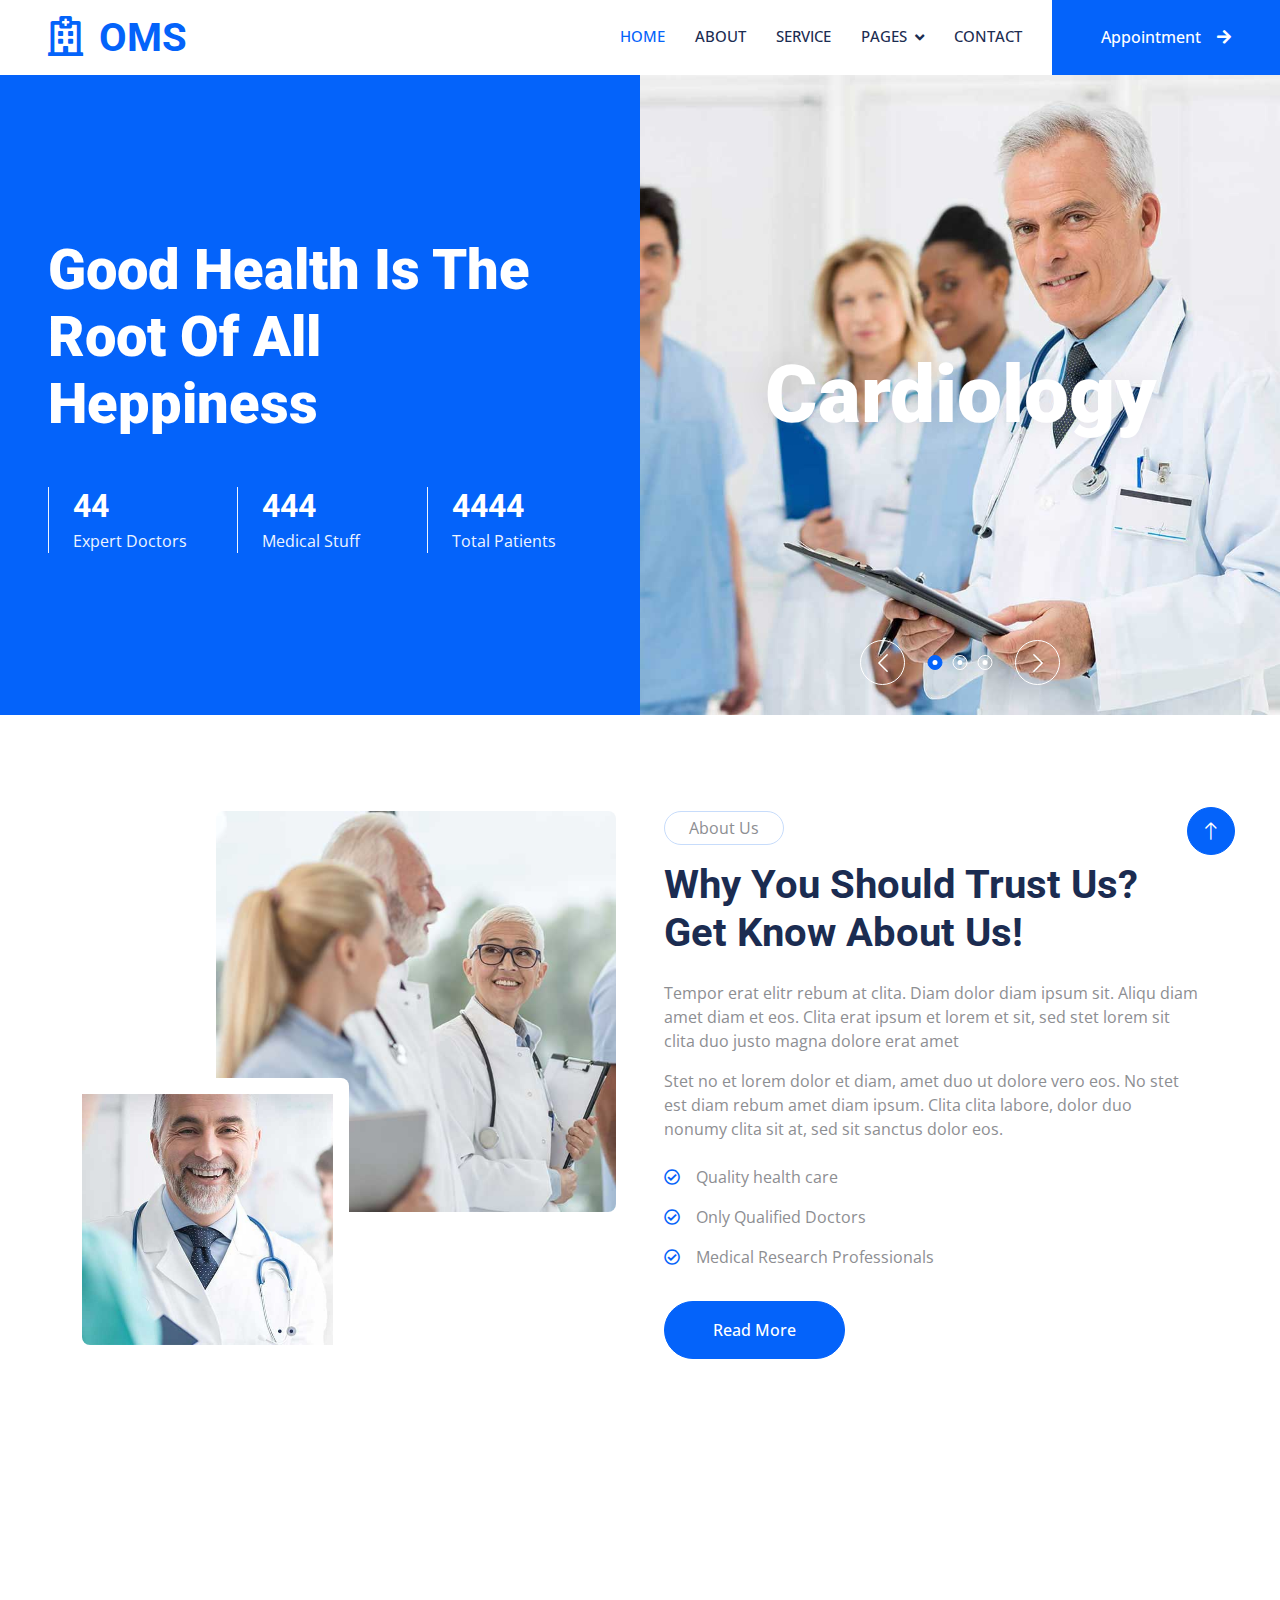
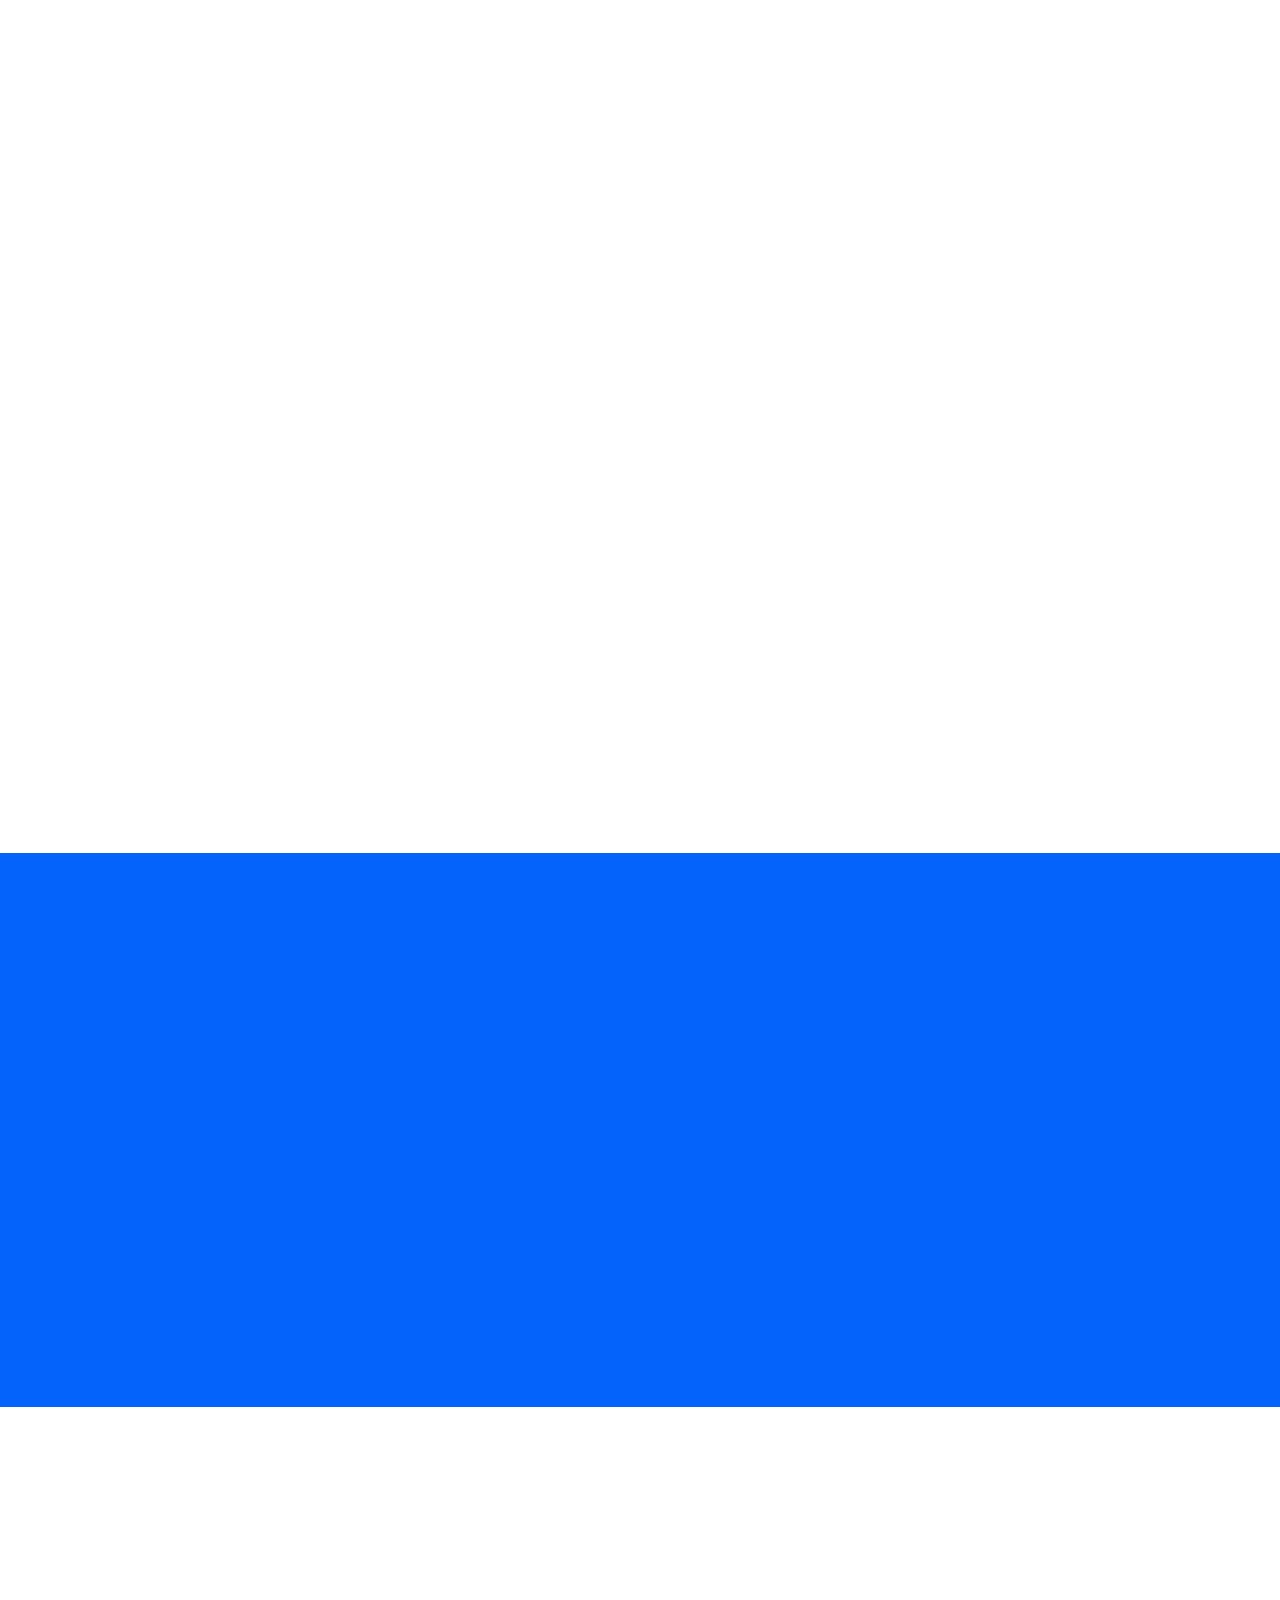
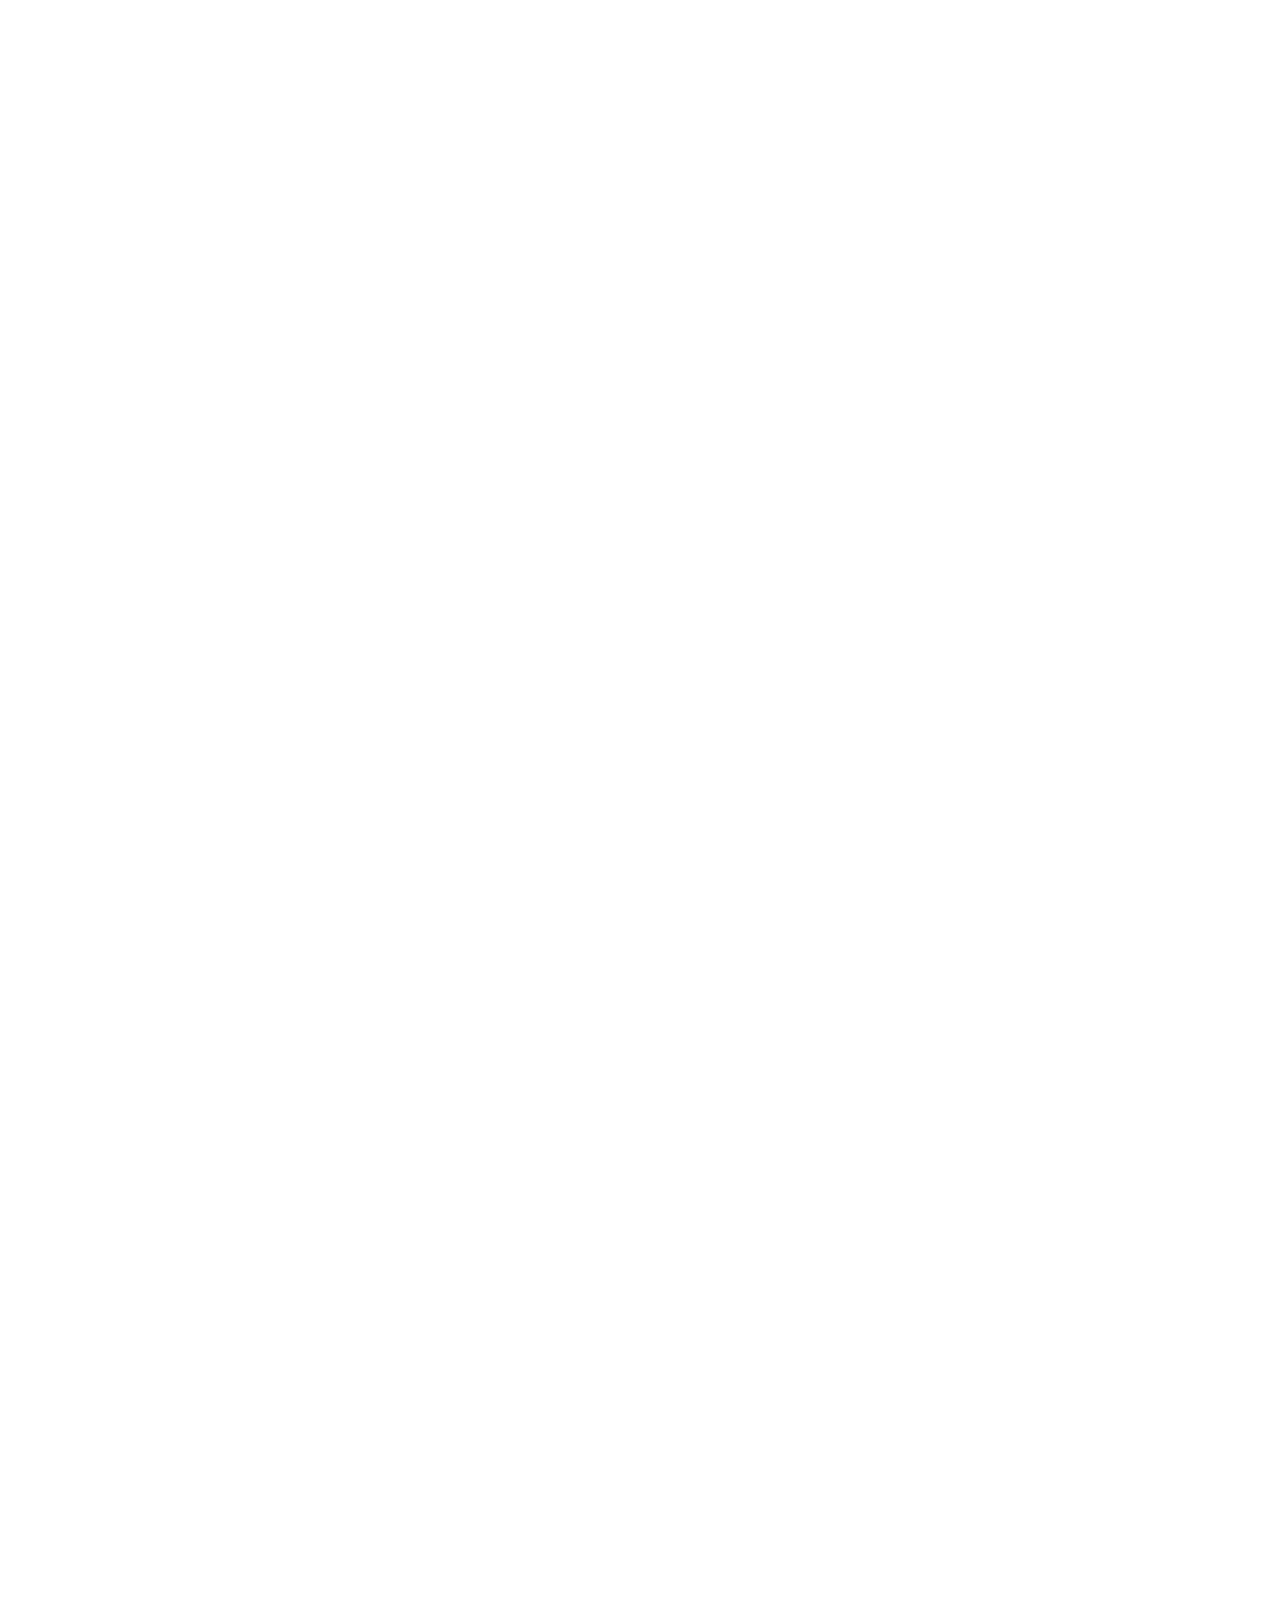
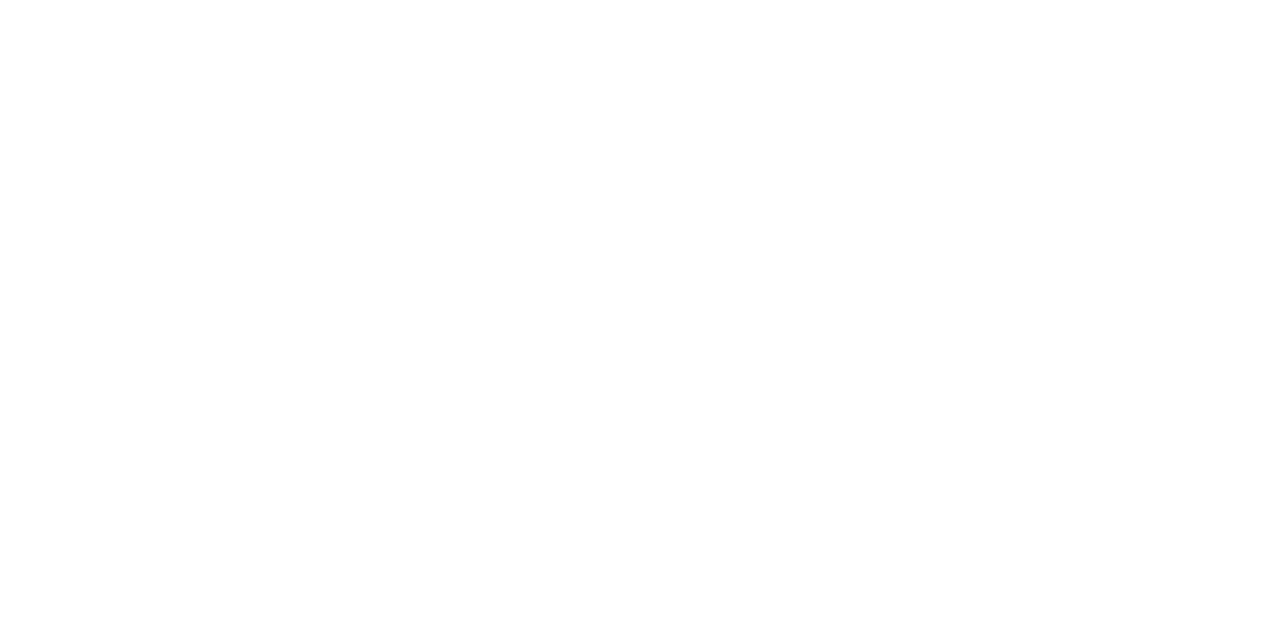
<file: index.html>
<!DOCTYPE html>
<html lang="en">

<head>
    <meta charset="utf-8">
    <title>Online Medical System</title>
    <meta content="width=device-width, initial-scale=1.0" name="viewport">
    <meta content="" name="keywords">
    <meta content="" name="description">

    <!-- Favicon -->
    <link href="img/favicon.ico" rel="icon">

    <!-- Google Web Fonts -->
    <link rel="preconnect" href="https://fonts.googleapis.com">
    <link rel="preconnect" href="https://fonts.gstatic.com" crossorigin>
    <link href="https://fonts.googleapis.com/css2?family=Open+Sans:wght@400;500&family=Roboto:wght@500;700;900&display=swap" rel="stylesheet"> 

    <!-- Icon Font Stylesheet -->
    <link href="https://cdnjs.cloudflare.com/ajax/libs/font-awesome/5.10.0/css/all.min.css" rel="stylesheet">
    <link href="https://cdn.jsdelivr.net/npm/bootstrap-icons@1.4.1/font/bootstrap-icons.css" rel="stylesheet">

    <!-- Libraries Stylesheet -->
    <link href="lib/animate/animate.min.css" rel="stylesheet">
    <link href="lib/owlcarousel/assets/owl.carousel.min.css" rel="stylesheet">
    <link href="lib/tempusdominus/css/tempusdominus-bootstrap-4.min.css" rel="stylesheet" />

    <!-- Customized Bootstrap Stylesheet -->
    <link href="css/bootstrap.min.css" rel="stylesheet">

    <!-- Template Stylesheet -->
    <link href="css/style.css" rel="stylesheet">
</head>

<body>
    <!-- Spinner Start -->
    <div id="spinner" class="show bg-white position-fixed translate-middle w-100 vh-100 top-50 start-50 d-flex align-items-center justify-content-center">
        <div class="spinner-grow text-primary" style="width: 3rem; height: 3rem;" role="status">
            <span class="sr-only">Loading...</span>
        </div>
    </div>
    <!-- Spinner End -->


    

    <!-- Navbar Start -->
    <nav class="navbar navbar-expand-lg bg-white navbar-light sticky-top p-0 wow fadeIn" data-wow-delay="0.1s">
        <a href="index.html" class="navbar-brand d-flex align-items-center px-4 px-lg-5">
            <h1 class="m-0 text-primary"><i class="far fa-hospital me-3"></i>OMS</h1>
        </a>
        <button type="button" class="navbar-toggler me-4" data-bs-toggle="collapse" data-bs-target="#navbarCollapse">
            <span class="navbar-toggler-icon"></span>
        </button>
        <div class="collapse navbar-collapse" id="navbarCollapse">
            <div class="navbar-nav ms-auto p-4 p-lg-0">
                <a href="index.html" class="nav-item nav-link active">Home</a>
                <a href="about.html" class="nav-item nav-link">About</a>
                <a href="service.html" class="nav-item nav-link">Service</a>
                <div class="nav-item dropdown">
                    <a href="#" class="nav-link dropdown-toggle" data-bs-toggle="dropdown">Pages</a>
                    <div class="dropdown-menu rounded-0 rounded-bottom m-0">
                        <a href="login.html" class="dropdown-item">Login</a>
                        <a href="feature.html" class="dropdown-item">Feature</a>
                        <a href="team.html" class="dropdown-item">Our Doctor</a>
                        <a href="appointment.html" class="dropdown-item">Appointment</a>
                        <a href="testimonial.html" class="dropdown-item">Testimonial</a>
                        <a href="404.html" class="dropdown-item">404 Page</a>
                    </div>
                </div>
                <a href="contact.html" class="nav-item nav-link">Contact</a>
            </div>
            <a href="" class="btn btn-primary rounded-0 py-4 px-lg-5 d-none d-lg-block">Appointment<i class="fa fa-arrow-right ms-3"></i></a>
        </div>
    </nav>
    <!-- Navbar End -->


    <!-- Header Start -->
    <div class="container-fluid header bg-primary p-0 mb-5">
        <div class="row g-0 align-items-center flex-column-reverse flex-lg-row">
            <div class="col-lg-6 p-5 wow fadeIn" data-wow-delay="0.1s">
                <h1 class="display-4 text-white mb-5">Good Health Is The Root Of All Heppiness</h1>
                <div class="row g-4">
                    <div class="col-sm-4">
                        <div class="border-start border-light ps-4">
                            <h2 class="text-white mb-1" data-toggle="counter-up">123</h2>
                            <p class="text-light mb-0">Expert Doctors</p>
                        </div>
                    </div>
                    <div class="col-sm-4">
                        <div class="border-start border-light ps-4">
                            <h2 class="text-white mb-1" data-toggle="counter-up">1234</h2>
                            <p class="text-light mb-0">Medical Stuff</p>
                        </div>
                    </div>
                    <div class="col-sm-4">
                        <div class="border-start border-light ps-4">
                            <h2 class="text-white mb-1" data-toggle="counter-up">12345</h2>
                            <p class="text-light mb-0">Total Patients</p>
                        </div>
                    </div>
                </div>
            </div>
            <div class="col-lg-6 wow fadeIn" data-wow-delay="0.5s">
                <div class="owl-carousel header-carousel">
                    <div class="owl-carousel-item position-relative">
                        <img class="img-fluid" src="img/carousel-1.jpg" alt="">
                        <div class="owl-carousel-text">
                            <h1 class="display-1 text-white mb-0">Cardiology</h1>
                        </div>
                    </div>
                    <div class="owl-carousel-item position-relative">
                        <img class="img-fluid" src="img/carousel-2.jpg" alt="">
                        <div class="owl-carousel-text">
                            <h1 class="display-1 text-white mb-0">Neurology</h1>
                        </div>
                    </div>
                    <div class="owl-carousel-item position-relative">
                        <img class="img-fluid" src="img/carousel-3.jpg" alt="">
                        <div class="owl-carousel-text">
                            <h1 class="display-1 text-white mb-0">Pulmonary</h1>
                        </div>
                    </div>
                </div>
            </div>
        </div>
    </div>
    <!-- Header End -->


    <!-- About Start -->
    <div class="container-xxl py-5">
        <div class="container">
            <div class="row g-5">
                <div class="col-lg-6 wow fadeIn" data-wow-delay="0.1s">
                    <div class="d-flex flex-column">
                        <img class="img-fluid rounded w-75 align-self-end" src="img/about-1.jpg" alt="">
                        <img class="img-fluid rounded w-50 bg-white pt-3 pe-3" src="img/about-2.jpg" alt="" style="margin-top: -25%;">
                    </div>
                </div>
                <div class="col-lg-6 wow fadeIn" data-wow-delay="0.5s">
                    <p class="d-inline-block border rounded-pill py-1 px-4">About Us</p>
                    <h1 class="mb-4">Why You Should Trust Us? Get Know About Us!</h1>
                    <p>Tempor erat elitr rebum at clita. Diam dolor diam ipsum sit. Aliqu diam amet diam et eos. Clita erat ipsum et lorem et sit, sed stet lorem sit clita duo justo magna dolore erat amet</p>
                    <p class="mb-4">Stet no et lorem dolor et diam, amet duo ut dolore vero eos. No stet est diam rebum amet diam ipsum. Clita clita labore, dolor duo nonumy clita sit at, sed sit sanctus dolor eos.</p>
                    <p><i class="far fa-check-circle text-primary me-3"></i>Quality health care</p>
                    <p><i class="far fa-check-circle text-primary me-3"></i>Only Qualified Doctors</p>
                    <p><i class="far fa-check-circle text-primary me-3"></i>Medical Research Professionals</p>
                    <a class="btn btn-primary rounded-pill py-3 px-5 mt-3" href="">Read More</a>
                </div>
            </div>
        </div>
    </div>
    <!-- About End -->


    <!-- Service Start -->
    <div class="container-xxl py-5">
        <div class="container">
            <div class="text-center mx-auto mb-5 wow fadeInUp" data-wow-delay="0.1s" style="max-width: 600px;">
                <p class="d-inline-block border rounded-pill py-1 px-4">Services</p>
                <h1>Health Care Solutions</h1>
            </div>
            <div class="row g-4">
                <div class="col-lg-4 col-md-6 wow fadeInUp" data-wow-delay="0.1s">
                    <div class="service-item bg-light rounded h-100 p-5">
                        <div class="d-inline-flex align-items-center justify-content-center bg-white rounded-circle mb-4" style="width: 65px; height: 65px;">
                            <i class="fa fa-heartbeat text-primary fs-4"></i>
                        </div>
                        <h4 class="mb-3">Cardiology</h4>
                        <p class="mb-4">Erat ipsum justo amet duo et elitr dolor, est duo duo eos lorem sed diam stet diam sed stet.</p>
                        <a class="btn" href=""><i class="fa fa-plus text-primary me-3"></i>Read More</a>
                    </div>
                </div>
                <div class="col-lg-4 col-md-6 wow fadeInUp" data-wow-delay="0.3s">
                    <div class="service-item bg-light rounded h-100 p-5">
                        <div class="d-inline-flex align-items-center justify-content-center bg-white rounded-circle mb-4" style="width: 65px; height: 65px;">
                            <i class="fa fa-x-ray text-primary fs-4"></i>
                        </div>
                        <h4 class="mb-3">Pulmonary</h4>
                        <p class="mb-4">Erat ipsum justo amet duo et elitr dolor, est duo duo eos lorem sed diam stet diam sed stet.</p>
                        <a class="btn" href=""><i class="fa fa-plus text-primary me-3"></i>Read More</a>
                    </div>
                </div>
                <div class="col-lg-4 col-md-6 wow fadeInUp" data-wow-delay="0.5s">
                    <div class="service-item bg-light rounded h-100 p-5">
                        <div class="d-inline-flex align-items-center justify-content-center bg-white rounded-circle mb-4" style="width: 65px; height: 65px;">
                            <i class="fa fa-brain text-primary fs-4"></i>
                        </div>
                        <h4 class="mb-3">Neurology</h4>
                        <p class="mb-4">Erat ipsum justo amet duo et elitr dolor, est duo duo eos lorem sed diam stet diam sed stet.</p>
                        <a class="btn" href=""><i class="fa fa-plus text-primary me-3"></i>Read More</a>
                    </div>
                </div>
                <div class="col-lg-4 col-md-6 wow fadeInUp" data-wow-delay="0.1s">
                    <div class="service-item bg-light rounded h-100 p-5">
                        <div class="d-inline-flex align-items-center justify-content-center bg-white rounded-circle mb-4" style="width: 65px; height: 65px;">
                            <i class="fa fa-wheelchair text-primary fs-4"></i>
                        </div>
                        <h4 class="mb-3">Orthopedics</h4>
                        <p class="mb-4">Erat ipsum justo amet duo et elitr dolor, est duo duo eos lorem sed diam stet diam sed stet.</p>
                        <a class="btn" href=""><i class="fa fa-plus text-primary me-3"></i>Read More</a>
                    </div>
                </div>
                <div class="col-lg-4 col-md-6 wow fadeInUp" data-wow-delay="0.3s">
                    <div class="service-item bg-light rounded h-100 p-5">
                        <div class="d-inline-flex align-items-center justify-content-center bg-white rounded-circle mb-4" style="width: 65px; height: 65px;">
                            <i class="fa fa-tooth text-primary fs-4"></i>
                        </div>
                        <h4 class="mb-3">Dental Surgery</h4>
                        <p class="mb-4">Erat ipsum justo amet duo et elitr dolor, est duo duo eos lorem sed diam stet diam sed stet.</p>
                        <a class="btn" href=""><i class="fa fa-plus text-primary me-3"></i>Read More</a>
                    </div>
                </div>
                <div class="col-lg-4 col-md-6 wow fadeInUp" data-wow-delay="0.5s">
                    <div class="service-item bg-light rounded h-100 p-5">
                        <div class="d-inline-flex align-items-center justify-content-center bg-white rounded-circle mb-4" style="width: 65px; height: 65px;">
                            <i class="fa fa-vials text-primary fs-4"></i>
                        </div>
                        <h4 class="mb-3">Laboratory</h4>
                        <p class="mb-4">Erat ipsum justo amet duo et elitr dolor, est duo duo eos lorem sed diam stet diam sed stet.</p>
                        <a class="btn" href=""><i class="fa fa-plus text-primary me-3"></i>Read More</a>
                    </div>
                </div>
            </div>
        </div>
    </div>
    <!-- Service End -->


    <!-- Feature Start -->
    <div class="container-fluid bg-primary overflow-hidden my-5 px-lg-0">
        <div class="container feature px-lg-0">
            <div class="row g-0 mx-lg-0">
                <div class="col-lg-6 feature-text py-5 wow fadeIn" data-wow-delay="0.1s">
                    <div class="p-lg-5 ps-lg-0">
                        <p class="d-inline-block border rounded-pill text-light py-1 px-4">Features</p>
                        <h1 class="text-white mb-4">Why Choose Us</h1>
                        <p class="text-white mb-4 pb-2">Tempor erat elitr rebum at clita. Diam dolor diam ipsum sit. Aliqu diam amet diam et eos. Clita erat ipsum et lorem et sit, sed stet lorem sit clita duo justo erat amet</p>
                        <div class="row g-4">
                            <div class="col-6">
                                <div class="d-flex align-items-center">
                                    <div class="d-flex flex-shrink-0 align-items-center justify-content-center rounded-circle bg-light" style="width: 55px; height: 55px;">
                                        <i class="fa fa-user-md text-primary"></i>
                                    </div>
                                    <div class="ms-4">
                                        <p class="text-white mb-2">Experience</p>
                                        <h5 class="text-white mb-0">Doctors</h5>
                                    </div>
                                </div>
                            </div>
                            <div class="col-6">
                                <div class="d-flex align-items-center">
                                    <div class="d-flex flex-shrink-0 align-items-center justify-content-center rounded-circle bg-light" style="width: 55px; height: 55px;">
                                        <i class="fa fa-check text-primary"></i>
                                    </div>
                                    <div class="ms-4">
                                        <p class="text-white mb-2">Quality</p>
                                        <h5 class="text-white mb-0">Services</h5>
                                    </div>
                                </div>
                            </div>
                            <div class="col-6">
                                <div class="d-flex align-items-center">
                                    <div class="d-flex flex-shrink-0 align-items-center justify-content-center rounded-circle bg-light" style="width: 55px; height: 55px;">
                                        <i class="fa fa-comment-medical text-primary"></i>
                                    </div>
                                    <div class="ms-4">
                                        <p class="text-white mb-2">Positive</p>
                                        <h5 class="text-white mb-0">Consultation</h5>
                                    </div>
                                </div>
                            </div>
                            <div class="col-6">
                                <div class="d-flex align-items-center">
                                    <div class="d-flex flex-shrink-0 align-items-center justify-content-center rounded-circle bg-light" style="width: 55px; height: 55px;">
                                        <i class="fa fa-headphones text-primary"></i>
                                    </div>
                                    <div class="ms-4">
                                        <p class="text-white mb-2">24 Hours</p>
                                        <h5 class="text-white mb-0">Support</h5>
                                    </div>
                                </div>
                            </div>
                        </div>
                    </div>
                </div>
                <div class="col-lg-6 pe-lg-0 wow fadeIn" data-wow-delay="0.5s" style="min-height: 400px;">
                    <div class="position-relative h-100">
                        <img class="position-absolute img-fluid w-100 h-100" src="img/feature.jpg" style="object-fit: cover;" alt="">
                    </div>
                </div>
            </div>
        </div>
    </div>
    <!-- Feature End -->


    <!-- Team Start -->
    <div class="container-xxl py-5">
        <div class="container">
            <div class="text-center mx-auto mb-5 wow fadeInUp" data-wow-delay="0.1s" style="max-width: 600px;">
                <p class="d-inline-block border rounded-pill py-1 px-4">Doctors</p>
                <h1>Our Experience Doctors</h1>
            </div>
            <div class="row g-4">
                <div class="col-lg-3 col-md-6 wow fadeInUp" data-wow-delay="0.1s">
                    <div class="team-item position-relative rounded overflow-hidden">
                        <div class="overflow-hidden">
                            <img class="img-fluid" src="img/team-1.jpg" alt="">
                        </div>
                        <div class="team-text bg-light text-center p-4">
                            <h5>Doctor Name</h5>
                            <p class="text-primary">Department</p>
                            <div class="team-social text-center">
                                <a class="btn btn-square" href=""><i class="fab fa-facebook-f"></i></a>
                                <a class="btn btn-square" href=""><i class="fab fa-twitter"></i></a>
                                <a class="btn btn-square" href=""><i class="fab fa-instagram"></i></a>
                            </div>
                        </div>
                    </div>
                </div>
                <div class="col-lg-3 col-md-6 wow fadeInUp" data-wow-delay="0.3s">
                    <div class="team-item position-relative rounded overflow-hidden">
                        <div class="overflow-hidden">
                            <img class="img-fluid" src="img/team-2.jpg" alt="">
                        </div>
                        <div class="team-text bg-light text-center p-4">
                            <h5>Doctor Name</h5>
                            <p class="text-primary">Department</p>
                            <div class="team-social text-center">
                                <a class="btn btn-square" href=""><i class="fab fa-facebook-f"></i></a>
                                <a class="btn btn-square" href=""><i class="fab fa-twitter"></i></a>
                                <a class="btn btn-square" href=""><i class="fab fa-instagram"></i></a>
                            </div>
                        </div>
                    </div>
                </div>
                <div class="col-lg-3 col-md-6 wow fadeInUp" data-wow-delay="0.5s">
                    <div class="team-item position-relative rounded overflow-hidden">
                        <div class="overflow-hidden">
                            <img class="img-fluid" src="img/team-3.jpg" alt="">
                        </div>
                        <div class="team-text bg-light text-center p-4">
                            <h5>Doctor Name</h5>
                            <p class="text-primary">Department</p>
                            <div class="team-social text-center">
                                <a class="btn btn-square" href=""><i class="fab fa-facebook-f"></i></a>
                                <a class="btn btn-square" href=""><i class="fab fa-twitter"></i></a>
                                <a class="btn btn-square" href=""><i class="fab fa-instagram"></i></a>
                            </div>
                        </div>
                    </div>
                </div>
                <div class="col-lg-3 col-md-6 wow fadeInUp" data-wow-delay="0.7s">
                    <div class="team-item position-relative rounded overflow-hidden">
                        <div class="overflow-hidden">
                            <img class="img-fluid" src="img/team-4.jpg" alt="">
                        </div>
                        <div class="team-text bg-light text-center p-4">
                            <h5>Doctor Name</h5>
                            <p class="text-primary">Department</p>
                            <div class="team-social text-center">
                                <a class="btn btn-square" href=""><i class="fab fa-facebook-f"></i></a>
                                <a class="btn btn-square" href=""><i class="fab fa-twitter"></i></a>
                                <a class="btn btn-square" href=""><i class="fab fa-instagram"></i></a>
                            </div>
                        </div>
                    </div>
                </div>
            </div>
        </div>
    </div>
    <!-- Team End -->


    <!-- Appointment Start -->
    <div class="container-xxl py-5">
        <div class="container">
            <div class="row g-5">
                <div class="col-lg-6 wow fadeInUp" data-wow-delay="0.1s">
                    <p class="d-inline-block border rounded-pill py-1 px-4">Appointment</p>
                    <h1 class="mb-4">Make An Appointment To Visit Our Doctor</h1>
                    <p class="mb-4">Tempor erat elitr rebum at clita. Diam dolor diam ipsum sit. Aliqu diam amet diam et eos. Clita erat ipsum et lorem et sit, sed stet lorem sit clita duo justo magna dolore erat amet</p>
                    <div class="bg-light rounded d-flex align-items-center p-5 mb-4">
                        <div class="d-flex flex-shrink-0 align-items-center justify-content-center rounded-circle bg-white" style="width: 55px; height: 55px;">
                            <i class="fa fa-phone-alt text-primary"></i>
                        </div>
                        <div class="ms-4">
                            <p class="mb-2">Call Us Now</p>
                            <h5 class="mb-0">+012 345 6789</h5>
                        </div>
                    </div>
                    <div class="bg-light rounded d-flex align-items-center p-5">
                        <div class="d-flex flex-shrink-0 align-items-center justify-content-center rounded-circle bg-white" style="width: 55px; height: 55px;">
                            <i class="fa fa-envelope-open text-primary"></i>
                        </div>
                        <div class="ms-4">
                            <p class="mb-2">Mail Us Now</p>
                            <h5 class="mb-0">info@example.com</h5>
                        </div>
                    </div>
                </div>
                <div class="col-lg-6 wow fadeInUp" data-wow-delay="0.5s">
                    <div class="bg-light rounded h-100 d-flex align-items-center p-5">
                        <form>
                            <div class="row g-3">
                                <div class="col-12 col-sm-6">
                                    <input type="text" class="form-control border-0" placeholder="Your Name" style="height: 55px;">
                                </div>
                                <div class="col-12 col-sm-6">
                                    <input type="email" class="form-control border-0" placeholder="Your Email" style="height: 55px;">
                                </div>
                                <div class="col-12 col-sm-6">
                                    <input type="text" class="form-control border-0" placeholder="Your Mobile" style="height: 55px;">
                                </div>
                                <div class="col-12 col-sm-6">
                                    <select class="form-select border-0" style="height: 55px;">
                                        <option selected>Choose Doctor</option>
                                        <option value="1">Doctor 1</option>
                                        <option value="2">Doctor 2</option>
                                        <option value="3">Doctor 3</option>
                                    </select>
                                </div>
                                <div class="col-12 col-sm-6">
                                    <div class="date" id="date" data-target-input="nearest">
                                        <input type="text"
                                            class="form-control border-0 datetimepicker-input"
                                            placeholder="Choose Date" data-target="#date" data-toggle="datetimepicker" style="height: 55px;">
                                    </div>
                                </div>
                                <div class="col-12 col-sm-6">
                                    <div class="time" id="time" data-target-input="nearest">
                                        <input type="text"
                                            class="form-control border-0 datetimepicker-input"
                                            placeholder="Choose Date" data-target="#time" data-toggle="datetimepicker" style="height: 55px;">
                                    </div>
                                </div>
                                <div class="col-12">
                                    <textarea class="form-control border-0" rows="5" placeholder="Describe your problem"></textarea>
                                </div>
                                <div class="col-12">
                                    <button class="btn btn-primary w-100 py-3" type="submit">Book Appointment</button>
                                </div>
                            </div>
                        </form>
                    </div>
                </div>
            </div>
        </div>
    </div>
    <!-- Appointment End -->


    <!-- Testimonial Start -->
    <div class="container-xxl py-5">
        <div class="container">
            <div class="text-center mx-auto mb-5 wow fadeInUp" data-wow-delay="0.1s" style="max-width: 600px;">
                <p class="d-inline-block border rounded-pill py-1 px-4">Testimonial</p>
                <h1>What Say Our Patients!</h1>
            </div>
            <div class="owl-carousel testimonial-carousel wow fadeInUp" data-wow-delay="0.1s">
                <div class="testimonial-item text-center">
                    <img class="img-fluid bg-light rounded-circle p-2 mx-auto mb-4" src="img/testimonial-1.jpg" style="width: 100px; height: 100px;">
                    <div class="testimonial-text rounded text-center p-4">
                        <p>Clita clita tempor justo dolor ipsum amet kasd amet duo justo duo duo labore sed sed. Magna ut diam sit et amet stet eos sed clita erat magna elitr erat sit sit erat at rebum justo sea clita.</p>
                        <h5 class="mb-1">Patient Name</h5>
                        <span class="fst-italic">Profession</span>
                    </div>
                </div>
                <div class="testimonial-item text-center">
                    <img class="img-fluid bg-light rounded-circle p-2 mx-auto mb-4" src="img/testimonial-2.jpg" style="width: 100px; height: 100px;">
                    <div class="testimonial-text rounded text-center p-4">
                        <p>Clita clita tempor justo dolor ipsum amet kasd amet duo justo duo duo labore sed sed. Magna ut diam sit et amet stet eos sed clita erat magna elitr erat sit sit erat at rebum justo sea clita.</p>
                        <h5 class="mb-1">Patient Name</h5>
                        <span class="fst-italic">Profession</span>
                    </div>
                </div>
                <div class="testimonial-item text-center">
                    <img class="img-fluid bg-light rounded-circle p-2 mx-auto mb-4" src="img/testimonial-3.jpg" style="width: 100px; height: 100px;">
                    <div class="testimonial-text rounded text-center p-4">
                        <p>Clita clita tempor justo dolor ipsum amet kasd amet duo justo duo duo labore sed sed. Magna ut diam sit et amet stet eos sed clita erat magna elitr erat sit sit erat at rebum justo sea clita.</p>
                        <h5 class="mb-1">Patient Name</h5>
                        <span class="fst-italic">Profession</span>
                    </div>
                </div>
            </div>
        </div>
    </div>
    <!-- Testimonial End -->


    <!-- Footer Start -->
    <div class="container-fluid bg-dark text-light footer mt-5 pt-5 wow fadeIn" data-wow-delay="0.1s">
        <div class="container py-5">
            <div class="row g-5">
                <div class="col-lg-3 col-md-6">
                    <h5 class="text-light mb-4">Address</h5>
                    <p class="mb-2"><i class="fa fa-map-marker-alt me-3"></i>Dhaka, Bangladesh</p>
                    <p class="mb-2"><i class="fa fa-phone-alt me-3"></i>+88 017121212</p>
                    <p class="mb-2"><i class="fa fa-envelope me-3"></i>oms@gmail.com</p>
                    <div class="d-flex pt-2">
                        <a class="btn btn-outline-light btn-social rounded-circle" href=""><i class="fab fa-twitter"></i></a>
                        <a class="btn btn-outline-light btn-social rounded-circle" href=""><i class="fab fa-facebook-f"></i></a>
                        <a class="btn btn-outline-light btn-social rounded-circle" href=""><i class="fab fa-youtube"></i></a>
                        <a class="btn btn-outline-light btn-social rounded-circle" href=""><i class="fab fa-linkedin-in"></i></a>
                    </div>
                </div>
                <div class="col-lg-3 col-md-6">
                    <h5 class="text-light mb-4">Services</h5>
                    <a class="btn btn-link" href="">Cardiology</a>
                    <a class="btn btn-link" href="">Pulmonary</a>
                    <a class="btn btn-link" href="">Neurology</a>
                    <a class="btn btn-link" href="">Orthopedics</a>
                    <a class="btn btn-link" href="">Laboratory</a>
                </div>
                <div class="col-lg-3 col-md-6">
                    <h5 class="text-light mb-4">Quick Links</h5>
                    <a class="btn btn-link" href="">About Us</a>
                    <a class="btn btn-link" href="">Contact Us</a>
                    <a class="btn btn-link" href="">Our Services</a>
                    <a class="btn btn-link" href="">Terms & Condition</a>
                    <a class="btn btn-link" href="">Support</a>
                </div>
                <div class="col-lg-3 col-md-6">
                    <h5 class="text-light mb-4">Newsletter</h5>
                    <p>Dolor amet sit justo amet elitr clita ipsum elitr est.</p>
                    <div class="position-relative mx-auto" style="max-width: 400px;">
                        <input class="form-control border-0 w-100 py-3 ps-4 pe-5" type="text" placeholder="Your email">
                        <button type="button" class="btn btn-primary py-2 position-absolute top-0 end-0 mt-2 me-2">SignUp</button>
                    </div>
                </div>
            </div>
        </div>
        <div class="container">
            <div class="copyright">
                <div class="row">
                    <div class="col-md-6 text-center text-md-start mb-3 mb-md-0">
                        &copy; <a class="border-bottom" href="#">Jabir Mahmud</a>, All Right Reserved.
                    </div>
                   
                </div>
            </div>
        </div>
    </div>
    <!-- Footer End -->


    <!-- Back to Top -->
    <a href="#" class="btn btn-lg btn-primary btn-lg-square rounded-circle back-to-top"><i class="bi bi-arrow-up"></i></a>


    <!-- JavaScript Libraries -->
    <script src="https://code.jquery.com/jquery-3.4.1.min.js"></script>
    <script src="https://cdn.jsdelivr.net/npm/bootstrap@5.0.0/dist/js/bootstrap.bundle.min.js"></script>
    <script src="lib/wow/wow.min.js"></script>
    <script src="lib/easing/easing.min.js"></script>
    <script src="lib/waypoints/waypoints.min.js"></script>
    <script src="lib/counterup/counterup.min.js"></script>
    <script src="lib/owlcarousel/owl.carousel.min.js"></script>
    <script src="lib/tempusdominus/js/moment.min.js"></script>
    <script src="lib/tempusdominus/js/moment-timezone.min.js"></script>
    <script src="lib/tempusdominus/js/tempusdominus-bootstrap-4.min.js"></script>

    <!-- Template Javascript -->
    <script src="js/main.js"></script>
</body>

</html>
</file>
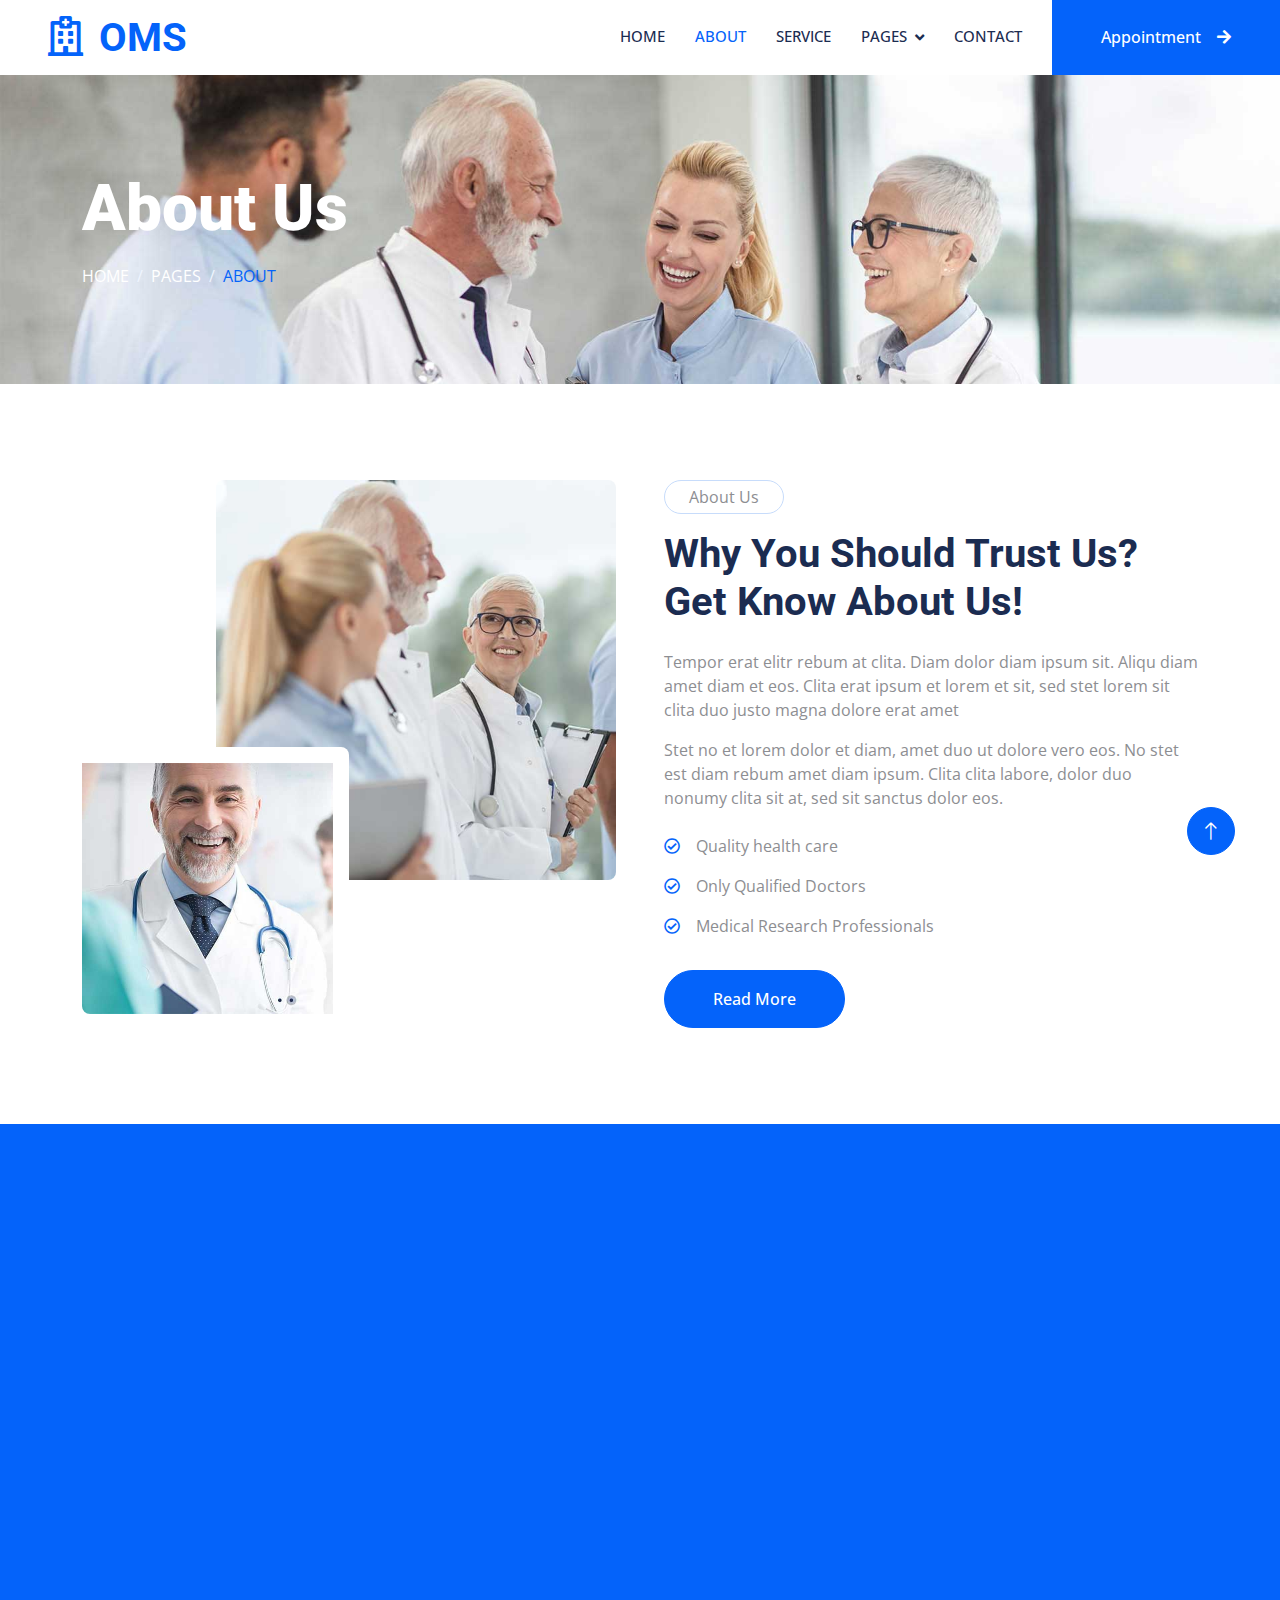
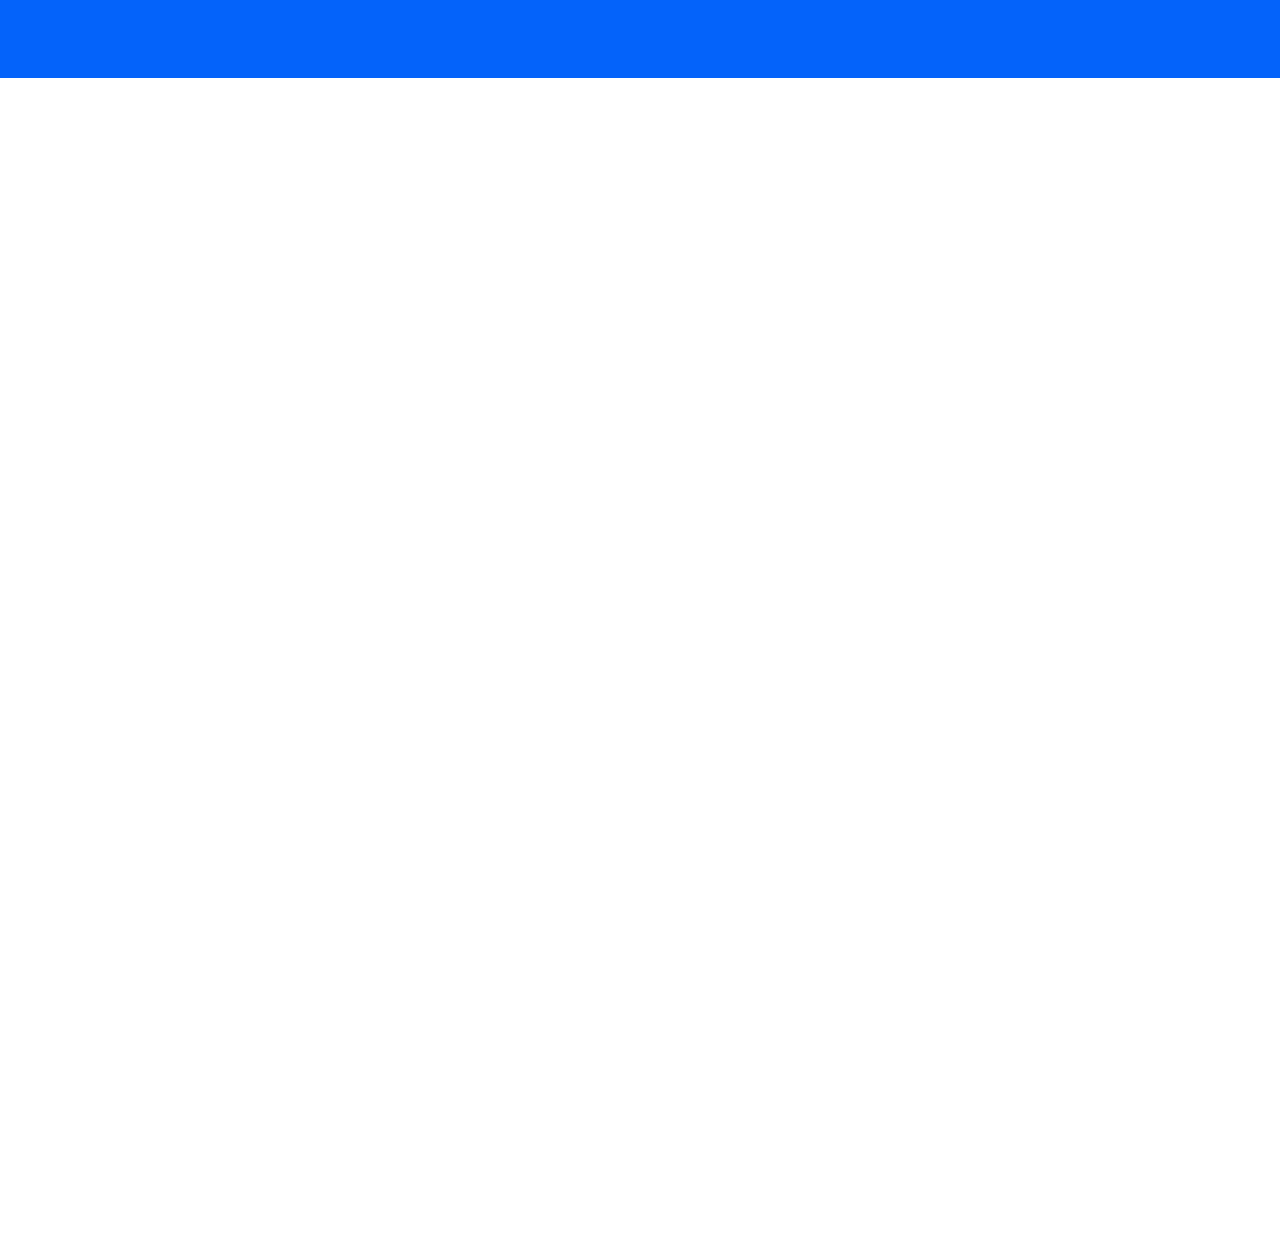
<file: about.html>
<!DOCTYPE html>
<html lang="en">

<head>
    <meta charset="utf-8">
    <title>Online Medical System</title>
    <meta content="width=device-width, initial-scale=1.0" name="viewport">
    <meta content="" name="keywords">
    <meta content="" name="description">

    <!-- Favicon -->
    <link href="img/favicon.ico" rel="icon">

    <!-- Google Web Fonts -->
    <link rel="preconnect" href="https://fonts.googleapis.com">
    <link rel="preconnect" href="https://fonts.gstatic.com" crossorigin>
    <link href="https://fonts.googleapis.com/css2?family=Open+Sans:wght@400;500&family=Roboto:wght@500;700;900&display=swap" rel="stylesheet"> 

    <!-- Icon Font Stylesheet -->
    <link href="https://cdnjs.cloudflare.com/ajax/libs/font-awesome/5.10.0/css/all.min.css" rel="stylesheet">
    <link href="https://cdn.jsdelivr.net/npm/bootstrap-icons@1.4.1/font/bootstrap-icons.css" rel="stylesheet">

    <!-- Libraries Stylesheet -->
    <link href="lib/animate/animate.min.css" rel="stylesheet">
    <link href="lib/owlcarousel/assets/owl.carousel.min.css" rel="stylesheet">
    <link href="lib/tempusdominus/css/tempusdominus-bootstrap-4.min.css" rel="stylesheet" />

    <!-- Customized Bootstrap Stylesheet -->
    <link href="css/bootstrap.min.css" rel="stylesheet">

    <!-- Template Stylesheet -->
    <link href="css/style.css" rel="stylesheet">
</head>

<body>
    <!-- Spinner Start -->
    <div id="spinner" class="show bg-white position-fixed translate-middle w-100 vh-100 top-50 start-50 d-flex align-items-center justify-content-center">
        <div class="spinner-grow text-primary" style="width: 3rem; height: 3rem;" role="status">
            <span class="sr-only">Loading...</span>
        </div>
    </div>
    <!-- Spinner End -->




    <!-- Navbar Start -->
    <nav class="navbar navbar-expand-lg bg-white navbar-light sticky-top p-0 wow fadeIn" data-wow-delay="0.1s">
        <a href="index.html" class="navbar-brand d-flex align-items-center px-4 px-lg-5">
            <h1 class="m-0 text-primary"><i class="far fa-hospital me-3"></i>OMS</h1>
        </a>
        <button type="button" class="navbar-toggler me-4" data-bs-toggle="collapse" data-bs-target="#navbarCollapse">
            <span class="navbar-toggler-icon"></span>
        </button>
        <div class="collapse navbar-collapse" id="navbarCollapse">
            <div class="navbar-nav ms-auto p-4 p-lg-0">
                <a href="index.html" class="nav-item nav-link">Home</a>
                <a href="about.html" class="nav-item nav-link active">About</a>
                <a href="service.html" class="nav-item nav-link">Service</a>
                <div class="nav-item dropdown">
                    <a href="#" class="nav-link dropdown-toggle" data-bs-toggle="dropdown">Pages</a>
                    <div class="dropdown-menu rounded-0 rounded-bottom m-0">
                        <a href="feature.html" class="dropdown-item">Feature</a>
                        <a href="team.html" class="dropdown-item">Our Doctor</a>
                        <a href="appointment.html" class="dropdown-item">Appointment</a>
                        <a href="testimonial.html" class="dropdown-item">Testimonial</a>
                        <a href="404.html" class="dropdown-item">404 Page</a>
                    </div>
                </div>
                <a href="contact.html" class="nav-item nav-link">Contact</a>
            </div>
            <a href="" class="btn btn-primary rounded-0 py-4 px-lg-5 d-none d-lg-block">Appointment<i class="fa fa-arrow-right ms-3"></i></a>
        </div>
    </nav>
    <!-- Navbar End -->


    <!-- Page Header Start -->
    <div class="container-fluid page-header py-5 mb-5 wow fadeIn" data-wow-delay="0.1s">
        <div class="container py-5">
            <h1 class="display-3 text-white mb-3 animated slideInDown">About Us</h1>
            <nav aria-label="breadcrumb animated slideInDown">
                <ol class="breadcrumb text-uppercase mb-0">
                    <li class="breadcrumb-item"><a class="text-white" href="#">Home</a></li>
                    <li class="breadcrumb-item"><a class="text-white" href="#">Pages</a></li>
                    <li class="breadcrumb-item text-primary active" aria-current="page">About</li>
                </ol>
            </nav>
        </div>
    </div>
    <!-- Page Header End -->


    <!-- About Start -->
    <div class="container-xxl py-5">
        <div class="container">
            <div class="row g-5">
                <div class="col-lg-6 wow fadeIn" data-wow-delay="0.1s">
                    <div class="d-flex flex-column">
                        <img class="img-fluid rounded w-75 align-self-end" src="img/about-1.jpg" alt="">
                        <img class="img-fluid rounded w-50 bg-white pt-3 pe-3" src="img/about-2.jpg" alt="" style="margin-top: -25%;">
                    </div>
                </div>
                <div class="col-lg-6 wow fadeIn" data-wow-delay="0.5s">
                    <p class="d-inline-block border rounded-pill py-1 px-4">About Us</p>
                    <h1 class="mb-4">Why You Should Trust Us? Get Know About Us!</h1>
                    <p>Tempor erat elitr rebum at clita. Diam dolor diam ipsum sit. Aliqu diam amet diam et eos. Clita erat ipsum et lorem et sit, sed stet lorem sit clita duo justo magna dolore erat amet</p>
                    <p class="mb-4">Stet no et lorem dolor et diam, amet duo ut dolore vero eos. No stet est diam rebum amet diam ipsum. Clita clita labore, dolor duo nonumy clita sit at, sed sit sanctus dolor eos.</p>
                    <p><i class="far fa-check-circle text-primary me-3"></i>Quality health care</p>
                    <p><i class="far fa-check-circle text-primary me-3"></i>Only Qualified Doctors</p>
                    <p><i class="far fa-check-circle text-primary me-3"></i>Medical Research Professionals</p>
                    <a class="btn btn-primary rounded-pill py-3 px-5 mt-3" href="">Read More</a>
                </div>
            </div>
        </div>
    </div>
    <!-- About End -->


    <!-- Feature Start -->
    <div class="container-fluid bg-primary overflow-hidden my-5 px-lg-0">
        <div class="container feature px-lg-0">
            <div class="row g-0 mx-lg-0">
                <div class="col-lg-6 feature-text py-5 wow fadeIn" data-wow-delay="0.1s">
                    <div class="p-lg-5 ps-lg-0">
                        <p class="d-inline-block border rounded-pill text-light py-1 px-4">Features</p>
                        <h1 class="text-white mb-4">Why Choose Us</h1>
                        <p class="text-white mb-4 pb-2">Tempor erat elitr rebum at clita. Diam dolor diam ipsum sit. Aliqu diam amet diam et eos. Clita erat ipsum et lorem et sit, sed stet lorem sit clita duo justo erat amet</p>
                        <div class="row g-4">
                            <div class="col-6">
                                <div class="d-flex align-items-center">
                                    <div class="d-flex flex-shrink-0 align-items-center justify-content-center rounded-circle bg-light" style="width: 55px; height: 55px;">
                                        <i class="fa fa-user-md text-primary"></i>
                                    </div>
                                    <div class="ms-4">
                                        <p class="text-white mb-2">Experience</p>
                                        <h5 class="text-white mb-0">Doctors</h5>
                                    </div>
                                </div>
                            </div>
                            <div class="col-6">
                                <div class="d-flex align-items-center">
                                    <div class="d-flex flex-shrink-0 align-items-center justify-content-center rounded-circle bg-light" style="width: 55px; height: 55px;">
                                        <i class="fa fa-check text-primary"></i>
                                    </div>
                                    <div class="ms-4">
                                        <p class="text-white mb-2">Quality</p>
                                        <h5 class="text-white mb-0">Services</h5>
                                    </div>
                                </div>
                            </div>
                            <div class="col-6">
                                <div class="d-flex align-items-center">
                                    <div class="d-flex flex-shrink-0 align-items-center justify-content-center rounded-circle bg-light" style="width: 55px; height: 55px;">
                                        <i class="fa fa-comment-medical text-primary"></i>
                                    </div>
                                    <div class="ms-4">
                                        <p class="text-white mb-2">Positive</p>
                                        <h5 class="text-white mb-0">Consultation</h5>
                                    </div>
                                </div>
                            </div>
                            <div class="col-6">
                                <div class="d-flex align-items-center">
                                    <div class="d-flex flex-shrink-0 align-items-center justify-content-center rounded-circle bg-light" style="width: 55px; height: 55px;">
                                        <i class="fa fa-headphones text-primary"></i>
                                    </div>
                                    <div class="ms-4">
                                        <p class="text-white mb-2">24 Hours</p>
                                        <h5 class="text-white mb-0">Support</h5>
                                    </div>
                                </div>
                            </div>
                        </div>
                    </div>
                </div>
                <div class="col-lg-6 pe-lg-0 wow fadeIn" data-wow-delay="0.5s" style="min-height: 400px;">
                    <div class="position-relative h-100">
                        <img class="position-absolute img-fluid w-100 h-100" src="img/feature.jpg" style="object-fit: cover;" alt="">
                    </div>
                </div>
            </div>
        </div>
    </div>
    <!-- Feature End -->


    <!-- Team Start -->
    <div class="container-xxl py-5">
        <div class="container">
            <div class="text-center mx-auto mb-5 wow fadeInUp" data-wow-delay="0.1s" style="max-width: 600px;">
                <p class="d-inline-block border rounded-pill py-1 px-4">Doctors</p>
                <h1>Our Experience Doctors</h1>
            </div>
            <div class="row g-4">
                <div class="col-lg-3 col-md-6 wow fadeInUp" data-wow-delay="0.1s">
                    <div class="team-item position-relative rounded overflow-hidden">
                        <div class="overflow-hidden">
                            <img class="img-fluid" src="img/team-1.jpg" alt="">
                        </div>
                        <div class="team-text bg-light text-center p-4">
                            <h5>Doctor Name</h5>
                            <p class="text-primary">Department</p>
                            <div class="team-social text-center">
                                <a class="btn btn-square" href=""><i class="fab fa-facebook-f"></i></a>
                                <a class="btn btn-square" href=""><i class="fab fa-twitter"></i></a>
                                <a class="btn btn-square" href=""><i class="fab fa-instagram"></i></a>
                            </div>
                        </div>
                    </div>
                </div>
                <div class="col-lg-3 col-md-6 wow fadeInUp" data-wow-delay="0.3s">
                    <div class="team-item position-relative rounded overflow-hidden">
                        <div class="overflow-hidden">
                            <img class="img-fluid" src="img/team-2.jpg" alt="">
                        </div>
                        <div class="team-text bg-light text-center p-4">
                            <h5>Doctor Name</h5>
                            <p class="text-primary">Department</p>
                            <div class="team-social text-center">
                                <a class="btn btn-square" href=""><i class="fab fa-facebook-f"></i></a>
                                <a class="btn btn-square" href=""><i class="fab fa-twitter"></i></a>
                                <a class="btn btn-square" href=""><i class="fab fa-instagram"></i></a>
                            </div>
                        </div>
                    </div>
                </div>
                <div class="col-lg-3 col-md-6 wow fadeInUp" data-wow-delay="0.5s">
                    <div class="team-item position-relative rounded overflow-hidden">
                        <div class="overflow-hidden">
                            <img class="img-fluid" src="img/team-3.jpg" alt="">
                        </div>
                        <div class="team-text bg-light text-center p-4">
                            <h5>Doctor Name</h5>
                            <p class="text-primary">Department</p>
                            <div class="team-social text-center">
                                <a class="btn btn-square" href=""><i class="fab fa-facebook-f"></i></a>
                                <a class="btn btn-square" href=""><i class="fab fa-twitter"></i></a>
                                <a class="btn btn-square" href=""><i class="fab fa-instagram"></i></a>
                            </div>
                        </div>
                    </div>
                </div>
                <div class="col-lg-3 col-md-6 wow fadeInUp" data-wow-delay="0.7s">
                    <div class="team-item position-relative rounded overflow-hidden">
                        <div class="overflow-hidden">
                            <img class="img-fluid" src="img/team-4.jpg" alt="">
                        </div>
                        <div class="team-text bg-light text-center p-4">
                            <h5>Doctor Name</h5>
                            <p class="text-primary">Department</p>
                            <div class="team-social text-center">
                                <a class="btn btn-square" href=""><i class="fab fa-facebook-f"></i></a>
                                <a class="btn btn-square" href=""><i class="fab fa-twitter"></i></a>
                                <a class="btn btn-square" href=""><i class="fab fa-instagram"></i></a>
                            </div>
                        </div>
                    </div>
                </div>
            </div>
        </div>
    </div>
    <!-- Team End -->
        

    <!-- Footer Start -->
    <div class="container-fluid bg-dark text-light footer mt-5 pt-5 wow fadeIn" data-wow-delay="0.1s">
        <div class="container py-5">
            <div class="row g-5">
                <div class="col-lg-3 col-md-6">
                    <h5 class="text-light mb-4">Address</h5>
                    <p class="mb-2"><i class="fa fa-map-marker-alt me-3"></i>Dhaka, Bangladesh</p>
                    <p class="mb-2"><i class="fa fa-phone-alt me-3"></i>+88 017121212</p>
                    <p class="mb-2"><i class="fa fa-envelope me-3"></i>oms@gmail.com</p>
                    <div class="d-flex pt-2">
                        <a class="btn btn-outline-light btn-social rounded-circle" href=""><i class="fab fa-twitter"></i></a>
                        <a class="btn btn-outline-light btn-social rounded-circle" href=""><i class="fab fa-facebook-f"></i></a>
                        <a class="btn btn-outline-light btn-social rounded-circle" href=""><i class="fab fa-youtube"></i></a>
                        <a class="btn btn-outline-light btn-social rounded-circle" href=""><i class="fab fa-linkedin-in"></i></a>
                    </div>
                </div>
                <div class="col-lg-3 col-md-6">
                    <h5 class="text-light mb-4">Services</h5>
                    <a class="btn btn-link" href="">Cardiology</a>
                    <a class="btn btn-link" href="">Pulmonary</a>
                    <a class="btn btn-link" href="">Neurology</a>
                    <a class="btn btn-link" href="">Orthopedics</a>
                    <a class="btn btn-link" href="">Laboratory</a>
                </div>
                <div class="col-lg-3 col-md-6">
                    <h5 class="text-light mb-4">Quick Links</h5>
                    <a class="btn btn-link" href="">About Us</a>
                    <a class="btn btn-link" href="">Contact Us</a>
                    <a class="btn btn-link" href="">Our Services</a>
                    <a class="btn btn-link" href="">Terms & Condition</a>
                    <a class="btn btn-link" href="">Support</a>
                </div>
                <div class="col-lg-3 col-md-6">
                    <h5 class="text-light mb-4">Newsletter</h5>
                    <p>Dolor amet sit justo amet elitr clita ipsum elitr est.</p>
                    <div class="position-relative mx-auto" style="max-width: 400px;">
                        <input class="form-control border-0 w-100 py-3 ps-4 pe-5" type="text" placeholder="Your email">
                        <button type="button" class="btn btn-primary py-2 position-absolute top-0 end-0 mt-2 me-2">SignUp</button>
                    </div>
                </div>
            </div>
        </div>
        <div class="container">
            <div class="copyright">
                <div class="row">
                    <div class="col-md-6 text-center text-md-start mb-3 mb-md-0">
                        &copy; <a class="border-bottom" href="#">Jabir Mahmud</a>, All Right Reserved.
                    </div>
                   
                </div>
            </div>
        </div>
    </div>
    <!-- Footer End -->


    <!-- Back to Top -->
    <a href="#" class="btn btn-lg btn-primary btn-lg-square rounded-circle back-to-top"><i class="bi bi-arrow-up"></i></a>


    <!-- JavaScript Libraries -->
    <script src="https://code.jquery.com/jquery-3.4.1.min.js"></script>
    <script src="https://cdn.jsdelivr.net/npm/bootstrap@5.0.0/dist/js/bootstrap.bundle.min.js"></script>
    <script src="lib/wow/wow.min.js"></script>
    <script src="lib/easing/easing.min.js"></script>
    <script src="lib/waypoints/waypoints.min.js"></script>
    <script src="lib/counterup/counterup.min.js"></script>
    <script src="lib/owlcarousel/owl.carousel.min.js"></script>
    <script src="lib/tempusdominus/js/moment.min.js"></script>
    <script src="lib/tempusdominus/js/moment-timezone.min.js"></script>
    <script src="lib/tempusdominus/js/tempusdominus-bootstrap-4.min.js"></script>

    <!-- Template Javascript -->
    <script src="js/main.js"></script>
</body>

</html>
</file>
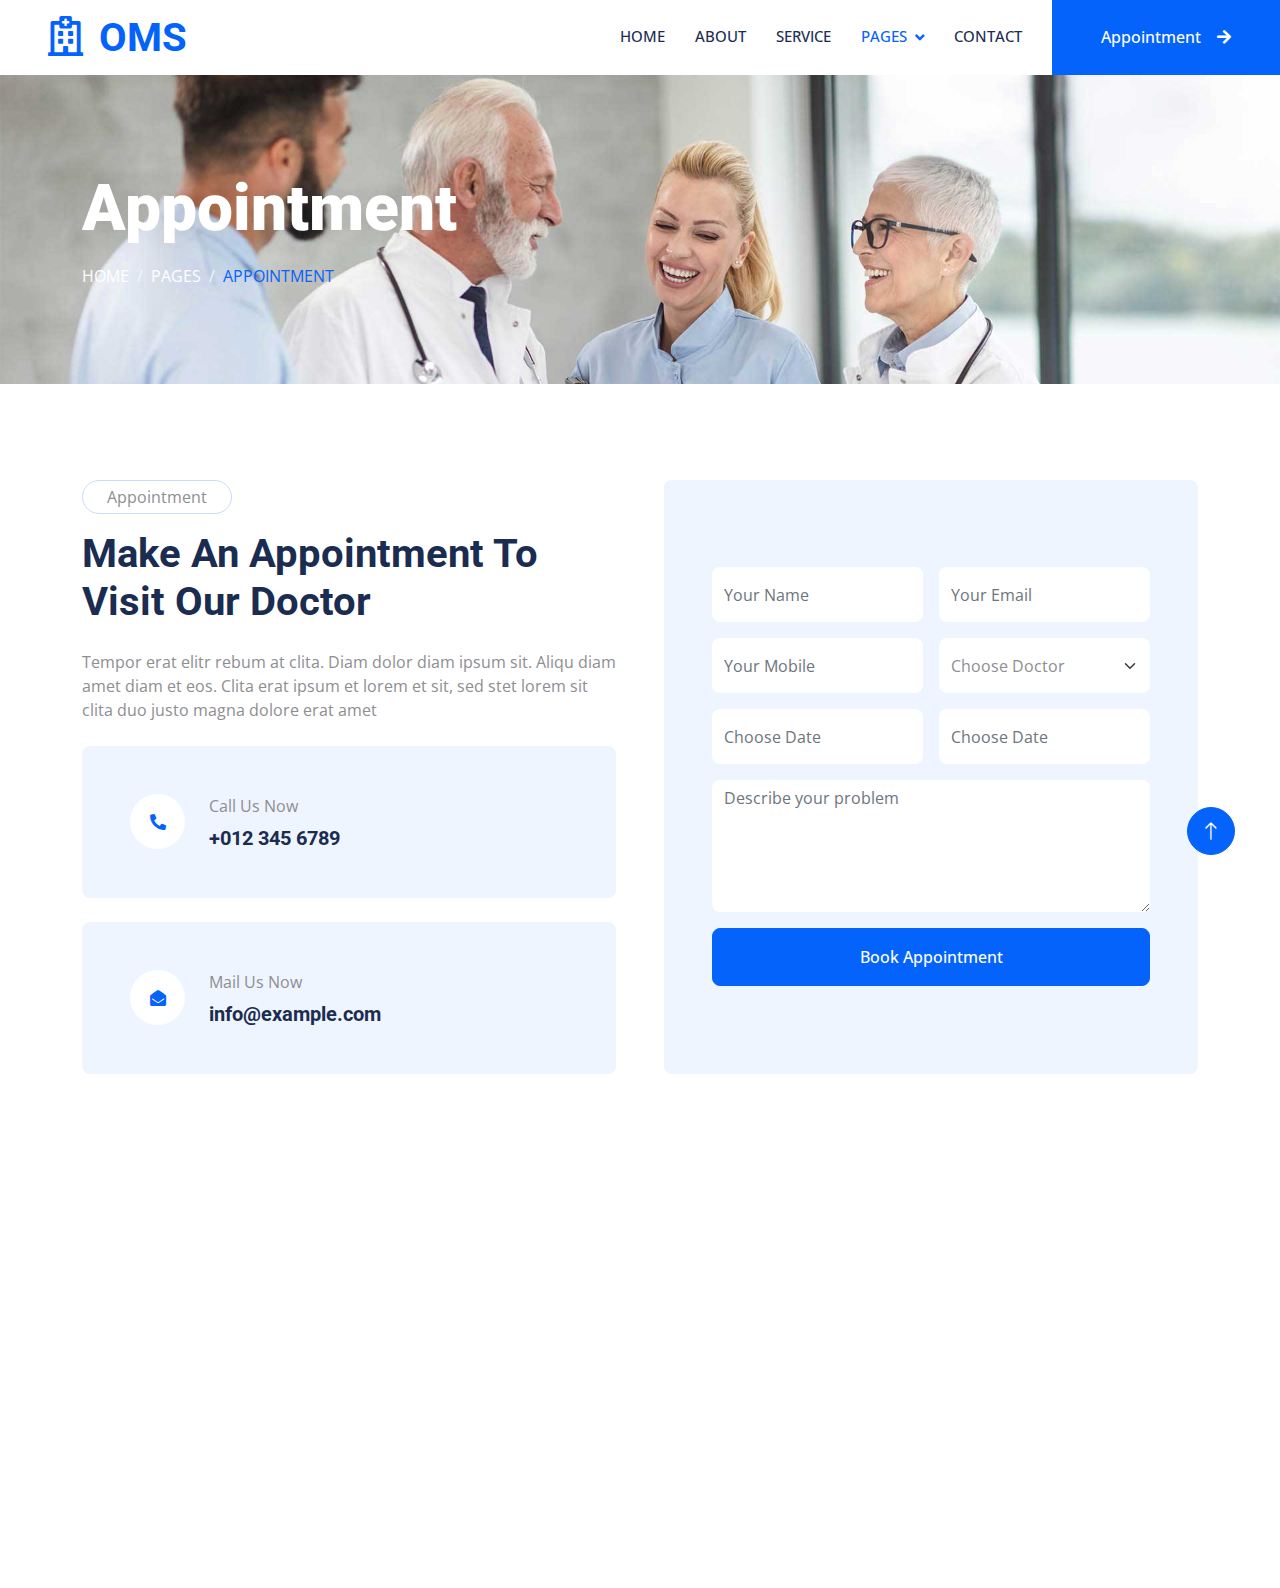
<file: appointment.html>
<!DOCTYPE html>
<html lang="en">

<head>
    <meta charset="utf-8">
    <title>Online Medical System</title>
    <meta content="width=device-width, initial-scale=1.0" name="viewport">
    <meta content="" name="keywords">
    <meta content="" name="description">

    <!-- Favicon -->
    <link href="img/favicon.ico" rel="icon">

    <!-- Google Web Fonts -->
    <link rel="preconnect" href="https://fonts.googleapis.com">
    <link rel="preconnect" href="https://fonts.gstatic.com" crossorigin>
    <link href="https://fonts.googleapis.com/css2?family=Open+Sans:wght@400;500&family=Roboto:wght@500;700;900&display=swap" rel="stylesheet"> 

    <!-- Icon Font Stylesheet -->
    <link href="https://cdnjs.cloudflare.com/ajax/libs/font-awesome/5.10.0/css/all.min.css" rel="stylesheet">
    <link href="https://cdn.jsdelivr.net/npm/bootstrap-icons@1.4.1/font/bootstrap-icons.css" rel="stylesheet">

    <!-- Libraries Stylesheet -->
    <link href="lib/animate/animate.min.css" rel="stylesheet">
    <link href="lib/owlcarousel/assets/owl.carousel.min.css" rel="stylesheet">
    <link href="lib/tempusdominus/css/tempusdominus-bootstrap-4.min.css" rel="stylesheet" />

    <!-- Customized Bootstrap Stylesheet -->
    <link href="css/bootstrap.min.css" rel="stylesheet">

    <!-- Template Stylesheet -->
    <link href="css/style.css" rel="stylesheet">
</head>

<body>
    <!-- Spinner Start -->
    <div id="spinner" class="show bg-white position-fixed translate-middle w-100 vh-100 top-50 start-50 d-flex align-items-center justify-content-center">
        <div class="spinner-grow text-primary" style="width: 3rem; height: 3rem;" role="status">
            <span class="sr-only">Loading...</span>
        </div>
    </div>
    <!-- Spinner End -->


    <!-- Navbar Start -->
    <nav class="navbar navbar-expand-lg bg-white navbar-light sticky-top p-0 wow fadeIn" data-wow-delay="0.1s">
        <a href="index.html" class="navbar-brand d-flex align-items-center px-4 px-lg-5">
            <h1 class="m-0 text-primary"><i class="far fa-hospital me-3"></i>OMS</h1>
        </a>
        <button type="button" class="navbar-toggler me-4" data-bs-toggle="collapse" data-bs-target="#navbarCollapse">
            <span class="navbar-toggler-icon"></span>
        </button>
        <div class="collapse navbar-collapse" id="navbarCollapse">
            <div class="navbar-nav ms-auto p-4 p-lg-0">
                <a href="index.html" class="nav-item nav-link">Home</a>
                <a href="about.html" class="nav-item nav-link">About</a>
                <a href="service.html" class="nav-item nav-link">Service</a>
                <div class="nav-item dropdown">
                    <a href="#" class="nav-link dropdown-toggle active" data-bs-toggle="dropdown">Pages</a>
                    <div class="dropdown-menu rounded-0 rounded-bottom m-0">
                        <a href="feature.html" class="dropdown-item">Feature</a>
                        <a href="team.html" class="dropdown-item">Our Doctor</a>
                        <a href="appointment.html" class="dropdown-item active">Appointment</a>
                        <a href="testimonial.html" class="dropdown-item">Testimonial</a>
                        <a href="404.html" class="dropdown-item">404 Page</a>
                    </div>
                </div>
                <a href="contact.html" class="nav-item nav-link">Contact</a>
            </div>
            <a href="" class="btn btn-primary rounded-0 py-4 px-lg-5 d-none d-lg-block">Appointment<i class="fa fa-arrow-right ms-3"></i></a>
        </div>
    </nav>
    <!-- Navbar End -->


    <!-- Page Header Start -->
    <div class="container-fluid page-header py-5 mb-5 wow fadeIn" data-wow-delay="0.1s">
        <div class="container py-5">
            <h1 class="display-3 text-white mb-3 animated slideInDown">Appointment</h1>
            <nav aria-label="breadcrumb animated slideInDown">
                <ol class="breadcrumb text-uppercase mb-0">
                    <li class="breadcrumb-item"><a class="text-white" href="#">Home</a></li>
                    <li class="breadcrumb-item"><a class="text-white" href="#">Pages</a></li>
                    <li class="breadcrumb-item text-primary active" aria-current="page">Appointment</li>
                </ol>
            </nav>
        </div>
    </div>
    <!-- Page Header End -->


    <!-- Appointment Start -->
    <div class="container-xxl py-5">
        <div class="container">
            <div class="row g-5">
                <div class="col-lg-6 wow fadeInUp" data-wow-delay="0.1s">
                    <p class="d-inline-block border rounded-pill py-1 px-4">Appointment</p>
                    <h1 class="mb-4">Make An Appointment To Visit Our Doctor</h1>
                    <p class="mb-4">Tempor erat elitr rebum at clita. Diam dolor diam ipsum sit. Aliqu diam amet diam et eos. Clita erat ipsum et lorem et sit, sed stet lorem sit clita duo justo magna dolore erat amet</p>
                    <div class="bg-light rounded d-flex align-items-center p-5 mb-4">
                        <div class="d-flex flex-shrink-0 align-items-center justify-content-center rounded-circle bg-white" style="width: 55px; height: 55px;">
                            <i class="fa fa-phone-alt text-primary"></i>
                        </div>
                        <div class="ms-4">
                            <p class="mb-2">Call Us Now</p>
                            <h5 class="mb-0">+012 345 6789</h5>
                        </div>
                    </div>
                    <div class="bg-light rounded d-flex align-items-center p-5">
                        <div class="d-flex flex-shrink-0 align-items-center justify-content-center rounded-circle bg-white" style="width: 55px; height: 55px;">
                            <i class="fa fa-envelope-open text-primary"></i>
                        </div>
                        <div class="ms-4">
                            <p class="mb-2">Mail Us Now</p>
                            <h5 class="mb-0">info@example.com</h5>
                        </div>
                    </div>
                </div>
                <div class="col-lg-6 wow fadeInUp" data-wow-delay="0.5s">
                    <div class="bg-light rounded h-100 d-flex align-items-center p-5">
                        <form>
                            <div class="row g-3">
                                <div class="col-12 col-sm-6">
                                    <input type="text" class="form-control border-0" placeholder="Your Name" style="height: 55px;">
                                </div>
                                <div class="col-12 col-sm-6">
                                    <input type="email" class="form-control border-0" placeholder="Your Email" style="height: 55px;">
                                </div>
                                <div class="col-12 col-sm-6">
                                    <input type="text" class="form-control border-0" placeholder="Your Mobile" style="height: 55px;">
                                </div>
                                <div class="col-12 col-sm-6">
                                    <select class="form-select border-0" style="height: 55px;">
                                        <option selected>Choose Doctor</option>
                                        <option value="1">Doctor 1</option>
                                        <option value="2">Doctor 2</option>
                                        <option value="3">Doctor 3</option>
                                    </select>
                                </div>
                                <div class="col-12 col-sm-6">
                                    <div class="date" id="date" data-target-input="nearest">
                                        <input type="text"
                                            class="form-control border-0 datetimepicker-input"
                                            placeholder="Choose Date" data-target="#date" data-toggle="datetimepicker" style="height: 55px;">
                                    </div>
                                </div>
                                <div class="col-12 col-sm-6">
                                    <div class="time" id="time" data-target-input="nearest">
                                        <input type="text"
                                            class="form-control border-0 datetimepicker-input"
                                            placeholder="Choose Date" data-target="#time" data-toggle="datetimepicker" style="height: 55px;">
                                    </div>
                                </div>
                                <div class="col-12">
                                    <textarea class="form-control border-0" rows="5" placeholder="Describe your problem"></textarea>
                                </div>
                                <div class="col-12">
                                    <button class="btn btn-primary w-100 py-3" type="submit">Book Appointment</button>
                                </div>
                            </div>
                        </form>
                    </div>
                </div>
            </div>
        </div>
    </div>
    <!-- Appointment End -->
        

    <!-- Footer Start -->
    <div class="container-fluid bg-dark text-light footer mt-5 pt-5 wow fadeIn" data-wow-delay="0.1s">
        <div class="container py-5">
            <div class="row g-5">
                <div class="col-lg-3 col-md-6">
                    <h5 class="text-light mb-4">Address</h5>
                    <p class="mb-2"><i class="fa fa-map-marker-alt me-3"></i>Dhaka, Bangladesh</p>
                    <p class="mb-2"><i class="fa fa-phone-alt me-3"></i>+88 017121212</p>
                    <p class="mb-2"><i class="fa fa-envelope me-3"></i>oms@gmail.com</p>
                    <div class="d-flex pt-2">
                        <a class="btn btn-outline-light btn-social rounded-circle" href=""><i class="fab fa-twitter"></i></a>
                        <a class="btn btn-outline-light btn-social rounded-circle" href=""><i class="fab fa-facebook-f"></i></a>
                        <a class="btn btn-outline-light btn-social rounded-circle" href=""><i class="fab fa-youtube"></i></a>
                        <a class="btn btn-outline-light btn-social rounded-circle" href=""><i class="fab fa-linkedin-in"></i></a>
                    </div>
                </div>
                <div class="col-lg-3 col-md-6">
                    <h5 class="text-light mb-4">Services</h5>
                    <a class="btn btn-link" href="">Cardiology</a>
                    <a class="btn btn-link" href="">Pulmonary</a>
                    <a class="btn btn-link" href="">Neurology</a>
                    <a class="btn btn-link" href="">Orthopedics</a>
                    <a class="btn btn-link" href="">Laboratory</a>
                </div>
                <div class="col-lg-3 col-md-6">
                    <h5 class="text-light mb-4">Quick Links</h5>
                    <a class="btn btn-link" href="">About Us</a>
                    <a class="btn btn-link" href="">Contact Us</a>
                    <a class="btn btn-link" href="">Our Services</a>
                    <a class="btn btn-link" href="">Terms & Condition</a>
                    <a class="btn btn-link" href="">Support</a>
                </div>
                <div class="col-lg-3 col-md-6">
                    <h5 class="text-light mb-4">Newsletter</h5>
                    <p>Dolor amet sit justo amet elitr clita ipsum elitr est.</p>
                    <div class="position-relative mx-auto" style="max-width: 400px;">
                        <input class="form-control border-0 w-100 py-3 ps-4 pe-5" type="text" placeholder="Your email">
                        <button type="button" class="btn btn-primary py-2 position-absolute top-0 end-0 mt-2 me-2">SignUp</button>
                    </div>
                </div>
            </div>
        </div>
        <div class="container">
            <div class="copyright">
                <div class="row">
                    <div class="col-md-6 text-center text-md-start mb-3 mb-md-0">
                        &copy; <a class="border-bottom" href="#">Jabir Mahmud</a>, All Right Reserved.
                    </div>
                   
                </div>
            </div>
        </div>
    </div>
    <!-- Footer End -->


    <!-- Back to Top -->
    <a href="#" class="btn btn-lg btn-primary btn-lg-square rounded-circle back-to-top"><i class="bi bi-arrow-up"></i></a>


    <!-- JavaScript Libraries -->
    <script src="https://code.jquery.com/jquery-3.4.1.min.js"></script>
    <script src="https://cdn.jsdelivr.net/npm/bootstrap@5.0.0/dist/js/bootstrap.bundle.min.js"></script>
    <script src="lib/wow/wow.min.js"></script>
    <script src="lib/easing/easing.min.js"></script>
    <script src="lib/waypoints/waypoints.min.js"></script>
    <script src="lib/counterup/counterup.min.js"></script>
    <script src="lib/owlcarousel/owl.carousel.min.js"></script>
    <script src="lib/tempusdominus/js/moment.min.js"></script>
    <script src="lib/tempusdominus/js/moment-timezone.min.js"></script>
    <script src="lib/tempusdominus/js/tempusdominus-bootstrap-4.min.js"></script>

    <!-- Template Javascript -->
    <script src="js/main.js"></script>
</body>

</html>
</file>
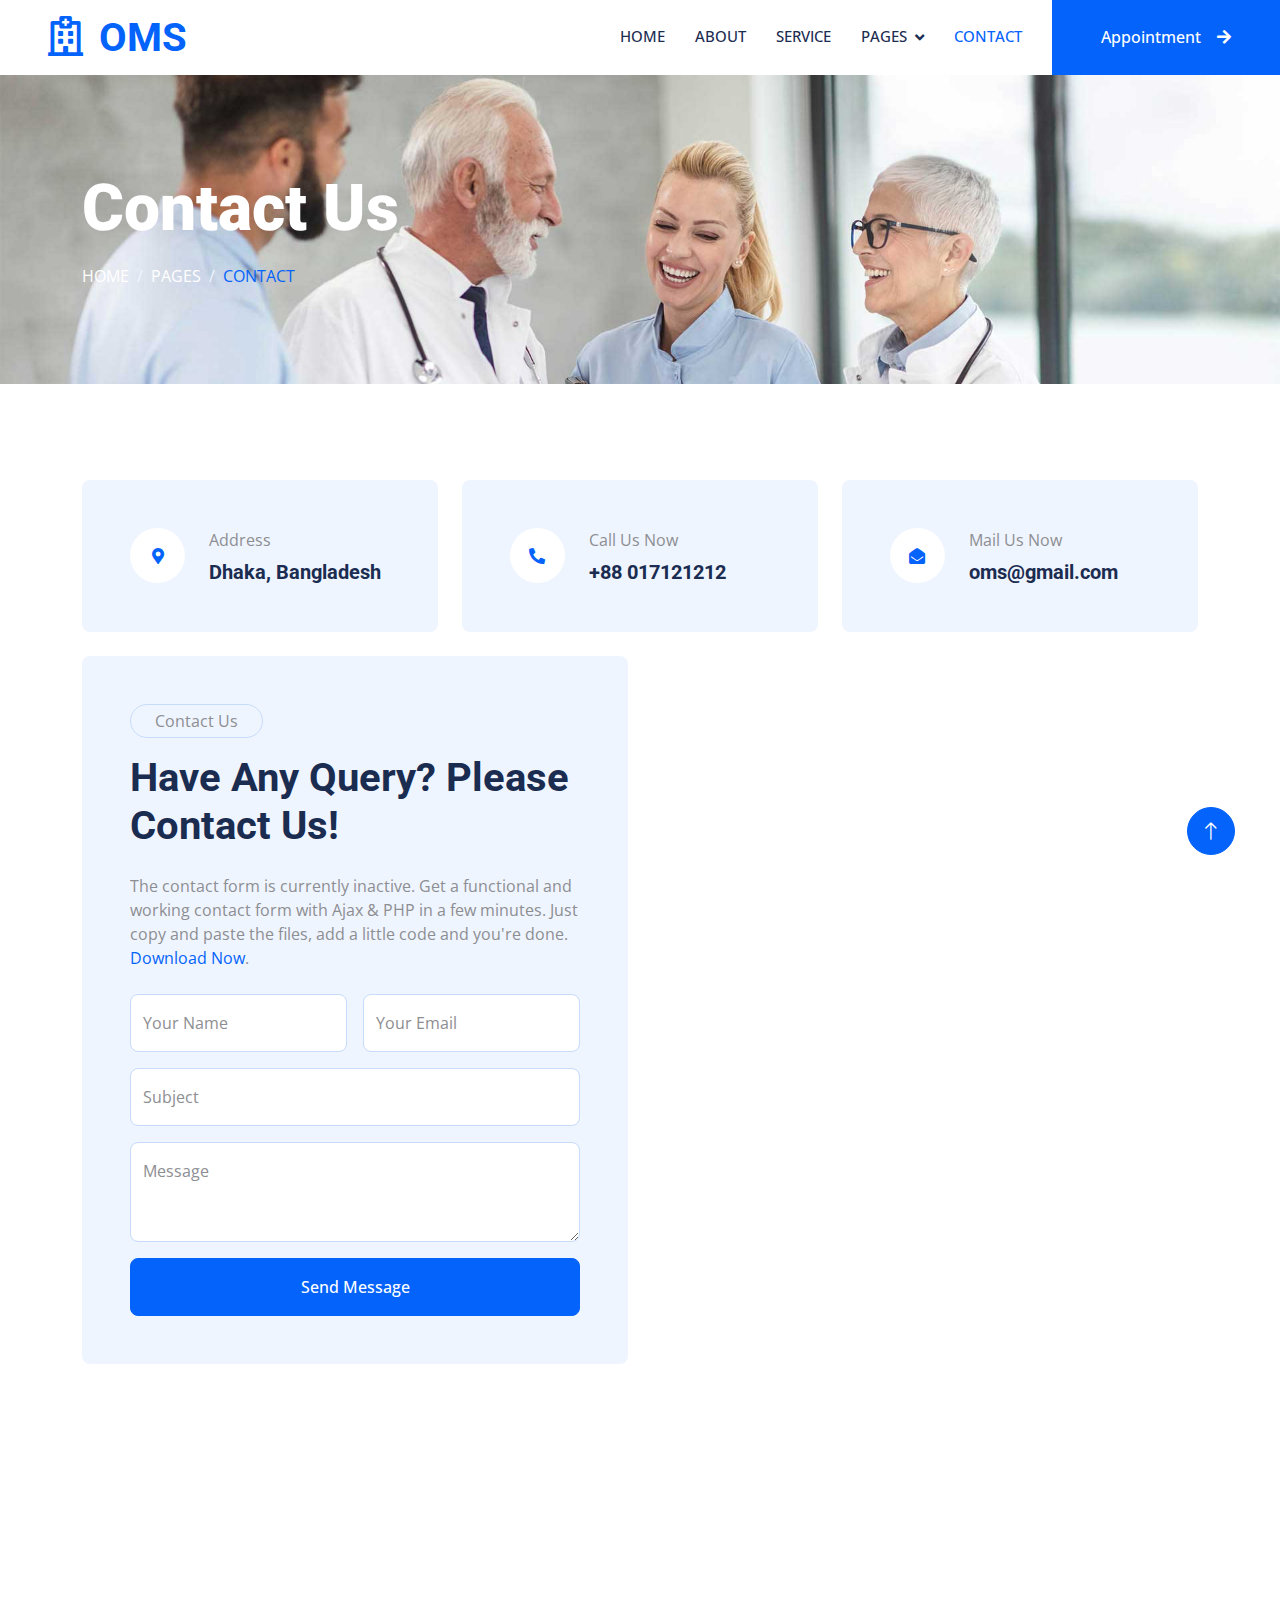
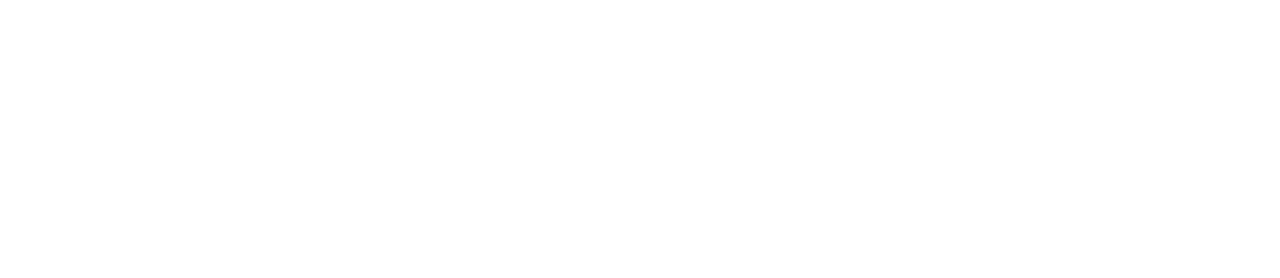
<file: contact.html>
<!DOCTYPE html>
<html lang="en">

<head>
    <meta charset="utf-8">
    <title>Online Medical System</title>
    <meta content="width=device-width, initial-scale=1.0" name="viewport">
    <meta content="" name="keywords">
    <meta content="" name="description">

    <!-- Favicon -->
    <link href="img/favicon.ico" rel="icon">

    <!-- Google Web Fonts -->
    <link rel="preconnect" href="https://fonts.googleapis.com">
    <link rel="preconnect" href="https://fonts.gstatic.com" crossorigin>
    <link href="https://fonts.googleapis.com/css2?family=Open+Sans:wght@400;500&family=Roboto:wght@500;700;900&display=swap" rel="stylesheet"> 

    <!-- Icon Font Stylesheet -->
    <link href="https://cdnjs.cloudflare.com/ajax/libs/font-awesome/5.10.0/css/all.min.css" rel="stylesheet">
    <link href="https://cdn.jsdelivr.net/npm/bootstrap-icons@1.4.1/font/bootstrap-icons.css" rel="stylesheet">

    <!-- Libraries Stylesheet -->
    <link href="lib/animate/animate.min.css" rel="stylesheet">
    <link href="lib/owlcarousel/assets/owl.carousel.min.css" rel="stylesheet">
    <link href="lib/tempusdominus/css/tempusdominus-bootstrap-4.min.css" rel="stylesheet" />

    <!-- Customized Bootstrap Stylesheet -->
    <link href="css/bootstrap.min.css" rel="stylesheet">

    <!-- Template Stylesheet -->
    <link href="css/style.css" rel="stylesheet">
</head>

<body>
    <!-- Spinner Start -->
    <div id="spinner" class="show bg-white position-fixed translate-middle w-100 vh-100 top-50 start-50 d-flex align-items-center justify-content-center">
        <div class="spinner-grow text-primary" style="width: 3rem; height: 3rem;" role="status">
            <span class="sr-only">Loading...</span>
        </div>
    </div>
    <!-- Spinner End -->




    <!-- Navbar Start -->
    <nav class="navbar navbar-expand-lg bg-white navbar-light sticky-top p-0 wow fadeIn" data-wow-delay="0.1s">
        <a href="index.html" class="navbar-brand d-flex align-items-center px-4 px-lg-5">
            <h1 class="m-0 text-primary"><i class="far fa-hospital me-3"></i>OMS</h1>
        </a>
        <button type="button" class="navbar-toggler me-4" data-bs-toggle="collapse" data-bs-target="#navbarCollapse">
            <span class="navbar-toggler-icon"></span>
        </button>
        <div class="collapse navbar-collapse" id="navbarCollapse">
            <div class="navbar-nav ms-auto p-4 p-lg-0">
                <a href="index.html" class="nav-item nav-link">Home</a>
                <a href="about.html" class="nav-item nav-link">About</a>
                <a href="service.html" class="nav-item nav-link">Service</a>
                <div class="nav-item dropdown">
                    <a href="#" class="nav-link dropdown-toggle" data-bs-toggle="dropdown">Pages</a>
                    <div class="dropdown-menu rounded-0 rounded-bottom m-0">
                        <a href="feature.html" class="dropdown-item">Feature</a>
                        <a href="team.html" class="dropdown-item">Our Doctor</a>
                        <a href="appointment.html" class="dropdown-item">Appointment</a>
                        <a href="testimonial.html" class="dropdown-item">Testimonial</a>
                        <a href="404.html" class="dropdown-item">404 Page</a>
                    </div>
                </div>
                <a href="contact.html" class="nav-item nav-link active">Contact</a>
            </div>
            <a href="" class="btn btn-primary rounded-0 py-4 px-lg-5 d-none d-lg-block">Appointment<i class="fa fa-arrow-right ms-3"></i></a>
        </div>
    </nav>
    <!-- Navbar End -->


    <!-- Page Header Start -->
    <div class="container-fluid page-header py-5 mb-5 wow fadeIn" data-wow-delay="0.1s">
        <div class="container py-5">
            <h1 class="display-3 text-white mb-3 animated slideInDown">Contact Us</h1>
            <nav aria-label="breadcrumb animated slideInDown">
                <ol class="breadcrumb text-uppercase mb-0">
                    <li class="breadcrumb-item"><a class="text-white" href="#">Home</a></li>
                    <li class="breadcrumb-item"><a class="text-white" href="#">Pages</a></li>
                    <li class="breadcrumb-item text-primary active" aria-current="page">Contact</li>
                </ol>
            </nav>
        </div>
    </div>
    <!-- Page Header End -->


    <!-- Contact Start -->
    <div class="container-xxl py-5">
        <div class="container">
            <div class="row g-4">
                <div class="col-lg-4">
                    <div class="h-100 bg-light rounded d-flex align-items-center p-5">
                        <div class="d-flex flex-shrink-0 align-items-center justify-content-center rounded-circle bg-white" style="width: 55px; height: 55px;">
                            <i class="fa fa-map-marker-alt text-primary"></i>
                        </div>
                        <div class="ms-4">
                            <p class="mb-2">Address</p>
                            <h5 class="mb-0">Dhaka, Bangladesh</h5>
                        </div>
                    </div>
                </div>
                <div class="col-lg-4">
                    <div class="h-100 bg-light rounded d-flex align-items-center p-5">
                        <div class="d-flex flex-shrink-0 align-items-center justify-content-center rounded-circle bg-white" style="width: 55px; height: 55px;">
                            <i class="fa fa-phone-alt text-primary"></i>
                        </div>
                        <div class="ms-4">
                            <p class="mb-2">Call Us Now</p>
                            <h5 class="mb-0">+88 017121212</h5>
                        </div>
                    </div>
                </div>
                <div class="col-lg-4">
                    <div class="h-100 bg-light rounded d-flex align-items-center p-5">
                        <div class="d-flex flex-shrink-0 align-items-center justify-content-center rounded-circle bg-white" style="width: 55px; height: 55px;">
                            <i class="fa fa-envelope-open text-primary"></i>
                        </div>
                        <div class="ms-4">
                            <p class="mb-2">Mail Us Now</p>
                            <h5 class="mb-0">oms@gmail.com</h5>
                        </div>
                    </div>
                </div>
                <div class="col-lg-6 wow fadeIn" data-wow-delay="0.1s">
                    <div class="bg-light rounded p-5">
                        <p class="d-inline-block border rounded-pill py-1 px-4">Contact Us</p>
                        <h1 class="mb-4">Have Any Query? Please Contact Us!</h1>
                        <p class="mb-4">The contact form is currently inactive. Get a functional and working contact form with Ajax & PHP in a few minutes. Just copy and paste the files, add a little code and you're done. <a href="https://htmlcodex.com/contact-form">Download Now</a>.</p>
                        <form>
                            <div class="row g-3">
                                <div class="col-md-6">
                                    <div class="form-floating">
                                        <input type="text" class="form-control" id="name" placeholder="Your Name">
                                        <label for="name">Your Name</label>
                                    </div>
                                </div>
                                <div class="col-md-6">
                                    <div class="form-floating">
                                        <input type="email" class="form-control" id="email" placeholder="Your Email">
                                        <label for="email">Your Email</label>
                                    </div>
                                </div>
                                <div class="col-12">
                                    <div class="form-floating">
                                        <input type="text" class="form-control" id="subject" placeholder="Subject">
                                        <label for="subject">Subject</label>
                                    </div>
                                </div>
                                <div class="col-12">
                                    <div class="form-floating">
                                        <textarea class="form-control" placeholder="Leave a message here" id="message" style="height: 100px"></textarea>
                                        <label for="message">Message</label>
                                    </div>
                                </div>
                                <div class="col-12">
                                    <button class="btn btn-primary w-100 py-3" type="submit">Send Message</button>
                                </div>
                            </div>
                        </form>
                    </div>
                </div>
                
            </div>
        </div>
    </div>
    <!-- Contact End -->


    <!-- Footer Start -->
    <div class="container-fluid bg-dark text-light footer mt-5 pt-5 wow fadeIn" data-wow-delay="0.1s">
        <div class="container py-5">
            <div class="row g-5">
                <div class="col-lg-3 col-md-6">
                    <h5 class="text-light mb-4">Address</h5>
                    <p class="mb-2"><i class="fa fa-map-marker-alt me-3"></i>Dhaka, Bangladesh</p>
                    <p class="mb-2"><i class="fa fa-phone-alt me-3"></i>+88 017121212</p>
                    <p class="mb-2"><i class="fa fa-envelope me-3"></i>oms@gmail.com</p>
                    <div class="d-flex pt-2">
                        <a class="btn btn-outline-light btn-social rounded-circle" href=""><i class="fab fa-twitter"></i></a>
                        <a class="btn btn-outline-light btn-social rounded-circle" href=""><i class="fab fa-facebook-f"></i></a>
                        <a class="btn btn-outline-light btn-social rounded-circle" href=""><i class="fab fa-youtube"></i></a>
                        <a class="btn btn-outline-light btn-social rounded-circle" href=""><i class="fab fa-linkedin-in"></i></a>
                    </div>
                </div>
                <div class="col-lg-3 col-md-6">
                    <h5 class="text-light mb-4">Services</h5>
                    <a class="btn btn-link" href="">Cardiology</a>
                    <a class="btn btn-link" href="">Pulmonary</a>
                    <a class="btn btn-link" href="">Neurology</a>
                    <a class="btn btn-link" href="">Orthopedics</a>
                    <a class="btn btn-link" href="">Laboratory</a>
                </div>
                <div class="col-lg-3 col-md-6">
                    <h5 class="text-light mb-4">Quick Links</h5>
                    <a class="btn btn-link" href="">About Us</a>
                    <a class="btn btn-link" href="">Contact Us</a>
                    <a class="btn btn-link" href="">Our Services</a>
                    <a class="btn btn-link" href="">Terms & Condition</a>
                    <a class="btn btn-link" href="">Support</a>
                </div>
                <div class="col-lg-3 col-md-6">
                    <h5 class="text-light mb-4">Newsletter</h5>
                    <p>Dolor amet sit justo amet elitr clita ipsum elitr est.</p>
                    <div class="position-relative mx-auto" style="max-width: 400px;">
                        <input class="form-control border-0 w-100 py-3 ps-4 pe-5" type="text" placeholder="Your email">
                        <button type="button" class="btn btn-primary py-2 position-absolute top-0 end-0 mt-2 me-2">SignUp</button>
                    </div>
                </div>
            </div>
        </div>
        <div class="container">
            <div class="copyright">
                <div class="row">
                    <div class="col-md-6 text-center text-md-start mb-3 mb-md-0">
                        &copy; <a class="border-bottom" href="#">Jabir Mahmud</a>, All Right Reserved.
                    </div>
                   
                </div>
            </div>
        </div>
    </div>
    <!-- Footer End -->


    <!-- Back to Top -->
    <a href="#" class="btn btn-lg btn-primary btn-lg-square rounded-circle back-to-top"><i class="bi bi-arrow-up"></i></a>


    <!-- JavaScript Libraries -->
    <script src="https://code.jquery.com/jquery-3.4.1.min.js"></script>
    <script src="https://cdn.jsdelivr.net/npm/bootstrap@5.0.0/dist/js/bootstrap.bundle.min.js"></script>
    <script src="lib/wow/wow.min.js"></script>
    <script src="lib/easing/easing.min.js"></script>
    <script src="lib/waypoints/waypoints.min.js"></script>
    <script src="lib/counterup/counterup.min.js"></script>
    <script src="lib/owlcarousel/owl.carousel.min.js"></script>
    <script src="lib/tempusdominus/js/moment.min.js"></script>
    <script src="lib/tempusdominus/js/moment-timezone.min.js"></script>
    <script src="lib/tempusdominus/js/tempusdominus-bootstrap-4.min.js"></script>

    <!-- Template Javascript -->
    <script src="js/main.js"></script>
</body>

</html>
</file>
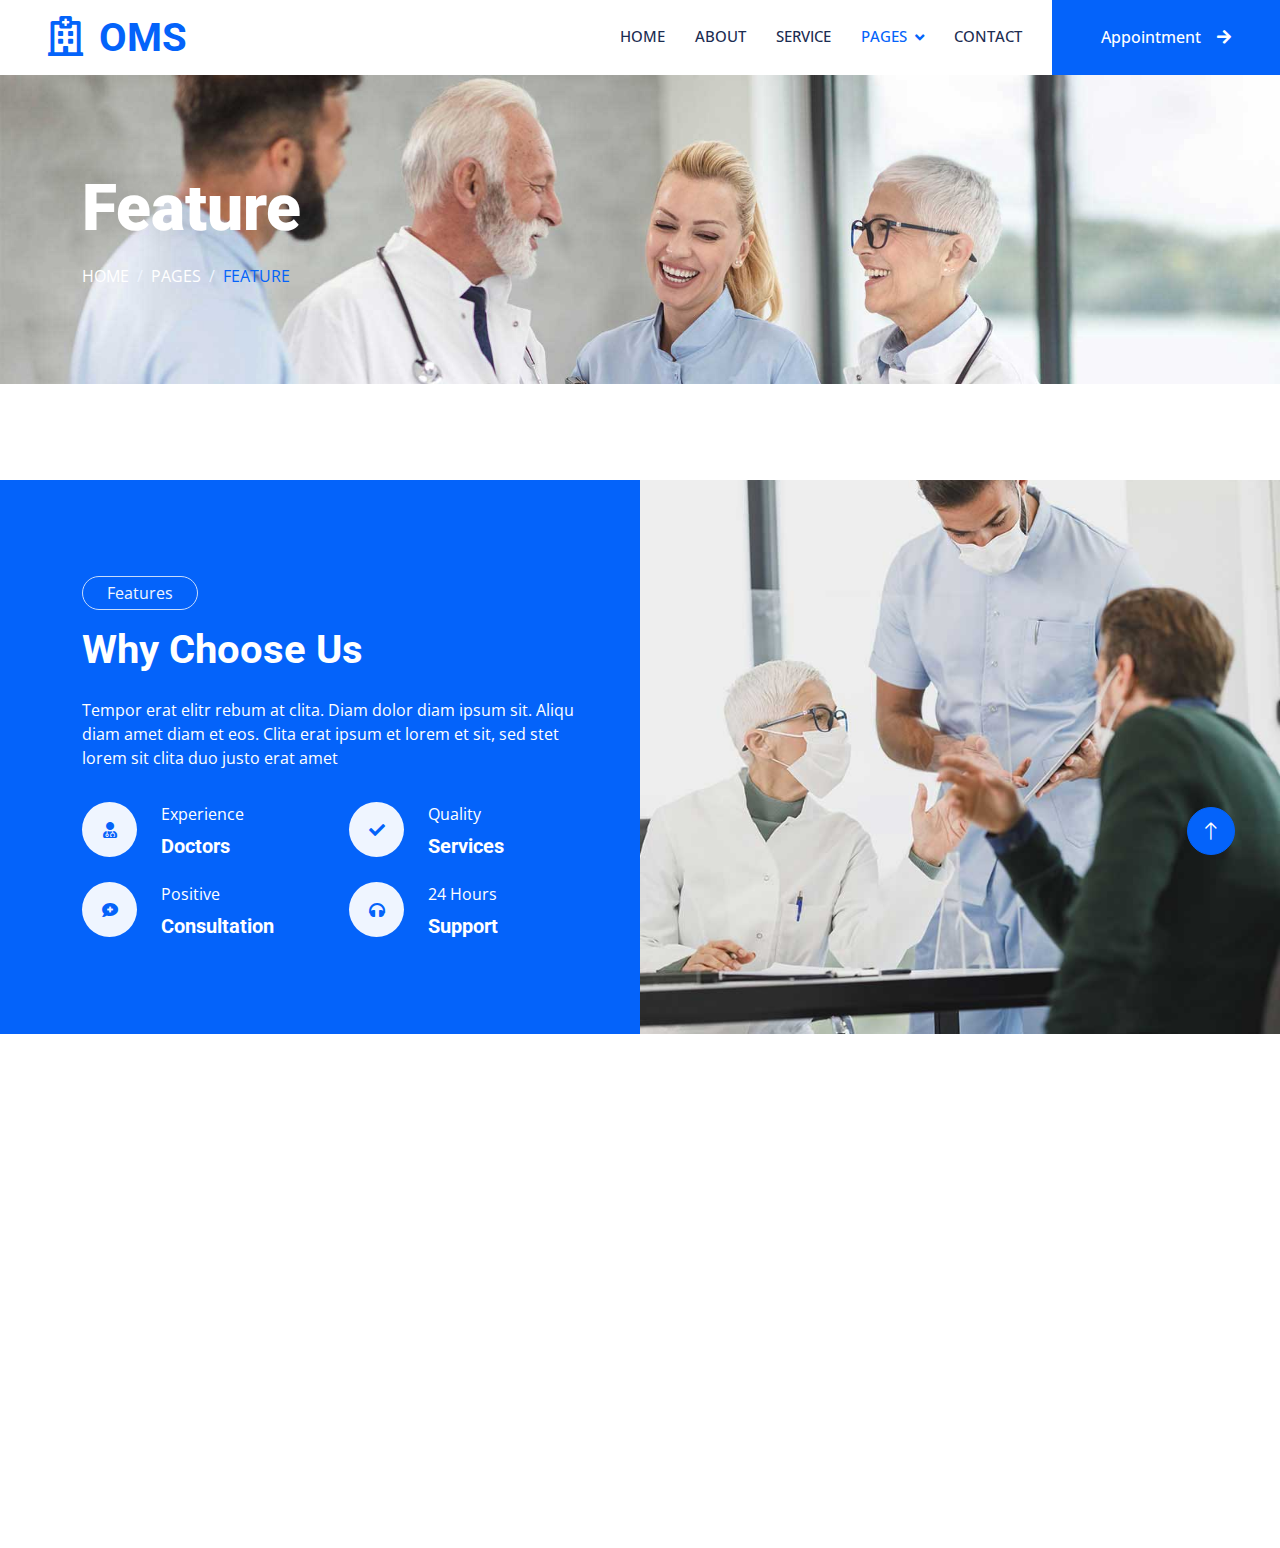
<file: feature.html>
<!DOCTYPE html>
<html lang="en">

<head>
    <meta charset="utf-8">
    <title>Online Medical System</title>
    <meta content="width=device-width, initial-scale=1.0" name="viewport">
    <meta content="" name="keywords">
    <meta content="" name="description">

    <!-- Favicon -->
    <link href="img/favicon.ico" rel="icon">

    <!-- Google Web Fonts -->
    <link rel="preconnect" href="https://fonts.googleapis.com">
    <link rel="preconnect" href="https://fonts.gstatic.com" crossorigin>
    <link href="https://fonts.googleapis.com/css2?family=Open+Sans:wght@400;500&family=Roboto:wght@500;700;900&display=swap" rel="stylesheet"> 

    <!-- Icon Font Stylesheet -->
    <link href="https://cdnjs.cloudflare.com/ajax/libs/font-awesome/5.10.0/css/all.min.css" rel="stylesheet">
    <link href="https://cdn.jsdelivr.net/npm/bootstrap-icons@1.4.1/font/bootstrap-icons.css" rel="stylesheet">

    <!-- Libraries Stylesheet -->
    <link href="lib/animate/animate.min.css" rel="stylesheet">
    <link href="lib/owlcarousel/assets/owl.carousel.min.css" rel="stylesheet">
    <link href="lib/tempusdominus/css/tempusdominus-bootstrap-4.min.css" rel="stylesheet" />

    <!-- Customized Bootstrap Stylesheet -->
    <link href="css/bootstrap.min.css" rel="stylesheet">

    <!-- Template Stylesheet -->
    <link href="css/style.css" rel="stylesheet">
</head>

<body>
    <!-- Spinner Start -->
    <div id="spinner" class="show bg-white position-fixed translate-middle w-100 vh-100 top-50 start-50 d-flex align-items-center justify-content-center">
        <div class="spinner-grow text-primary" style="width: 3rem; height: 3rem;" role="status">
            <span class="sr-only">Loading...</span>
        </div>
    </div>
    <!-- Spinner End -->


   


    <!-- Navbar Start -->
    <nav class="navbar navbar-expand-lg bg-white navbar-light sticky-top p-0 wow fadeIn" data-wow-delay="0.1s">
        <a href="index.html" class="navbar-brand d-flex align-items-center px-4 px-lg-5">
            <h1 class="m-0 text-primary"><i class="far fa-hospital me-3"></i>OMS</h1>
        </a>
        <button type="button" class="navbar-toggler me-4" data-bs-toggle="collapse" data-bs-target="#navbarCollapse">
            <span class="navbar-toggler-icon"></span>
        </button>
        <div class="collapse navbar-collapse" id="navbarCollapse">
            <div class="navbar-nav ms-auto p-4 p-lg-0">
                <a href="index.html" class="nav-item nav-link">Home</a>
                <a href="about.html" class="nav-item nav-link">About</a>
                <a href="service.html" class="nav-item nav-link">Service</a>
                <div class="nav-item dropdown">
                    <a href="#" class="nav-link dropdown-toggle active" data-bs-toggle="dropdown">Pages</a>
                    <div class="dropdown-menu rounded-0 rounded-bottom m-0">
                        <a href="feature.html" class="dropdown-item active">Feature</a>
                        <a href="team.html" class="dropdown-item">Our Doctor</a>
                        <a href="appointment.html" class="dropdown-item">Appointment</a>
                        <a href="testimonial.html" class="dropdown-item">Testimonial</a>
                        <a href="404.html" class="dropdown-item">404 Page</a>
                    </div>
                </div>
                <a href="contact.html" class="nav-item nav-link">Contact</a>
            </div>
            <a href="" class="btn btn-primary rounded-0 py-4 px-lg-5 d-none d-lg-block">Appointment<i class="fa fa-arrow-right ms-3"></i></a>
        </div>
    </nav>
    <!-- Navbar End -->


    <!-- Page Header Start -->
    <div class="container-fluid page-header py-5 mb-5 wow fadeIn" data-wow-delay="0.1s">
        <div class="container py-5">
            <h1 class="display-3 text-white mb-3 animated slideInDown">Feature</h1>
            <nav aria-label="breadcrumb animated slideInDown">
                <ol class="breadcrumb text-uppercase mb-0">
                    <li class="breadcrumb-item"><a class="text-white" href="#">Home</a></li>
                    <li class="breadcrumb-item"><a class="text-white" href="#">Pages</a></li>
                    <li class="breadcrumb-item text-primary active" aria-current="page">Feature</li>
                </ol>
            </nav>
        </div>
    </div>
    <!-- Page Header End -->


    <!-- Feature Start -->
    <div class="container-fluid bg-primary overflow-hidden px-lg-0" style="margin: 6rem 0;">
        <div class="container feature px-lg-0">
            <div class="row g-0 mx-lg-0">
                <div class="col-lg-6 feature-text py-5 wow fadeIn" data-wow-delay="0.1s">
                    <div class="p-lg-5 ps-lg-0">
                        <p class="d-inline-block border rounded-pill text-light py-1 px-4">Features</p>
                        <h1 class="text-white mb-4">Why Choose Us</h1>
                        <p class="text-white mb-4 pb-2">Tempor erat elitr rebum at clita. Diam dolor diam ipsum sit. Aliqu diam amet diam et eos. Clita erat ipsum et lorem et sit, sed stet lorem sit clita duo justo erat amet</p>
                        <div class="row g-4">
                            <div class="col-6">
                                <div class="d-flex align-items-center">
                                    <div class="d-flex flex-shrink-0 align-items-center justify-content-center rounded-circle bg-light" style="width: 55px; height: 55px;">
                                        <i class="fa fa-user-md text-primary"></i>
                                    </div>
                                    <div class="ms-4">
                                        <p class="text-white mb-2">Experience</p>
                                        <h5 class="text-white mb-0">Doctors</h5>
                                    </div>
                                </div>
                            </div>
                            <div class="col-6">
                                <div class="d-flex align-items-center">
                                    <div class="d-flex flex-shrink-0 align-items-center justify-content-center rounded-circle bg-light" style="width: 55px; height: 55px;">
                                        <i class="fa fa-check text-primary"></i>
                                    </div>
                                    <div class="ms-4">
                                        <p class="text-white mb-2">Quality</p>
                                        <h5 class="text-white mb-0">Services</h5>
                                    </div>
                                </div>
                            </div>
                            <div class="col-6">
                                <div class="d-flex align-items-center">
                                    <div class="d-flex flex-shrink-0 align-items-center justify-content-center rounded-circle bg-light" style="width: 55px; height: 55px;">
                                        <i class="fa fa-comment-medical text-primary"></i>
                                    </div>
                                    <div class="ms-4">
                                        <p class="text-white mb-2">Positive</p>
                                        <h5 class="text-white mb-0">Consultation</h5>
                                    </div>
                                </div>
                            </div>
                            <div class="col-6">
                                <div class="d-flex align-items-center">
                                    <div class="d-flex flex-shrink-0 align-items-center justify-content-center rounded-circle bg-light" style="width: 55px; height: 55px;">
                                        <i class="fa fa-headphones text-primary"></i>
                                    </div>
                                    <div class="ms-4">
                                        <p class="text-white mb-2">24 Hours</p>
                                        <h5 class="text-white mb-0">Support</h5>
                                    </div>
                                </div>
                            </div>
                        </div>
                    </div>
                </div>
                <div class="col-lg-6 pe-lg-0 wow fadeIn" data-wow-delay="0.5s" style="min-height: 400px;">
                    <div class="position-relative h-100">
                        <img class="position-absolute img-fluid w-100 h-100" src="img/feature.jpg" style="object-fit: cover;" alt="">
                    </div>
                </div>
            </div>
        </div>
    </div>
    <!-- Feature End -->
        

    <!-- Footer Start -->
    <div class="container-fluid bg-dark text-light footer mt-5 pt-5 wow fadeIn" data-wow-delay="0.1s">
        <div class="container py-5">
            <div class="row g-5">
                <div class="col-lg-3 col-md-6">
                    <h5 class="text-light mb-4">Address</h5>
                    <p class="mb-2"><i class="fa fa-map-marker-alt me-3"></i>Dhaka, Bangladesh</p>
                    <p class="mb-2"><i class="fa fa-phone-alt me-3"></i>+88 017121212</p>
                    <p class="mb-2"><i class="fa fa-envelope me-3"></i>oms@gmail.com</p>
                    <div class="d-flex pt-2">
                        <a class="btn btn-outline-light btn-social rounded-circle" href=""><i class="fab fa-twitter"></i></a>
                        <a class="btn btn-outline-light btn-social rounded-circle" href=""><i class="fab fa-facebook-f"></i></a>
                        <a class="btn btn-outline-light btn-social rounded-circle" href=""><i class="fab fa-youtube"></i></a>
                        <a class="btn btn-outline-light btn-social rounded-circle" href=""><i class="fab fa-linkedin-in"></i></a>
                    </div>
                </div>
                <div class="col-lg-3 col-md-6">
                    <h5 class="text-light mb-4">Services</h5>
                    <a class="btn btn-link" href="">Cardiology</a>
                    <a class="btn btn-link" href="">Pulmonary</a>
                    <a class="btn btn-link" href="">Neurology</a>
                    <a class="btn btn-link" href="">Orthopedics</a>
                    <a class="btn btn-link" href="">Laboratory</a>
                </div>
                <div class="col-lg-3 col-md-6">
                    <h5 class="text-light mb-4">Quick Links</h5>
                    <a class="btn btn-link" href="">About Us</a>
                    <a class="btn btn-link" href="">Contact Us</a>
                    <a class="btn btn-link" href="">Our Services</a>
                    <a class="btn btn-link" href="">Terms & Condition</a>
                    <a class="btn btn-link" href="">Support</a>
                </div>
                <div class="col-lg-3 col-md-6">
                    <h5 class="text-light mb-4">Newsletter</h5>
                    <p>Dolor amet sit justo amet elitr clita ipsum elitr est.</p>
                    <div class="position-relative mx-auto" style="max-width: 400px;">
                        <input class="form-control border-0 w-100 py-3 ps-4 pe-5" type="text" placeholder="Your email">
                        <button type="button" class="btn btn-primary py-2 position-absolute top-0 end-0 mt-2 me-2">SignUp</button>
                    </div>
                </div>
            </div>
        </div>
        <div class="container">
            <div class="copyright">
                <div class="row">
                    <div class="col-md-6 text-center text-md-start mb-3 mb-md-0">
                        &copy; <a class="border-bottom" href="#">Jabir Mahmud</a>, All Right Reserved.
                    </div>
                   
                </div>
            </div>
        </div>
    </div>
    <!-- Footer End -->


    <!-- Back to Top -->
    <a href="#" class="btn btn-lg btn-primary btn-lg-square rounded-circle back-to-top"><i class="bi bi-arrow-up"></i></a>


    <!-- JavaScript Libraries -->
    <script src="https://code.jquery.com/jquery-3.4.1.min.js"></script>
    <script src="https://cdn.jsdelivr.net/npm/bootstrap@5.0.0/dist/js/bootstrap.bundle.min.js"></script>
    <script src="lib/wow/wow.min.js"></script>
    <script src="lib/easing/easing.min.js"></script>
    <script src="lib/waypoints/waypoints.min.js"></script>
    <script src="lib/counterup/counterup.min.js"></script>
    <script src="lib/owlcarousel/owl.carousel.min.js"></script>
    <script src="lib/tempusdominus/js/moment.min.js"></script>
    <script src="lib/tempusdominus/js/moment-timezone.min.js"></script>
    <script src="lib/tempusdominus/js/tempusdominus-bootstrap-4.min.js"></script>

    <!-- Template Javascript -->
    <script src="js/main.js"></script>
</body>

</html>
</file>
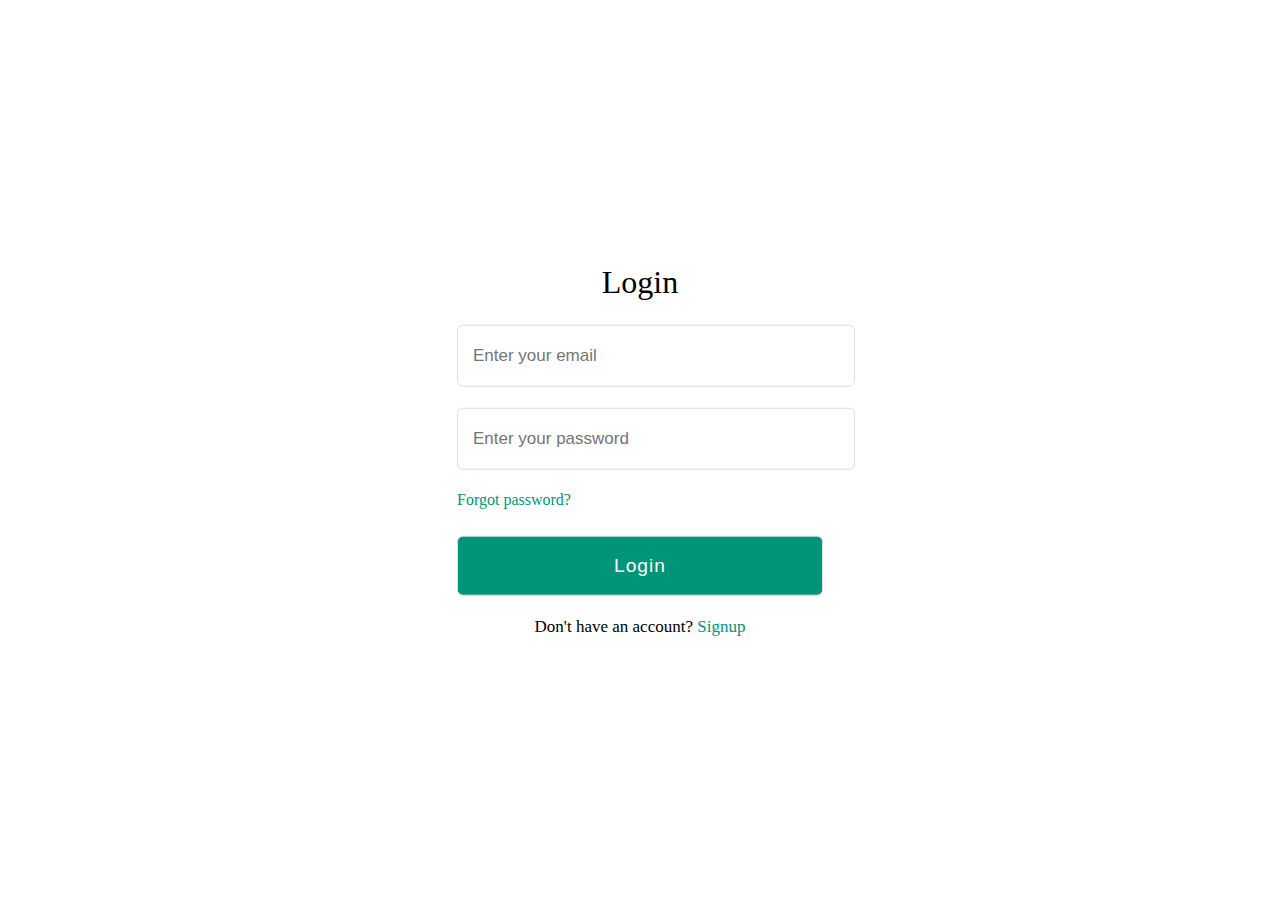
<file: login.html>
<!DOCTYPE html>
<html lang="en">
<head>
  <meta charset="UTF-8">
  <meta name="viewport" content="width=device-width, initial-scale=1.0">
  <meta http-equiv="X-UA-Compatible" content="ie=edge">
  <title>Online Medical System</title>
  <!---Custom CSS File--->
  <link rel="stylesheet" href="css/style.css">
</head>
<body>
  <div class="container2">
    <input type="checkbox" id="check">
    <div class="login form">
      <header>Login</header>
      <form action="#">
        <input type="text" placeholder="Enter your email">
        <input type="password" placeholder="Enter your password">
        <a href="#">Forgot password?</a>
        <input type="button" class="button" value="Login">
      </form>
      <div class="signup">
        <span class="signup">Don't have an account?
         <label for="check">Signup</label>
        </span>
      </div>
    </div>
    <div class="registration form">
      <header>Signup</header>
      <form action="#">
        <input type="text" placeholder="Enter your email">
        <input type="password" placeholder="Create a password">
        <input type="password" placeholder="Confirm your password">
        <input type="button" class="button" value="Signup">
      </form>
      <div class="signup">
        <span class="signup">Already have an account?
         <label for="check">Login</label>
        </span>
      </div>
    </div>
  </div>
</body>
</html>
</file>
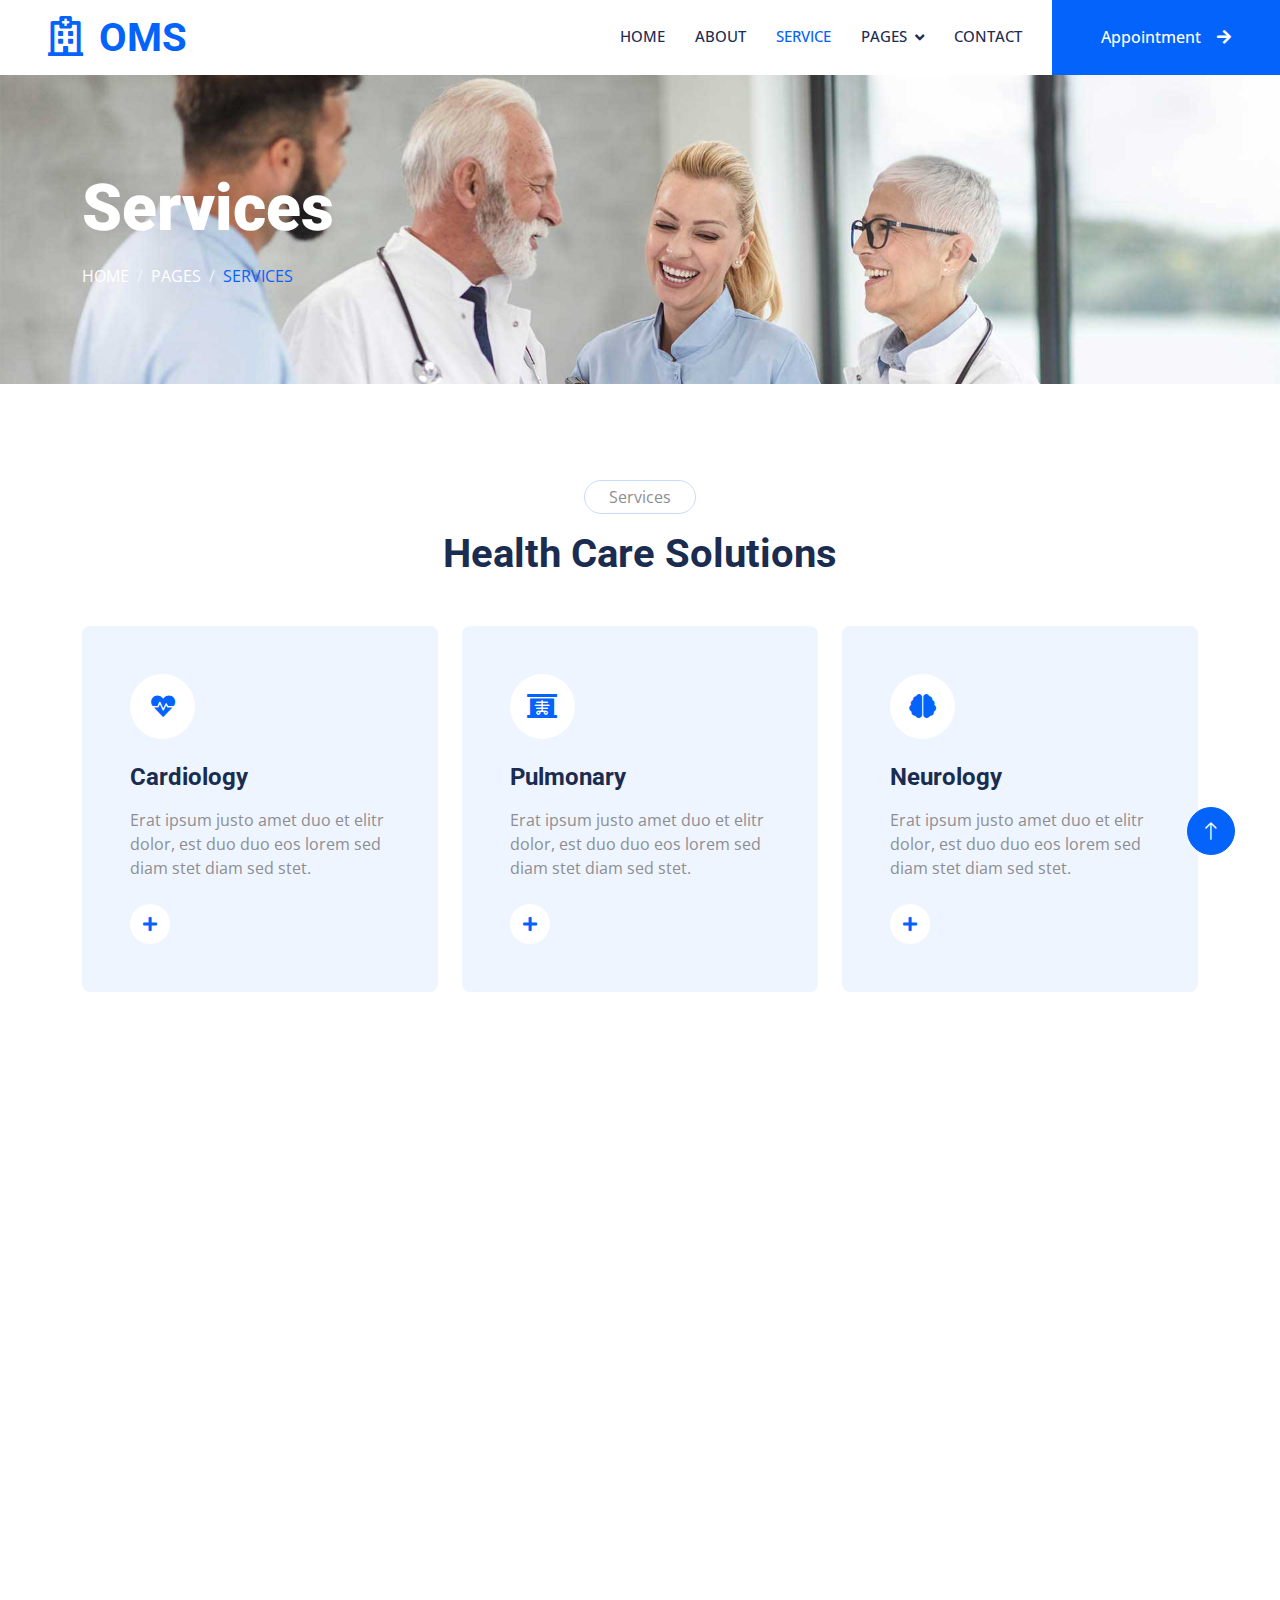
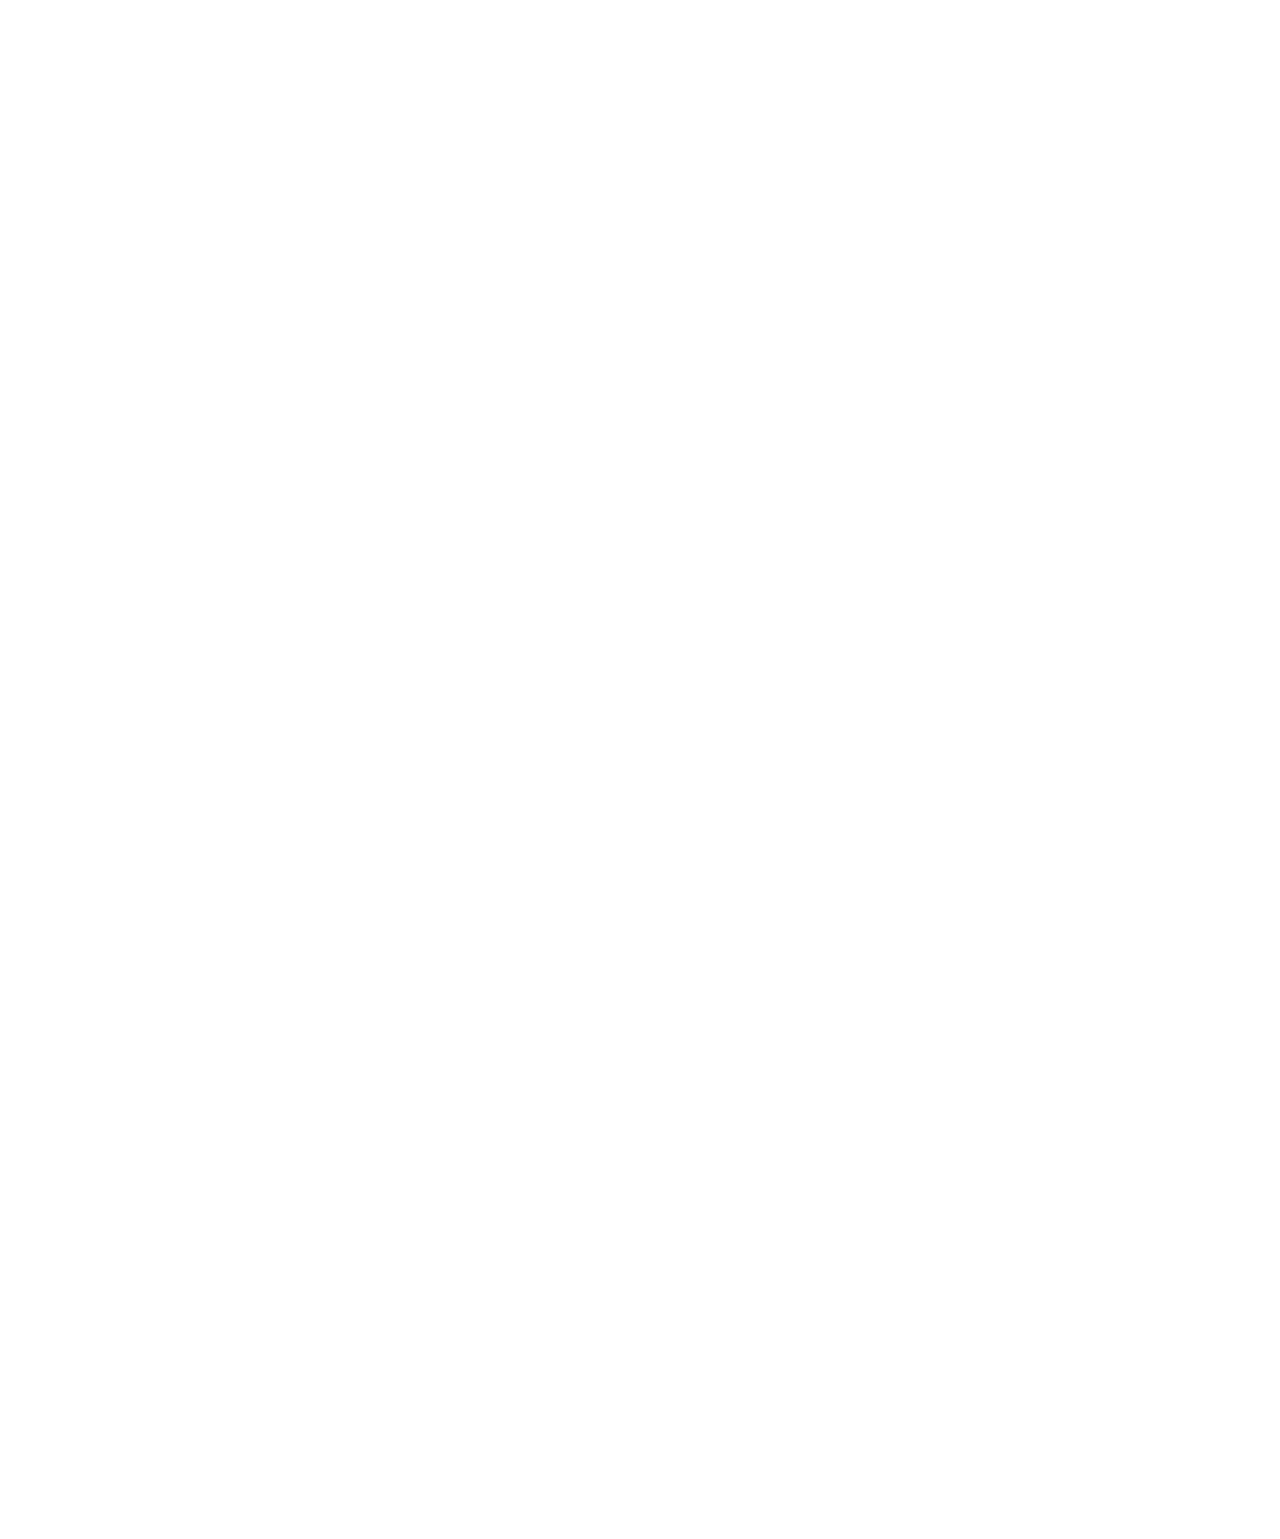
<file: service.html>
<!DOCTYPE html>
<html lang="en">

<head>
    <meta charset="utf-8">
    <title>Online Medical System</title>
    <meta content="width=device-width, initial-scale=1.0" name="viewport">
    <meta content="" name="keywords">
    <meta content="" name="description">

    <!-- Favicon -->
    <link href="img/favicon.ico" rel="icon">

    <!-- Google Web Fonts -->
    <link rel="preconnect" href="https://fonts.googleapis.com">
    <link rel="preconnect" href="https://fonts.gstatic.com" crossorigin>
    <link href="https://fonts.googleapis.com/css2?family=Open+Sans:wght@400;500&family=Roboto:wght@500;700;900&display=swap" rel="stylesheet"> 

    <!-- Icon Font Stylesheet -->
    <link href="https://cdnjs.cloudflare.com/ajax/libs/font-awesome/5.10.0/css/all.min.css" rel="stylesheet">
    <link href="https://cdn.jsdelivr.net/npm/bootstrap-icons@1.4.1/font/bootstrap-icons.css" rel="stylesheet">

    <!-- Libraries Stylesheet -->
    <link href="lib/animate/animate.min.css" rel="stylesheet">
    <link href="lib/owlcarousel/assets/owl.carousel.min.css" rel="stylesheet">
    <link href="lib/tempusdominus/css/tempusdominus-bootstrap-4.min.css" rel="stylesheet" />

    <!-- Customized Bootstrap Stylesheet -->
    <link href="css/bootstrap.min.css" rel="stylesheet">

    <!-- Template Stylesheet -->
    <link href="css/style.css" rel="stylesheet">
</head>

<body>
    <!-- Spinner Start -->
    <div id="spinner" class="show bg-white position-fixed translate-middle w-100 vh-100 top-50 start-50 d-flex align-items-center justify-content-center">
        <div class="spinner-grow text-primary" style="width: 3rem; height: 3rem;" role="status">
            <span class="sr-only">Loading...</span>
        </div>
    </div>
    <!-- Spinner End -->


    


    <!-- Navbar Start -->
    <nav class="navbar navbar-expand-lg bg-white navbar-light sticky-top p-0 wow fadeIn" data-wow-delay="0.1s">
        <a href="index.html" class="navbar-brand d-flex align-items-center px-4 px-lg-5">
            <h1 class="m-0 text-primary"><i class="far fa-hospital me-3"></i>OMS</h1>
        </a>
        <button type="button" class="navbar-toggler me-4" data-bs-toggle="collapse" data-bs-target="#navbarCollapse">
            <span class="navbar-toggler-icon"></span>
        </button>
        <div class="collapse navbar-collapse" id="navbarCollapse">
            <div class="navbar-nav ms-auto p-4 p-lg-0">
                <a href="index.html" class="nav-item nav-link">Home</a>
                <a href="about.html" class="nav-item nav-link">About</a>
                <a href="service.html" class="nav-item nav-link active">Service</a>
                <div class="nav-item dropdown">
                    <a href="#" class="nav-link dropdown-toggle" data-bs-toggle="dropdown">Pages</a>
                    <div class="dropdown-menu rounded-0 rounded-bottom m-0">
                        <a href="feature.html" class="dropdown-item">Feature</a>
                        <a href="team.html" class="dropdown-item">Our Doctor</a>
                        <a href="appointment.html" class="dropdown-item">Appointment</a>
                        <a href="testimonial.html" class="dropdown-item">Testimonial</a>
                        <a href="404.html" class="dropdown-item">404 Page</a>
                    </div>
                </div>
                <a href="contact.html" class="nav-item nav-link">Contact</a>
            </div>
            <a href="" class="btn btn-primary rounded-0 py-4 px-lg-5 d-none d-lg-block">Appointment<i class="fa fa-arrow-right ms-3"></i></a>
        </div>
    </nav>
    <!-- Navbar End -->


    <!-- Page Header Start -->
    <div class="container-fluid page-header py-5 mb-5 wow fadeIn" data-wow-delay="0.1s">
        <div class="container py-5">
            <h1 class="display-3 text-white mb-3 animated slideInDown">Services</h1>
            <nav aria-label="breadcrumb animated slideInDown">
                <ol class="breadcrumb text-uppercase mb-0">
                    <li class="breadcrumb-item"><a class="text-white" href="#">Home</a></li>
                    <li class="breadcrumb-item"><a class="text-white" href="#">Pages</a></li>
                    <li class="breadcrumb-item text-primary active" aria-current="page">Services</li>
                </ol>
            </nav>
        </div>
    </div>
    <!-- Page Header End -->


    <!-- Service Start -->
    <div class="container-xxl py-5">
        <div class="container">
            <div class="text-center mx-auto mb-5 wow fadeInUp" data-wow-delay="0.1s" style="max-width: 600px;">
                <p class="d-inline-block border rounded-pill py-1 px-4">Services</p>
                <h1>Health Care Solutions</h1>
            </div>
            <div class="row g-4">
                <div class="col-lg-4 col-md-6 wow fadeInUp" data-wow-delay="0.1s">
                    <div class="service-item bg-light rounded h-100 p-5">
                        <div class="d-inline-flex align-items-center justify-content-center bg-white rounded-circle mb-4" style="width: 65px; height: 65px;">
                            <i class="fa fa-heartbeat text-primary fs-4"></i>
                        </div>
                        <h4 class="mb-3">Cardiology</h4>
                        <p class="mb-4">Erat ipsum justo amet duo et elitr dolor, est duo duo eos lorem sed diam stet diam sed stet.</p>
                        <a class="btn" href=""><i class="fa fa-plus text-primary me-3"></i>Read More</a>
                    </div>
                </div>
                <div class="col-lg-4 col-md-6 wow fadeInUp" data-wow-delay="0.3s">
                    <div class="service-item bg-light rounded h-100 p-5">
                        <div class="d-inline-flex align-items-center justify-content-center bg-white rounded-circle mb-4" style="width: 65px; height: 65px;">
                            <i class="fa fa-x-ray text-primary fs-4"></i>
                        </div>
                        <h4 class="mb-3">Pulmonary</h4>
                        <p class="mb-4">Erat ipsum justo amet duo et elitr dolor, est duo duo eos lorem sed diam stet diam sed stet.</p>
                        <a class="btn" href=""><i class="fa fa-plus text-primary me-3"></i>Read More</a>
                    </div>
                </div>
                <div class="col-lg-4 col-md-6 wow fadeInUp" data-wow-delay="0.5s">
                    <div class="service-item bg-light rounded h-100 p-5">
                        <div class="d-inline-flex align-items-center justify-content-center bg-white rounded-circle mb-4" style="width: 65px; height: 65px;">
                            <i class="fa fa-brain text-primary fs-4"></i>
                        </div>
                        <h4 class="mb-3">Neurology</h4>
                        <p class="mb-4">Erat ipsum justo amet duo et elitr dolor, est duo duo eos lorem sed diam stet diam sed stet.</p>
                        <a class="btn" href=""><i class="fa fa-plus text-primary me-3"></i>Read More</a>
                    </div>
                </div>
                <div class="col-lg-4 col-md-6 wow fadeInUp" data-wow-delay="0.1s">
                    <div class="service-item bg-light rounded h-100 p-5">
                        <div class="d-inline-flex align-items-center justify-content-center bg-white rounded-circle mb-4" style="width: 65px; height: 65px;">
                            <i class="fa fa-wheelchair text-primary fs-4"></i>
                        </div>
                        <h4 class="mb-3">Orthopedics</h4>
                        <p class="mb-4">Erat ipsum justo amet duo et elitr dolor, est duo duo eos lorem sed diam stet diam sed stet.</p>
                        <a class="btn" href=""><i class="fa fa-plus text-primary me-3"></i>Read More</a>
                    </div>
                </div>
                <div class="col-lg-4 col-md-6 wow fadeInUp" data-wow-delay="0.3s">
                    <div class="service-item bg-light rounded h-100 p-5">
                        <div class="d-inline-flex align-items-center justify-content-center bg-white rounded-circle mb-4" style="width: 65px; height: 65px;">
                            <i class="fa fa-tooth text-primary fs-4"></i>
                        </div>
                        <h4 class="mb-3">Dental Surgery</h4>
                        <p class="mb-4">Erat ipsum justo amet duo et elitr dolor, est duo duo eos lorem sed diam stet diam sed stet.</p>
                        <a class="btn" href=""><i class="fa fa-plus text-primary me-3"></i>Read More</a>
                    </div>
                </div>
                <div class="col-lg-4 col-md-6 wow fadeInUp" data-wow-delay="0.5s">
                    <div class="service-item bg-light rounded h-100 p-5">
                        <div class="d-inline-flex align-items-center justify-content-center bg-white rounded-circle mb-4" style="width: 65px; height: 65px;">
                            <i class="fa fa-vials text-primary fs-4"></i>
                        </div>
                        <h4 class="mb-3">Laboratory</h4>
                        <p class="mb-4">Erat ipsum justo amet duo et elitr dolor, est duo duo eos lorem sed diam stet diam sed stet.</p>
                        <a class="btn" href=""><i class="fa fa-plus text-primary me-3"></i>Read More</a>
                    </div>
                </div>
            </div>
        </div>
    </div>
    <!-- Service End -->


    <!-- Appointment Start -->
    <div class="container-xxl py-5">
        <div class="container">
            <div class="row g-5">
                <div class="col-lg-6 wow fadeInUp" data-wow-delay="0.1s">
                    <p class="d-inline-block border rounded-pill py-1 px-4">Appointment</p>
                    <h1 class="mb-4">Make An Appointment To Visit Our Doctor</h1>
                    <p class="mb-4">Tempor erat elitr rebum at clita. Diam dolor diam ipsum sit. Aliqu diam amet diam et eos. Clita erat ipsum et lorem et sit, sed stet lorem sit clita duo justo magna dolore erat amet</p>
                    <div class="bg-light rounded d-flex align-items-center p-5 mb-4">
                        <div class="d-flex flex-shrink-0 align-items-center justify-content-center rounded-circle bg-white" style="width: 55px; height: 55px;">
                            <i class="fa fa-phone-alt text-primary"></i>
                        </div>
                        <div class="ms-4">
                            <p class="mb-2">Call Us Now</p>
                            <h5 class="mb-0">+012 345 6789</h5>
                        </div>
                    </div>
                    <div class="bg-light rounded d-flex align-items-center p-5">
                        <div class="d-flex flex-shrink-0 align-items-center justify-content-center rounded-circle bg-white" style="width: 55px; height: 55px;">
                            <i class="fa fa-envelope-open text-primary"></i>
                        </div>
                        <div class="ms-4">
                            <p class="mb-2">Mail Us Now</p>
                            <h5 class="mb-0">info@example.com</h5>
                        </div>
                    </div>
                </div>
                <div class="col-lg-6 wow fadeInUp" data-wow-delay="0.5s">
                    <div class="bg-light rounded h-100 d-flex align-items-center p-5">
                        <form>
                            <div class="row g-3">
                                <div class="col-12 col-sm-6">
                                    <input type="text" class="form-control border-0" placeholder="Your Name" style="height: 55px;">
                                </div>
                                <div class="col-12 col-sm-6">
                                    <input type="email" class="form-control border-0" placeholder="Your Email" style="height: 55px;">
                                </div>
                                <div class="col-12 col-sm-6">
                                    <input type="text" class="form-control border-0" placeholder="Your Mobile" style="height: 55px;">
                                </div>
                                <div class="col-12 col-sm-6">
                                    <select class="form-select border-0" style="height: 55px;">
                                        <option selected>Choose Doctor</option>
                                        <option value="1">Doctor 1</option>
                                        <option value="2">Doctor 2</option>
                                        <option value="3">Doctor 3</option>
                                    </select>
                                </div>
                                <div class="col-12 col-sm-6">
                                    <div class="date" id="date" data-target-input="nearest">
                                        <input type="text"
                                            class="form-control border-0 datetimepicker-input"
                                            placeholder="Choose Date" data-target="#date" data-toggle="datetimepicker" style="height: 55px;">
                                    </div>
                                </div>
                                <div class="col-12 col-sm-6">
                                    <div class="time" id="time" data-target-input="nearest">
                                        <input type="text"
                                            class="form-control border-0 datetimepicker-input"
                                            placeholder="Choose Date" data-target="#time" data-toggle="datetimepicker" style="height: 55px;">
                                    </div>
                                </div>
                                <div class="col-12">
                                    <textarea class="form-control border-0" rows="5" placeholder="Describe your problem"></textarea>
                                </div>
                                <div class="col-12">
                                    <button class="btn btn-primary w-100 py-3" type="submit">Book Appointment</button>
                                </div>
                            </div>
                        </form>
                    </div>
                </div>
            </div>
        </div>
    </div>
    <!-- Appointment End -->


    <!-- Testimonial Start -->
    <div class="container-xxl py-5">
        <div class="container">
            <div class="text-center mx-auto mb-5 wow fadeInUp" data-wow-delay="0.1s" style="max-width: 600px;">
                <p class="d-inline-block border rounded-pill py-1 px-4">Testimonial</p>
                <h1>What Say Our Patients!</h1>
            </div>
            <div class="owl-carousel testimonial-carousel wow fadeInUp" data-wow-delay="0.1s">
                <div class="testimonial-item text-center">
                    <img class="img-fluid bg-light rounded-circle p-2 mx-auto mb-4" src="img/testimonial-1.jpg" style="width: 100px; height: 100px;">
                    <div class="testimonial-text rounded text-center p-4">
                        <p>Clita clita tempor justo dolor ipsum amet kasd amet duo justo duo duo labore sed sed. Magna ut diam sit et amet stet eos sed clita erat magna elitr erat sit sit erat at rebum justo sea clita.</p>
                        <h5 class="mb-1">Patient Name</h5>
                        <span class="fst-italic">Profession</span>
                    </div>
                </div>
                <div class="testimonial-item text-center">
                    <img class="img-fluid bg-light rounded-circle p-2 mx-auto mb-4" src="img/testimonial-2.jpg" style="width: 100px; height: 100px;">
                    <div class="testimonial-text rounded text-center p-4">
                        <p>Clita clita tempor justo dolor ipsum amet kasd amet duo justo duo duo labore sed sed. Magna ut diam sit et amet stet eos sed clita erat magna elitr erat sit sit erat at rebum justo sea clita.</p>
                        <h5 class="mb-1">Patient Name</h5>
                        <span class="fst-italic">Profession</span>
                    </div>
                </div>
                <div class="testimonial-item text-center">
                    <img class="img-fluid bg-light rounded-circle p-2 mx-auto mb-4" src="img/testimonial-3.jpg" style="width: 100px; height: 100px;">
                    <div class="testimonial-text rounded text-center p-4">
                        <p>Clita clita tempor justo dolor ipsum amet kasd amet duo justo duo duo labore sed sed. Magna ut diam sit et amet stet eos sed clita erat magna elitr erat sit sit erat at rebum justo sea clita.</p>
                        <h5 class="mb-1">Patient Name</h5>
                        <span class="fst-italic">Profession</span>
                    </div>
                </div>
            </div>
        </div>
    </div>
    <!-- Testimonial End -->
        

    <!-- Footer Start -->
    <div class="container-fluid bg-dark text-light footer mt-5 pt-5 wow fadeIn" data-wow-delay="0.1s">
        <div class="container py-5">
            <div class="row g-5">
                <div class="col-lg-3 col-md-6">
                    <h5 class="text-light mb-4">Address</h5>
                    <p class="mb-2"><i class="fa fa-map-marker-alt me-3"></i>Dhaka, Bangladesh</p>
                    <p class="mb-2"><i class="fa fa-phone-alt me-3"></i>+88 017121212</p>
                    <p class="mb-2"><i class="fa fa-envelope me-3"></i>oms@gmail.com</p>
                    <div class="d-flex pt-2">
                        <a class="btn btn-outline-light btn-social rounded-circle" href=""><i class="fab fa-twitter"></i></a>
                        <a class="btn btn-outline-light btn-social rounded-circle" href=""><i class="fab fa-facebook-f"></i></a>
                        <a class="btn btn-outline-light btn-social rounded-circle" href=""><i class="fab fa-youtube"></i></a>
                        <a class="btn btn-outline-light btn-social rounded-circle" href=""><i class="fab fa-linkedin-in"></i></a>
                    </div>
                </div>
                <div class="col-lg-3 col-md-6">
                    <h5 class="text-light mb-4">Services</h5>
                    <a class="btn btn-link" href="">Cardiology</a>
                    <a class="btn btn-link" href="">Pulmonary</a>
                    <a class="btn btn-link" href="">Neurology</a>
                    <a class="btn btn-link" href="">Orthopedics</a>
                    <a class="btn btn-link" href="">Laboratory</a>
                </div>
                <div class="col-lg-3 col-md-6">
                    <h5 class="text-light mb-4">Quick Links</h5>
                    <a class="btn btn-link" href="">About Us</a>
                    <a class="btn btn-link" href="">Contact Us</a>
                    <a class="btn btn-link" href="">Our Services</a>
                    <a class="btn btn-link" href="">Terms & Condition</a>
                    <a class="btn btn-link" href="">Support</a>
                </div>
                <div class="col-lg-3 col-md-6">
                    <h5 class="text-light mb-4">Newsletter</h5>
                    <p>Dolor amet sit justo amet elitr clita ipsum elitr est.</p>
                    <div class="position-relative mx-auto" style="max-width: 400px;">
                        <input class="form-control border-0 w-100 py-3 ps-4 pe-5" type="text" placeholder="Your email">
                        <button type="button" class="btn btn-primary py-2 position-absolute top-0 end-0 mt-2 me-2">SignUp</button>
                    </div>
                </div>
            </div>
        </div>
        <div class="container">
            <div class="copyright">
                <div class="row">
                    <div class="col-md-6 text-center text-md-start mb-3 mb-md-0">
                        &copy; <a class="border-bottom" href="#">Jabir Mahmud</a>, All Right Reserved.
                    </div>
                   
                </div>
            </div>
        </div>
    </div>
    <!-- Footer End -->


    <!-- Back to Top -->
    <a href="#" class="btn btn-lg btn-primary btn-lg-square rounded-circle back-to-top"><i class="bi bi-arrow-up"></i></a>


    <!-- JavaScript Libraries -->
    <script src="https://code.jquery.com/jquery-3.4.1.min.js"></script>
    <script src="https://cdn.jsdelivr.net/npm/bootstrap@5.0.0/dist/js/bootstrap.bundle.min.js"></script>
    <script src="lib/wow/wow.min.js"></script>
    <script src="lib/easing/easing.min.js"></script>
    <script src="lib/waypoints/waypoints.min.js"></script>
    <script src="lib/counterup/counterup.min.js"></script>
    <script src="lib/owlcarousel/owl.carousel.min.js"></script>
    <script src="lib/tempusdominus/js/moment.min.js"></script>
    <script src="lib/tempusdominus/js/moment-timezone.min.js"></script>
    <script src="lib/tempusdominus/js/tempusdominus-bootstrap-4.min.js"></script>

    <!-- Template Javascript -->
    <script src="js/main.js"></script>
</body>

</html>
</file>
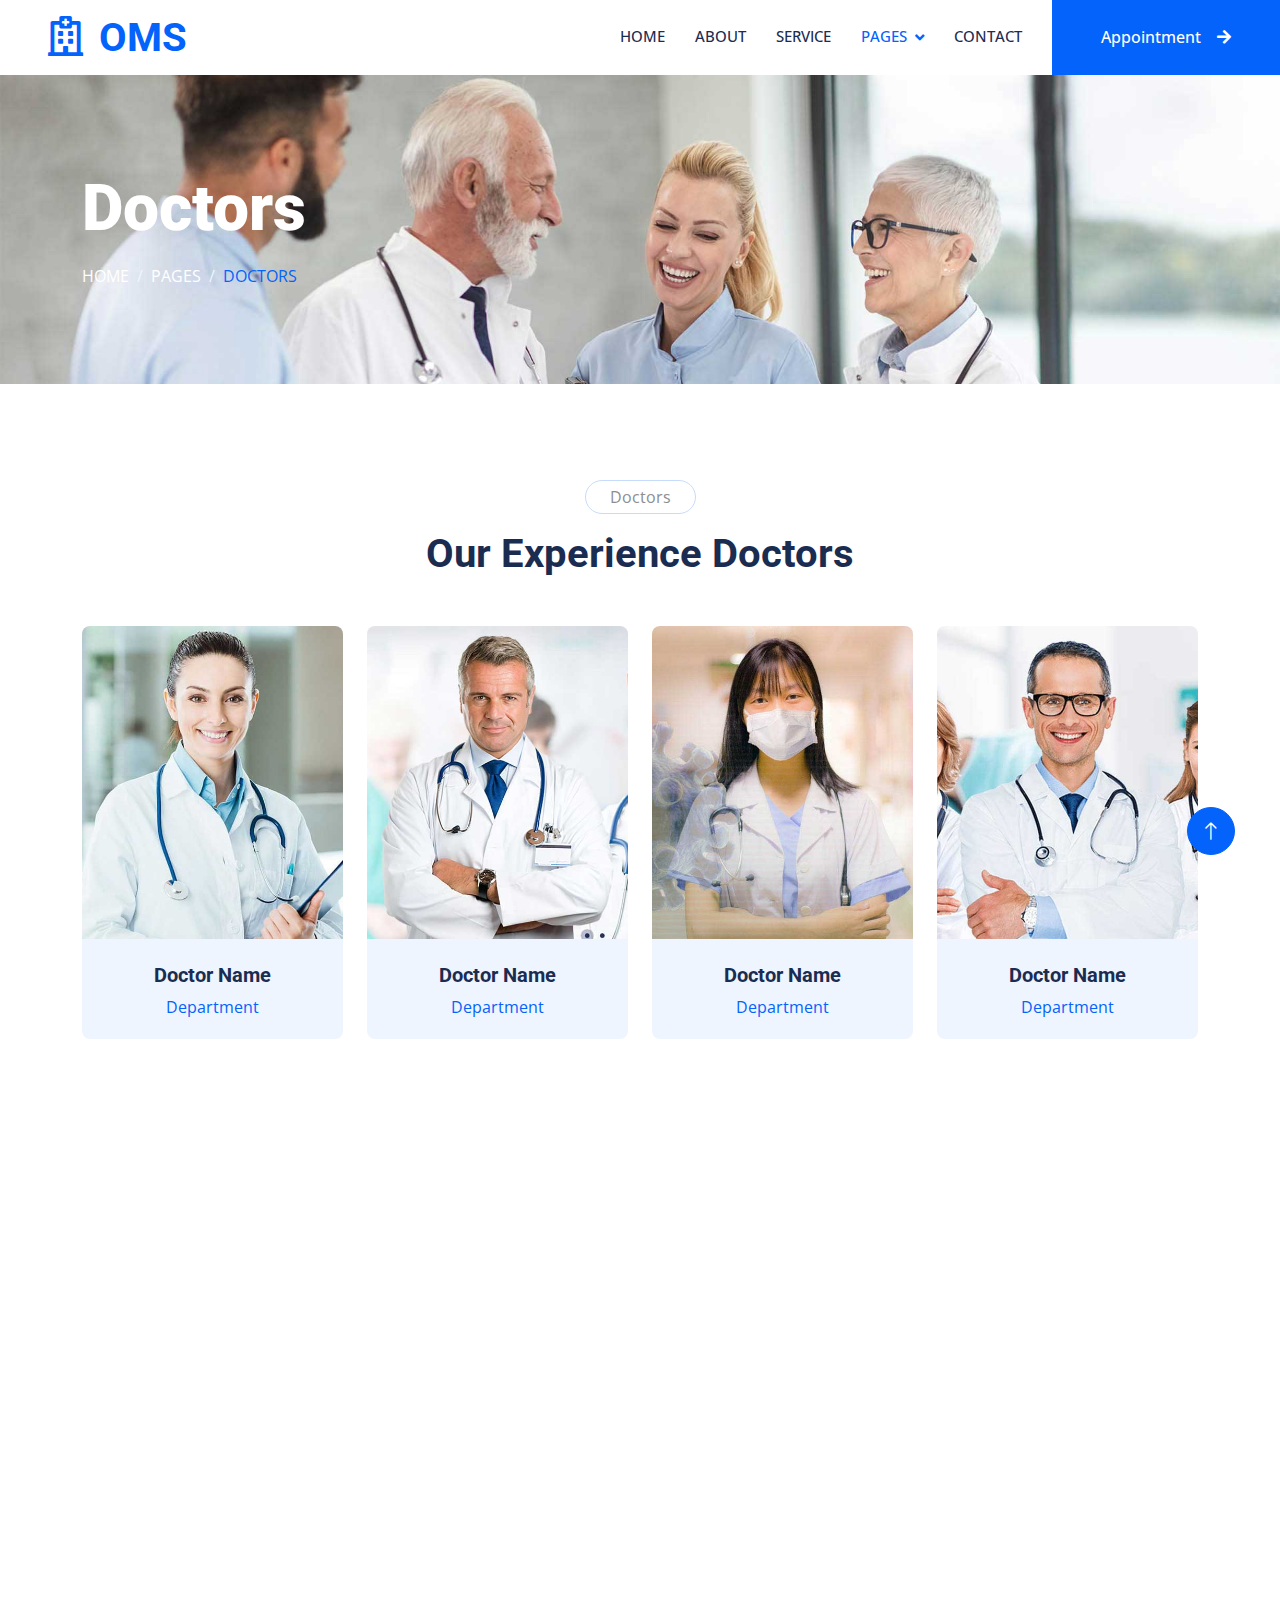
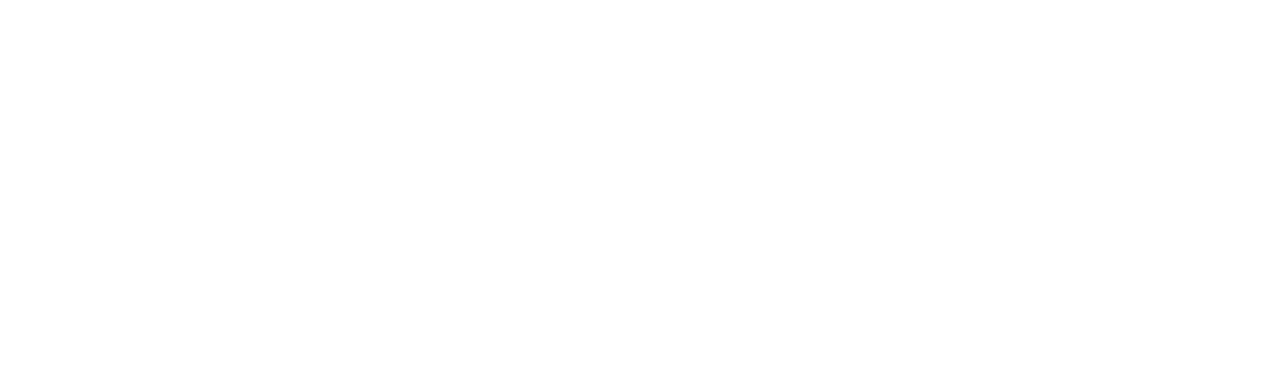
<file: team.html>
<!DOCTYPE html>
<html lang="en">

<head>
    <meta charset="utf-8">
    <title>Online Medical System</title>
    <meta content="width=device-width, initial-scale=1.0" name="viewport">
    <meta content="" name="keywords">
    <meta content="" name="description">

    <!-- Favicon -->
    <link href="img/favicon.ico" rel="icon">

    <!-- Google Web Fonts -->
    <link rel="preconnect" href="https://fonts.googleapis.com">
    <link rel="preconnect" href="https://fonts.gstatic.com" crossorigin>
    <link href="https://fonts.googleapis.com/css2?family=Open+Sans:wght@400;500&family=Roboto:wght@500;700;900&display=swap" rel="stylesheet"> 

    <!-- Icon Font Stylesheet -->
    <link href="https://cdnjs.cloudflare.com/ajax/libs/font-awesome/5.10.0/css/all.min.css" rel="stylesheet">
    <link href="https://cdn.jsdelivr.net/npm/bootstrap-icons@1.4.1/font/bootstrap-icons.css" rel="stylesheet">

    <!-- Libraries Stylesheet -->
    <link href="lib/animate/animate.min.css" rel="stylesheet">
    <link href="lib/owlcarousel/assets/owl.carousel.min.css" rel="stylesheet">
    <link href="lib/tempusdominus/css/tempusdominus-bootstrap-4.min.css" rel="stylesheet" />

    <!-- Customized Bootstrap Stylesheet -->
    <link href="css/bootstrap.min.css" rel="stylesheet">

    <!-- Template Stylesheet -->
    <link href="css/style.css" rel="stylesheet">
</head>

<body>
    <!-- Spinner Start -->
    <div id="spinner" class="show bg-white position-fixed translate-middle w-100 vh-100 top-50 start-50 d-flex align-items-center justify-content-center">
        <div class="spinner-grow text-primary" style="width: 3rem; height: 3rem;" role="status">
            <span class="sr-only">Loading...</span>
        </div>
    </div>
    <!-- Spinner End -->


    <!-- Navbar Start -->
    <nav class="navbar navbar-expand-lg bg-white navbar-light sticky-top p-0 wow fadeIn" data-wow-delay="0.1s">
        <a href="index.html" class="navbar-brand d-flex align-items-center px-4 px-lg-5">
            <h1 class="m-0 text-primary"><i class="far fa-hospital me-3"></i>OMS</h1>
        </a>
        <button type="button" class="navbar-toggler me-4" data-bs-toggle="collapse" data-bs-target="#navbarCollapse">
            <span class="navbar-toggler-icon"></span>
        </button>
        <div class="collapse navbar-collapse" id="navbarCollapse">
            <div class="navbar-nav ms-auto p-4 p-lg-0">
                <a href="index.html" class="nav-item nav-link">Home</a>
                <a href="about.html" class="nav-item nav-link">About</a>
                <a href="service.html" class="nav-item nav-link">Service</a>
                <div class="nav-item dropdown">
                    <a href="#" class="nav-link dropdown-toggle active" data-bs-toggle="dropdown">Pages</a>
                    <div class="dropdown-menu rounded-0 rounded-bottom m-0">
                        <a href="feature.html" class="dropdown-item">Feature</a>
                        <a href="team.html" class="dropdown-item active">Our Doctor</a>
                        <a href="appointment.html" class="dropdown-item">Appointment</a>
                        <a href="testimonial.html" class="dropdown-item">Testimonial</a>
                        <a href="404.html" class="dropdown-item">404 Page</a>
                    </div>
                </div>
                <a href="contact.html" class="nav-item nav-link">Contact</a>
            </div>
            <a href="" class="btn btn-primary rounded-0 py-4 px-lg-5 d-none d-lg-block">Appointment<i class="fa fa-arrow-right ms-3"></i></a>
        </div>
    </nav>
    <!-- Navbar End -->


    <!-- Page Header Start -->
    <div class="container-fluid page-header py-5 mb-5 wow fadeIn" data-wow-delay="0.1s">
        <div class="container py-5">
            <h1 class="display-3 text-white mb-3 animated slideInDown">Doctors</h1>
            <nav aria-label="breadcrumb animated slideInDown">
                <ol class="breadcrumb text-uppercase mb-0">
                    <li class="breadcrumb-item"><a class="text-white" href="#">Home</a></li>
                    <li class="breadcrumb-item"><a class="text-white" href="#">Pages</a></li>
                    <li class="breadcrumb-item text-primary active" aria-current="page">Doctors</li>
                </ol>
            </nav>
        </div>
    </div>
    <!-- Page Header End -->


    <!-- Team Start -->
    <div class="container-xxl py-5">
        <div class="container">
            <div class="text-center mx-auto mb-5 wow fadeInUp" data-wow-delay="0.1s" style="max-width: 600px;">
                <p class="d-inline-block border rounded-pill py-1 px-4">Doctors</p>
                <h1>Our Experience Doctors</h1>
            </div>
            <div class="row g-4">
                <div class="col-lg-3 col-md-6 wow fadeInUp" data-wow-delay="0.1s">
                    <div class="team-item position-relative rounded overflow-hidden">
                        <div class="overflow-hidden">
                            <img class="img-fluid" src="img/team-1.jpg" alt="">
                        </div>
                        <div class="team-text bg-light text-center p-4">
                            <h5>Doctor Name</h5>
                            <p class="text-primary">Department</p>
                            <div class="team-social text-center">
                                <a class="btn btn-square" href=""><i class="fab fa-facebook-f"></i></a>
                                <a class="btn btn-square" href=""><i class="fab fa-twitter"></i></a>
                                <a class="btn btn-square" href=""><i class="fab fa-instagram"></i></a>
                            </div>
                        </div>
                    </div>
                </div>
                <div class="col-lg-3 col-md-6 wow fadeInUp" data-wow-delay="0.3s">
                    <div class="team-item position-relative rounded overflow-hidden">
                        <div class="overflow-hidden">
                            <img class="img-fluid" src="img/team-2.jpg" alt="">
                        </div>
                        <div class="team-text bg-light text-center p-4">
                            <h5>Doctor Name</h5>
                            <p class="text-primary">Department</p>
                            <div class="team-social text-center">
                                <a class="btn btn-square" href=""><i class="fab fa-facebook-f"></i></a>
                                <a class="btn btn-square" href=""><i class="fab fa-twitter"></i></a>
                                <a class="btn btn-square" href=""><i class="fab fa-instagram"></i></a>
                            </div>
                        </div>
                    </div>
                </div>
                <div class="col-lg-3 col-md-6 wow fadeInUp" data-wow-delay="0.5s">
                    <div class="team-item position-relative rounded overflow-hidden">
                        <div class="overflow-hidden">
                            <img class="img-fluid" src="img/team-3.jpg" alt="">
                        </div>
                        <div class="team-text bg-light text-center p-4">
                            <h5>Doctor Name</h5>
                            <p class="text-primary">Department</p>
                            <div class="team-social text-center">
                                <a class="btn btn-square" href=""><i class="fab fa-facebook-f"></i></a>
                                <a class="btn btn-square" href=""><i class="fab fa-twitter"></i></a>
                                <a class="btn btn-square" href=""><i class="fab fa-instagram"></i></a>
                            </div>
                        </div>
                    </div>
                </div>
                <div class="col-lg-3 col-md-6 wow fadeInUp" data-wow-delay="0.7s">
                    <div class="team-item position-relative rounded overflow-hidden">
                        <div class="overflow-hidden">
                            <img class="img-fluid" src="img/team-4.jpg" alt="">
                        </div>
                        <div class="team-text bg-light text-center p-4">
                            <h5>Doctor Name</h5>
                            <p class="text-primary">Department</p>
                            <div class="team-social text-center">
                                <a class="btn btn-square" href=""><i class="fab fa-facebook-f"></i></a>
                                <a class="btn btn-square" href=""><i class="fab fa-twitter"></i></a>
                                <a class="btn btn-square" href=""><i class="fab fa-instagram"></i></a>
                            </div>
                        </div>
                    </div>
                </div>
                <div class="col-lg-3 col-md-6 wow fadeInUp" data-wow-delay="0.1s">
                    <div class="team-item position-relative rounded overflow-hidden">
                        <div class="overflow-hidden">
                            <img class="img-fluid" src="img/team-2.jpg" alt="">
                        </div>
                        <div class="team-text bg-light text-center p-4">
                            <h5>Doctor Name</h5>
                            <p class="text-primary">Department</p>
                            <div class="team-social text-center">
                                <a class="btn btn-square" href=""><i class="fab fa-facebook-f"></i></a>
                                <a class="btn btn-square" href=""><i class="fab fa-twitter"></i></a>
                                <a class="btn btn-square" href=""><i class="fab fa-instagram"></i></a>
                            </div>
                        </div>
                    </div>
                </div>
                <div class="col-lg-3 col-md-6 wow fadeInUp" data-wow-delay="0.3s">
                    <div class="team-item position-relative rounded overflow-hidden">
                        <div class="overflow-hidden">
                            <img class="img-fluid" src="img/team-3.jpg" alt="">
                        </div>
                        <div class="team-text bg-light text-center p-4">
                            <h5>Doctor Name</h5>
                            <p class="text-primary">Department</p>
                            <div class="team-social text-center">
                                <a class="btn btn-square" href=""><i class="fab fa-facebook-f"></i></a>
                                <a class="btn btn-square" href=""><i class="fab fa-twitter"></i></a>
                                <a class="btn btn-square" href=""><i class="fab fa-instagram"></i></a>
                            </div>
                        </div>
                    </div>
                </div>
                <div class="col-lg-3 col-md-6 wow fadeInUp" data-wow-delay="0.5s">
                    <div class="team-item position-relative rounded overflow-hidden">
                        <div class="overflow-hidden">
                            <img class="img-fluid" src="img/team-4.jpg" alt="">
                        </div>
                        <div class="team-text bg-light text-center p-4">
                            <h5>Doctor Name</h5>
                            <p class="text-primary">Department</p>
                            <div class="team-social text-center">
                                <a class="btn btn-square" href=""><i class="fab fa-facebook-f"></i></a>
                                <a class="btn btn-square" href=""><i class="fab fa-twitter"></i></a>
                                <a class="btn btn-square" href=""><i class="fab fa-instagram"></i></a>
                            </div>
                        </div>
                    </div>
                </div>
                <div class="col-lg-3 col-md-6 wow fadeInUp" data-wow-delay="0.7s">
                    <div class="team-item position-relative rounded overflow-hidden">
                        <div class="overflow-hidden">
                            <img class="img-fluid" src="img/team-1.jpg" alt="">
                        </div>
                        <div class="team-text bg-light text-center p-4">
                            <h5>Doctor Name</h5>
                            <p class="text-primary">Department</p>
                            <div class="team-social text-center">
                                <a class="btn btn-square" href=""><i class="fab fa-facebook-f"></i></a>
                                <a class="btn btn-square" href=""><i class="fab fa-twitter"></i></a>
                                <a class="btn btn-square" href=""><i class="fab fa-instagram"></i></a>
                            </div>
                        </div>
                    </div>
                </div>
            </div>
        </div>
    </div>
    <!-- Team End -->
        

    <!-- Footer Start -->
    <div class="container-fluid bg-dark text-light footer mt-5 pt-5 wow fadeIn" data-wow-delay="0.1s">
        <div class="container py-5">
            <div class="row g-5">
                <div class="col-lg-3 col-md-6">
                    <h5 class="text-light mb-4">Address</h5>
                    <p class="mb-2"><i class="fa fa-map-marker-alt me-3"></i>Dhaka, Bangladesh</p>
                    <p class="mb-2"><i class="fa fa-phone-alt me-3"></i>+88 017121212</p>
                    <p class="mb-2"><i class="fa fa-envelope me-3"></i>oms@gmail.com</p>
                    <div class="d-flex pt-2">
                        <a class="btn btn-outline-light btn-social rounded-circle" href=""><i class="fab fa-twitter"></i></a>
                        <a class="btn btn-outline-light btn-social rounded-circle" href=""><i class="fab fa-facebook-f"></i></a>
                        <a class="btn btn-outline-light btn-social rounded-circle" href=""><i class="fab fa-youtube"></i></a>
                        <a class="btn btn-outline-light btn-social rounded-circle" href=""><i class="fab fa-linkedin-in"></i></a>
                    </div>
                </div>
                <div class="col-lg-3 col-md-6">
                    <h5 class="text-light mb-4">Services</h5>
                    <a class="btn btn-link" href="">Cardiology</a>
                    <a class="btn btn-link" href="">Pulmonary</a>
                    <a class="btn btn-link" href="">Neurology</a>
                    <a class="btn btn-link" href="">Orthopedics</a>
                    <a class="btn btn-link" href="">Laboratory</a>
                </div>
                <div class="col-lg-3 col-md-6">
                    <h5 class="text-light mb-4">Quick Links</h5>
                    <a class="btn btn-link" href="">About Us</a>
                    <a class="btn btn-link" href="">Contact Us</a>
                    <a class="btn btn-link" href="">Our Services</a>
                    <a class="btn btn-link" href="">Terms & Condition</a>
                    <a class="btn btn-link" href="">Support</a>
                </div>
                <div class="col-lg-3 col-md-6">
                    <h5 class="text-light mb-4">Newsletter</h5>
                    <p>Dolor amet sit justo amet elitr clita ipsum elitr est.</p>
                    <div class="position-relative mx-auto" style="max-width: 400px;">
                        <input class="form-control border-0 w-100 py-3 ps-4 pe-5" type="text" placeholder="Your email">
                        <button type="button" class="btn btn-primary py-2 position-absolute top-0 end-0 mt-2 me-2">SignUp</button>
                    </div>
                </div>
            </div>
        </div>
        <div class="container">
            <div class="copyright">
                <div class="row">
                    <div class="col-md-6 text-center text-md-start mb-3 mb-md-0">
                        &copy; <a class="border-bottom" href="#">Jabir Mahmud</a>, All Right Reserved.
                    </div>
                   
                </div>
            </div>
        </div>
    </div>
    <!-- Footer End -->


    <!-- Back to Top -->
    <a href="#" class="btn btn-lg btn-primary btn-lg-square rounded-circle back-to-top"><i class="bi bi-arrow-up"></i></a>


    <!-- JavaScript Libraries -->
    <script src="https://code.jquery.com/jquery-3.4.1.min.js"></script>
    <script src="https://cdn.jsdelivr.net/npm/bootstrap@5.0.0/dist/js/bootstrap.bundle.min.js"></script>
    <script src="lib/wow/wow.min.js"></script>
    <script src="lib/easing/easing.min.js"></script>
    <script src="lib/waypoints/waypoints.min.js"></script>
    <script src="lib/counterup/counterup.min.js"></script>
    <script src="lib/owlcarousel/owl.carousel.min.js"></script>
    <script src="lib/tempusdominus/js/moment.min.js"></script>
    <script src="lib/tempusdominus/js/moment-timezone.min.js"></script>
    <script src="lib/tempusdominus/js/tempusdominus-bootstrap-4.min.js"></script>

    <!-- Template Javascript -->
    <script src="js/main.js"></script>
</body>

</html>
</file>
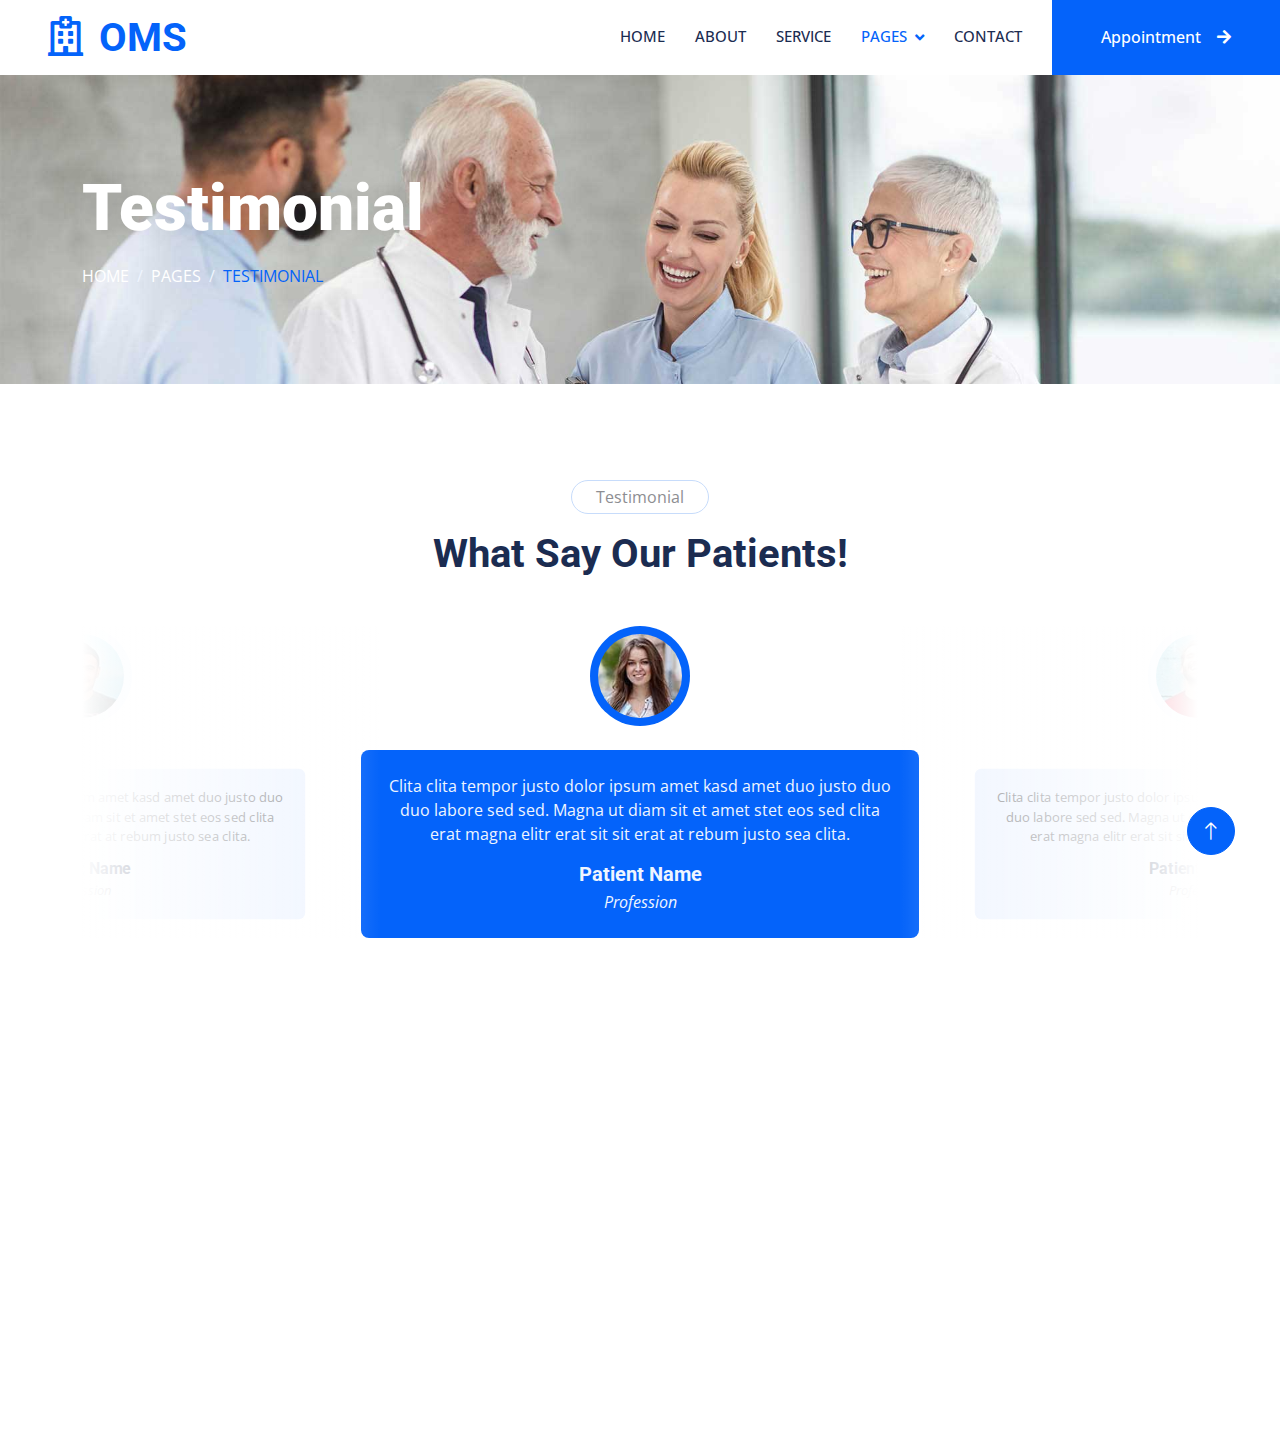
<file: testimonial.html>
<!DOCTYPE html>
<html lang="en">

<head>
    <meta charset="utf-8">
    <title>Online Medical System</title>
    <meta content="width=device-width, initial-scale=1.0" name="viewport">
    <meta content="" name="keywords">
    <meta content="" name="description">

    <!-- Favicon -->
    <link href="img/favicon.ico" rel="icon">

    <!-- Google Web Fonts -->
    <link rel="preconnect" href="https://fonts.googleapis.com">
    <link rel="preconnect" href="https://fonts.gstatic.com" crossorigin>
    <link href="https://fonts.googleapis.com/css2?family=Open+Sans:wght@400;500&family=Roboto:wght@500;700;900&display=swap" rel="stylesheet"> 

    <!-- Icon Font Stylesheet -->
    <link href="https://cdnjs.cloudflare.com/ajax/libs/font-awesome/5.10.0/css/all.min.css" rel="stylesheet">
    <link href="https://cdn.jsdelivr.net/npm/bootstrap-icons@1.4.1/font/bootstrap-icons.css" rel="stylesheet">

    <!-- Libraries Stylesheet -->
    <link href="lib/animate/animate.min.css" rel="stylesheet">
    <link href="lib/owlcarousel/assets/owl.carousel.min.css" rel="stylesheet">
    <link href="lib/tempusdominus/css/tempusdominus-bootstrap-4.min.css" rel="stylesheet" />

    <!-- Customized Bootstrap Stylesheet -->
    <link href="css/bootstrap.min.css" rel="stylesheet">

    <!-- Template Stylesheet -->
    <link href="css/style.css" rel="stylesheet">
</head>

<body>
    <!-- Spinner Start -->
    <div id="spinner" class="show bg-white position-fixed translate-middle w-100 vh-100 top-50 start-50 d-flex align-items-center justify-content-center">
        <div class="spinner-grow text-primary" style="width: 3rem; height: 3rem;" role="status">
            <span class="sr-only">Loading...</span>
        </div>
    </div>
    <!-- Spinner End -->


    


    <!-- Navbar Start -->
    <nav class="navbar navbar-expand-lg bg-white navbar-light sticky-top p-0 wow fadeIn" data-wow-delay="0.1s">
        <a href="index.html" class="navbar-brand d-flex align-items-center px-4 px-lg-5">
            <h1 class="m-0 text-primary"><i class="far fa-hospital me-3"></i>OMS</h1>
        </a>
        <button type="button" class="navbar-toggler me-4" data-bs-toggle="collapse" data-bs-target="#navbarCollapse">
            <span class="navbar-toggler-icon"></span>
        </button>
        <div class="collapse navbar-collapse" id="navbarCollapse">
            <div class="navbar-nav ms-auto p-4 p-lg-0">
                <a href="index.html" class="nav-item nav-link">Home</a>
                <a href="about.html" class="nav-item nav-link">About</a>
                <a href="service.html" class="nav-item nav-link">Service</a>
                <div class="nav-item dropdown">
                    <a href="#" class="nav-link dropdown-toggle active" data-bs-toggle="dropdown">Pages</a>
                    <div class="dropdown-menu rounded-0 rounded-bottom m-0">
                        <a href="feature.html" class="dropdown-item">Feature</a>
                        <a href="team.html" class="dropdown-item">Our Doctor</a>
                        <a href="appointment.html" class="dropdown-item">Appointment</a>
                        <a href="testimonial.html" class="dropdown-item active">Testimonial</a>
                        <a href="404.html" class="dropdown-item">404 Page</a>
                    </div>
                </div>
                <a href="contact.html" class="nav-item nav-link">Contact</a>
            </div>
            <a href="" class="btn btn-primary rounded-0 py-4 px-lg-5 d-none d-lg-block">Appointment<i class="fa fa-arrow-right ms-3"></i></a>
        </div>
    </nav>
    <!-- Navbar End -->


    <!-- Page Header Start -->
    <div class="container-fluid page-header py-5 mb-5 wow fadeIn" data-wow-delay="0.1s">
        <div class="container py-5">
            <h1 class="display-3 text-white mb-3 animated slideInDown">Testimonial</h1>
            <nav aria-label="breadcrumb animated slideInDown">
                <ol class="breadcrumb text-uppercase mb-0">
                    <li class="breadcrumb-item"><a class="text-white" href="#">Home</a></li>
                    <li class="breadcrumb-item"><a class="text-white" href="#">Pages</a></li>
                    <li class="breadcrumb-item text-primary active" aria-current="page">Testimonial</li>
                </ol>
            </nav>
        </div>
    </div>
    <!-- Page Header End -->


    <!-- Testimonial Start -->
    <div class="container-xxl py-5">
        <div class="container">
            <div class="text-center mx-auto mb-5 wow fadeInUp" data-wow-delay="0.1s" style="max-width: 600px;">
                <p class="d-inline-block border rounded-pill py-1 px-4">Testimonial</p>
                <h1>What Say Our Patients!</h1>
            </div>
            <div class="owl-carousel testimonial-carousel wow fadeInUp" data-wow-delay="0.1s">
                <div class="testimonial-item text-center">
                    <img class="img-fluid bg-light rounded-circle p-2 mx-auto mb-4" src="img/testimonial-1.jpg" style="width: 100px; height: 100px;">
                    <div class="testimonial-text rounded text-center p-4">
                        <p>Clita clita tempor justo dolor ipsum amet kasd amet duo justo duo duo labore sed sed. Magna ut diam sit et amet stet eos sed clita erat magna elitr erat sit sit erat at rebum justo sea clita.</p>
                        <h5 class="mb-1">Patient Name</h5>
                        <span class="fst-italic">Profession</span>
                    </div>
                </div>
                <div class="testimonial-item text-center">
                    <img class="img-fluid bg-light rounded-circle p-2 mx-auto mb-4" src="img/testimonial-2.jpg" style="width: 100px; height: 100px;">
                    <div class="testimonial-text rounded text-center p-4">
                        <p>Clita clita tempor justo dolor ipsum amet kasd amet duo justo duo duo labore sed sed. Magna ut diam sit et amet stet eos sed clita erat magna elitr erat sit sit erat at rebum justo sea clita.</p>
                        <h5 class="mb-1">Patient Name</h5>
                        <span class="fst-italic">Profession</span>
                    </div>
                </div>
                <div class="testimonial-item text-center">
                    <img class="img-fluid bg-light rounded-circle p-2 mx-auto mb-4" src="img/testimonial-3.jpg" style="width: 100px; height: 100px;">
                    <div class="testimonial-text rounded text-center p-4">
                        <p>Clita clita tempor justo dolor ipsum amet kasd amet duo justo duo duo labore sed sed. Magna ut diam sit et amet stet eos sed clita erat magna elitr erat sit sit erat at rebum justo sea clita.</p>
                        <h5 class="mb-1">Patient Name</h5>
                        <span class="fst-italic">Profession</span>
                    </div>
                </div>
            </div>
        </div>
    </div>
    <!-- Testimonial End -->
        

    <!-- Footer Start -->
    <div class="container-fluid bg-dark text-light footer mt-5 pt-5 wow fadeIn" data-wow-delay="0.1s">
        <div class="container py-5">
            <div class="row g-5">
                <div class="col-lg-3 col-md-6">
                    <h5 class="text-light mb-4">Address</h5>
                    <p class="mb-2"><i class="fa fa-map-marker-alt me-3"></i>Dhaka, Bangladesh</p>
                    <p class="mb-2"><i class="fa fa-phone-alt me-3"></i>+88 017121212</p>
                    <p class="mb-2"><i class="fa fa-envelope me-3"></i>oms@gmail.com</p>
                    <div class="d-flex pt-2">
                        <a class="btn btn-outline-light btn-social rounded-circle" href=""><i class="fab fa-twitter"></i></a>
                        <a class="btn btn-outline-light btn-social rounded-circle" href=""><i class="fab fa-facebook-f"></i></a>
                        <a class="btn btn-outline-light btn-social rounded-circle" href=""><i class="fab fa-youtube"></i></a>
                        <a class="btn btn-outline-light btn-social rounded-circle" href=""><i class="fab fa-linkedin-in"></i></a>
                    </div>
                </div>
                <div class="col-lg-3 col-md-6">
                    <h5 class="text-light mb-4">Services</h5>
                    <a class="btn btn-link" href="">Cardiology</a>
                    <a class="btn btn-link" href="">Pulmonary</a>
                    <a class="btn btn-link" href="">Neurology</a>
                    <a class="btn btn-link" href="">Orthopedics</a>
                    <a class="btn btn-link" href="">Laboratory</a>
                </div>
                <div class="col-lg-3 col-md-6">
                    <h5 class="text-light mb-4">Quick Links</h5>
                    <a class="btn btn-link" href="">About Us</a>
                    <a class="btn btn-link" href="">Contact Us</a>
                    <a class="btn btn-link" href="">Our Services</a>
                    <a class="btn btn-link" href="">Terms & Condition</a>
                    <a class="btn btn-link" href="">Support</a>
                </div>
                <div class="col-lg-3 col-md-6">
                    <h5 class="text-light mb-4">Newsletter</h5>
                    <p>Dolor amet sit justo amet elitr clita ipsum elitr est.</p>
                    <div class="position-relative mx-auto" style="max-width: 400px;">
                        <input class="form-control border-0 w-100 py-3 ps-4 pe-5" type="text" placeholder="Your email">
                        <button type="button" class="btn btn-primary py-2 position-absolute top-0 end-0 mt-2 me-2">SignUp</button>
                    </div>
                </div>
            </div>
        </div>
        <div class="container">
            <div class="copyright">
                <div class="row">
                    <div class="col-md-6 text-center text-md-start mb-3 mb-md-0">
                        &copy; <a class="border-bottom" href="#">Jabir Mahmud</a>, All Right Reserved.
                    </div>
                   
                </div>
            </div>
        </div>
    </div>
    <!-- Footer End -->


    <!-- Back to Top -->
    <a href="#" class="btn btn-lg btn-primary btn-lg-square rounded-circle back-to-top"><i class="bi bi-arrow-up"></i></a>


    <!-- JavaScript Libraries -->
    <script src="https://code.jquery.com/jquery-3.4.1.min.js"></script>
    <script src="https://cdn.jsdelivr.net/npm/bootstrap@5.0.0/dist/js/bootstrap.bundle.min.js"></script>
    <script src="lib/wow/wow.min.js"></script>
    <script src="lib/easing/easing.min.js"></script>
    <script src="lib/waypoints/waypoints.min.js"></script>
    <script src="lib/counterup/counterup.min.js"></script>
    <script src="lib/owlcarousel/owl.carousel.min.js"></script>
    <script src="lib/tempusdominus/js/moment.min.js"></script>
    <script src="lib/tempusdominus/js/moment-timezone.min.js"></script>
    <script src="lib/tempusdominus/js/tempusdominus-bootstrap-4.min.js"></script>

    <!-- Template Javascript -->
    <script src="js/main.js"></script>
</body>

</html>
</file>
<file: css/style.css>
/********** Template CSS **********/
:root {
    --primary: #0463FA;
    --light: #EFF5FF;
    --dark: #1B2C51;
}

.fw-medium {
    font-weight: 500 !important;
}

.fw-bold {
    font-weight: 700 !important;
}

.fw-black {
    font-weight: 900 !important;
}

.back-to-top {
    position: fixed;
    display: none;
    right: 45px;
    bottom: 45px;
    z-index: 99;
}


/*** Spinner ***/
#spinner {
    opacity: 0;
    visibility: hidden;
    transition: opacity .5s ease-out, visibility 0s linear .5s;
    z-index: 99999;
}

#spinner.show {
    transition: opacity .5s ease-out, visibility 0s linear 0s;
    visibility: visible;
    opacity: 1;
}


/*** Button ***/
.btn {
    font-weight: 500;
    transition: .5s;
}

.btn.btn-primary,
.btn.btn-secondary {
    color: #FFFFFF;
}

.btn-square {
    width: 38px;
    height: 38px;
}

.btn-sm-square {
    width: 32px;
    height: 32px;
}

.btn-lg-square {
    width: 48px;
    height: 48px;
}

.btn-square,
.btn-sm-square,
.btn-lg-square {
    padding: 0;
    display: flex;
    align-items: center;
    justify-content: center;
    font-weight: normal;
}


/*** Navbar ***/
.navbar .dropdown-toggle::after {
    border: none;
    content: "\f107";
    font-family: "Font Awesome 5 Free";
    font-weight: 900;
    vertical-align: middle;
    margin-left: 8px;
}

.navbar .navbar-nav .nav-link {
    margin-right: 30px;
    padding: 25px 0;
    color: #FFFFFF;
    font-size: 15px;
    font-weight: 500;
    text-transform: uppercase;
    outline: none;
}

.navbar .navbar-nav .nav-link:hover,
.navbar .navbar-nav .nav-link.active {
    color: var(--primary);
}

@media (max-width: 991.98px) {
    .navbar .navbar-nav .nav-link  {
        margin-right: 0;
        padding: 10px 0;
    }

    .navbar .navbar-nav {
        border-top: 1px solid #EEEEEE;
    }
}

.navbar .navbar-brand,
.navbar a.btn {
    height: 75px;
}

.navbar .navbar-nav .nav-link {
    color: var(--dark);
    font-weight: 500;
}

.navbar.sticky-top {
    top: -100px;
    transition: .5s;
}

@media (min-width: 992px) {
    .navbar .nav-item .dropdown-menu {
        display: block;
        border: none;
        margin-top: 0;
        top: 150%;
        opacity: 0;
        visibility: hidden;
        transition: .5s;
    }

    .navbar .nav-item:hover .dropdown-menu {
        top: 100%;
        visibility: visible;
        transition: .5s;
        opacity: 1;
    }
}


/*** Header ***/
.header-carousel .owl-carousel-text {
    position: absolute;
    width: 100%;
    height: 100%;
    padding: 3rem;
    top: 0;
    left: 0;
    display: flex;
    align-items: center;
    justify-content: center;
    text-shadow: 0 0 30px rgba(0, 0, 0, .1);
}

.header-carousel .owl-nav {
    position: absolute;
    width: 200px;
    height: 45px;
    bottom: 30px;
    left: 50%;
    transform: translateX(-50%);
    display: flex;
    justify-content: space-between;
}

.header-carousel .owl-nav .owl-prev,
.header-carousel .owl-nav .owl-next {
    width: 45px;
    height: 45px;
    display: flex;
    align-items: center;
    justify-content: center;
    color: #FFFFFF;
    background: transparent;
    border: 1px solid #FFFFFF;
    border-radius: 45px;
    font-size: 22px;
    transition: .5s;
}

.header-carousel .owl-nav .owl-prev:hover,
.header-carousel .owl-nav .owl-next:hover {
    background: var(--primary);
    border-color: var(--primary);
}

.header-carousel .owl-dots {
    position: absolute;
    height: 45px;
    bottom: 30px;
    left: 50%;
    transform: translateX(-50%);
    display: flex;
    align-items: center;
    justify-content: center;
}

.header-carousel .owl-dot {
    position: relative;
    display: inline-block;
    margin: 0 5px;
    width: 15px;
    height: 15px;
    background: transparent;
    border: 1px solid #FFFFFF;
    border-radius: 15px;
    transition: .5s;
}

.header-carousel .owl-dot::after {
    position: absolute;
    content: "";
    width: 5px;
    height: 5px;
    top: 4px;
    left: 4px;
    background: #FFFFFF;
    border-radius: 5px;
}

.header-carousel .owl-dot.active {
    background: var(--primary);
    border-color: var(--primary);
}

.page-header {
    background: url(../img/header-page.jpg) top center no-repeat;
    background-size: cover;
    text-shadow: 0 0 30px rgba(0, 0, 0, .1);
}

.breadcrumb-item + .breadcrumb-item::before {
    color: var(--light);
}


/*** Service ***/
.service-item {
    transition: .5s;
}

.service-item:hover {
    margin-top: -10px;
    box-shadow: 0 .5rem 1.5rem rgba(0, 0, 0, .08);
}

.service-item .btn {
    width: 40px;
    height: 40px;
    display: inline-flex;
    align-items: center;
    background: #FFFFFF;
    border-radius: 40px;
    white-space: nowrap;
    overflow: hidden;
    transition: .5s;
}

.service-item:hover .btn {
    width: 140px;
}


/*** Feature ***/
@media (min-width: 992px) {
    .container.feature {
        max-width: 100% !important;
    }

    .feature-text  {
        padding-left: calc(((100% - 960px) / 2) + .75rem);
    }
}

@media (min-width: 1200px) {
    .feature-text  {
        padding-left: calc(((100% - 1140px) / 2) + .75rem);
    }
}

@media (min-width: 1400px) {
    .feature-text  {
        padding-left: calc(((100% - 1320px) / 2) + .75rem);
    }
}


/*** Team ***/
.team-item img {
    position: relative;
    top: 0;
    transition: .5s;
}

.team-item:hover img {
    top: -30px;
}

.team-item .team-text {
    position: relative;
    height: 100px;
    transition: .5s;
}

.team-item:hover .team-text {
    margin-top: -60px;
    height: 160px;
}

.team-item .team-text .team-social {
    opacity: 0;
    transition: .5s;
}

.team-item:hover .team-text .team-social {
    opacity: 1;
}

.team-item .team-social .btn {
    display: inline-flex;
    color: var(--primary);
    background: #FFFFFF;
    border-radius: 40px;
}

.team-item .team-social .btn:hover {
    color: #FFFFFF;
    background: var(--primary);
}


/*** Appointment ***/
.bootstrap-datetimepicker-widget.bottom {
    top: auto !important;
}

.bootstrap-datetimepicker-widget .table * {
    border-bottom-width: 0px;
}

.bootstrap-datetimepicker-widget .table th {
    font-weight: 500;
}

.bootstrap-datetimepicker-widget.dropdown-menu {
    padding: 10px;
    border-radius: 2px;
}

.bootstrap-datetimepicker-widget table td.active,
.bootstrap-datetimepicker-widget table td.active:hover {
    background: var(--primary);
}

.bootstrap-datetimepicker-widget table td.today::before {
    border-bottom-color: var(--primary);
}


/*** Testimonial ***/
.testimonial-carousel::before {
    position: absolute;
    content: "";
    top: 0;
    left: 0;
    height: 100%;
    width: 0;
    background: linear-gradient(to right, rgba(255, 255, 255, 1) 0%, rgba(255, 255, 255, 0) 100%);
    z-index: 1;
}

.testimonial-carousel::after {
    position: absolute;
    content: "";
    top: 0;
    right: 0;
    height: 100%;
    width: 0;
    background: linear-gradient(to left, rgba(255, 255, 255, 1) 0%, rgba(255, 255, 255, 0) 100%);
    z-index: 1;
}

@media (min-width: 768px) {
    .testimonial-carousel::before,
    .testimonial-carousel::after {
        width: 200px;
    }
}

@media (min-width: 992px) {
    .testimonial-carousel::before,
    .testimonial-carousel::after {
        width: 300px;
    }
}

.testimonial-carousel .owl-item .testimonial-text {
    background: var(--light);
    transform: scale(.8);
    transition: .5s;
}

.testimonial-carousel .owl-item.center .testimonial-text {
    background: var(--primary);
    transform: scale(1);
}

.testimonial-carousel .owl-item .testimonial-text *,
.testimonial-carousel .owl-item .testimonial-item img {
    transition: .5s;
}

.testimonial-carousel .owl-item.center .testimonial-text * {
    color: var(--light) !important;
}

.testimonial-carousel .owl-item.center .testimonial-item img {
    background: var(--primary) !important;
} 

.testimonial-carousel .owl-nav {
    position: absolute;
    width: 350px;
    top: 15px;
    left: 50%;
    transform: translateX(-50%);
    display: flex;
    justify-content: space-between;
    opacity: 0;
    transition: .5s;
    z-index: 1;
}

.testimonial-carousel:hover .owl-nav {
    width: 300px;
    opacity: 1;
}

.testimonial-carousel .owl-nav .owl-prev,
.testimonial-carousel .owl-nav .owl-next {
    position: relative;
    color: var(--primary);
    font-size: 45px;
    transition: .5s;
}

.testimonial-carousel .owl-nav .owl-prev:hover,
.testimonial-carousel .owl-nav .owl-next:hover {
    color: var(--dark);
}


/*** Footer ***/
.footer .btn.btn-social {
    margin-right: 5px;
    width: 35px;
    height: 35px;
    display: flex;
    align-items: center;
    justify-content: center;
    color: var(--light);
    border: 1px solid #FFFFFF;
    transition: .3s;
}

.footer .btn.btn-social:hover {
    color: var(--primary);
}

.footer .btn.btn-link {
    display: block;
    margin-bottom: 5px;
    padding: 0;
    text-align: left;
    color: #FFFFFF;
    font-size: 15px;
    font-weight: normal;
    text-transform: capitalize;
    transition: .3s;
}

.footer .btn.btn-link::before {
    position: relative;
    content: "\f105";
    font-family: "Font Awesome 5 Free";
    font-weight: 900;
    margin-right: 10px;
}

.footer .btn.btn-link:hover {
    color: var(--primary);
    letter-spacing: 1px;
    box-shadow: none;
}

.footer .copyright {
    padding: 25px 0;
    font-size: 15px;
    border-top: 1px solid rgba(256, 256, 256, .1);
}

.footer .copyright a {
    color: var(--light);
}

.footer .copyright a:hover {
    color: var(--primary);
}



/* Login and SignUp */


/* Import Google font - Poppins */
@import url('https://fonts.googleapis.com/css2?family=Poppins:wght@200;300;400;500;600;700&display=swap');


.container2{
  position: absolute;
  top: 50%;
  left: 50%;
  transform: translate(-50%,-50%);
  max-width: 430px;
  width: 100%;
  background: #fff;
  border-radius: 7px;
  
}
.container2 .registration{
  display: none;
}
#check:checked ~ .registration{
  display: block;
}
#check:checked ~ .login{
  display: none;
}
#check{
  display: none;
}
.container2 .form{
  padding: 2rem;
}
.form header{
  font-size: 2rem;
  font-weight: 500;
  text-align: center;
  margin-bottom: 1.5rem;
}
 .form input{
   height: 60px;
   width: 100%;
   padding: 0 15px;
   font-size: 17px;
   margin-bottom: 1.3rem;
   border: 1px solid #ddd;
   border-radius: 6px;
   outline: none;
 }
 .form input:focus{
   box-shadow: 0 1px 0 rgba(0,0,0,0.2);
 }
.form a{
  font-size: 16px;
  color: #009579;
  text-decoration: none;
}
.form a:hover{
  text-decoration: underline;
}
.form input.button{
  color: #fff;
  background: #009579;
  font-size: 1.2rem;
  font-weight: 500;
  letter-spacing: 1px;
  margin-top: 1.7rem;
  cursor: pointer;
  transition: 0.4s;
}
.form input.button:hover{
  background: #006653;
}
.signup{
  font-size: 17px;
  text-align: center;
}
.signup label{
  color: #009579;
  cursor: pointer;
}
.signup label:hover{
  text-decoration: underline;
}
</file>
